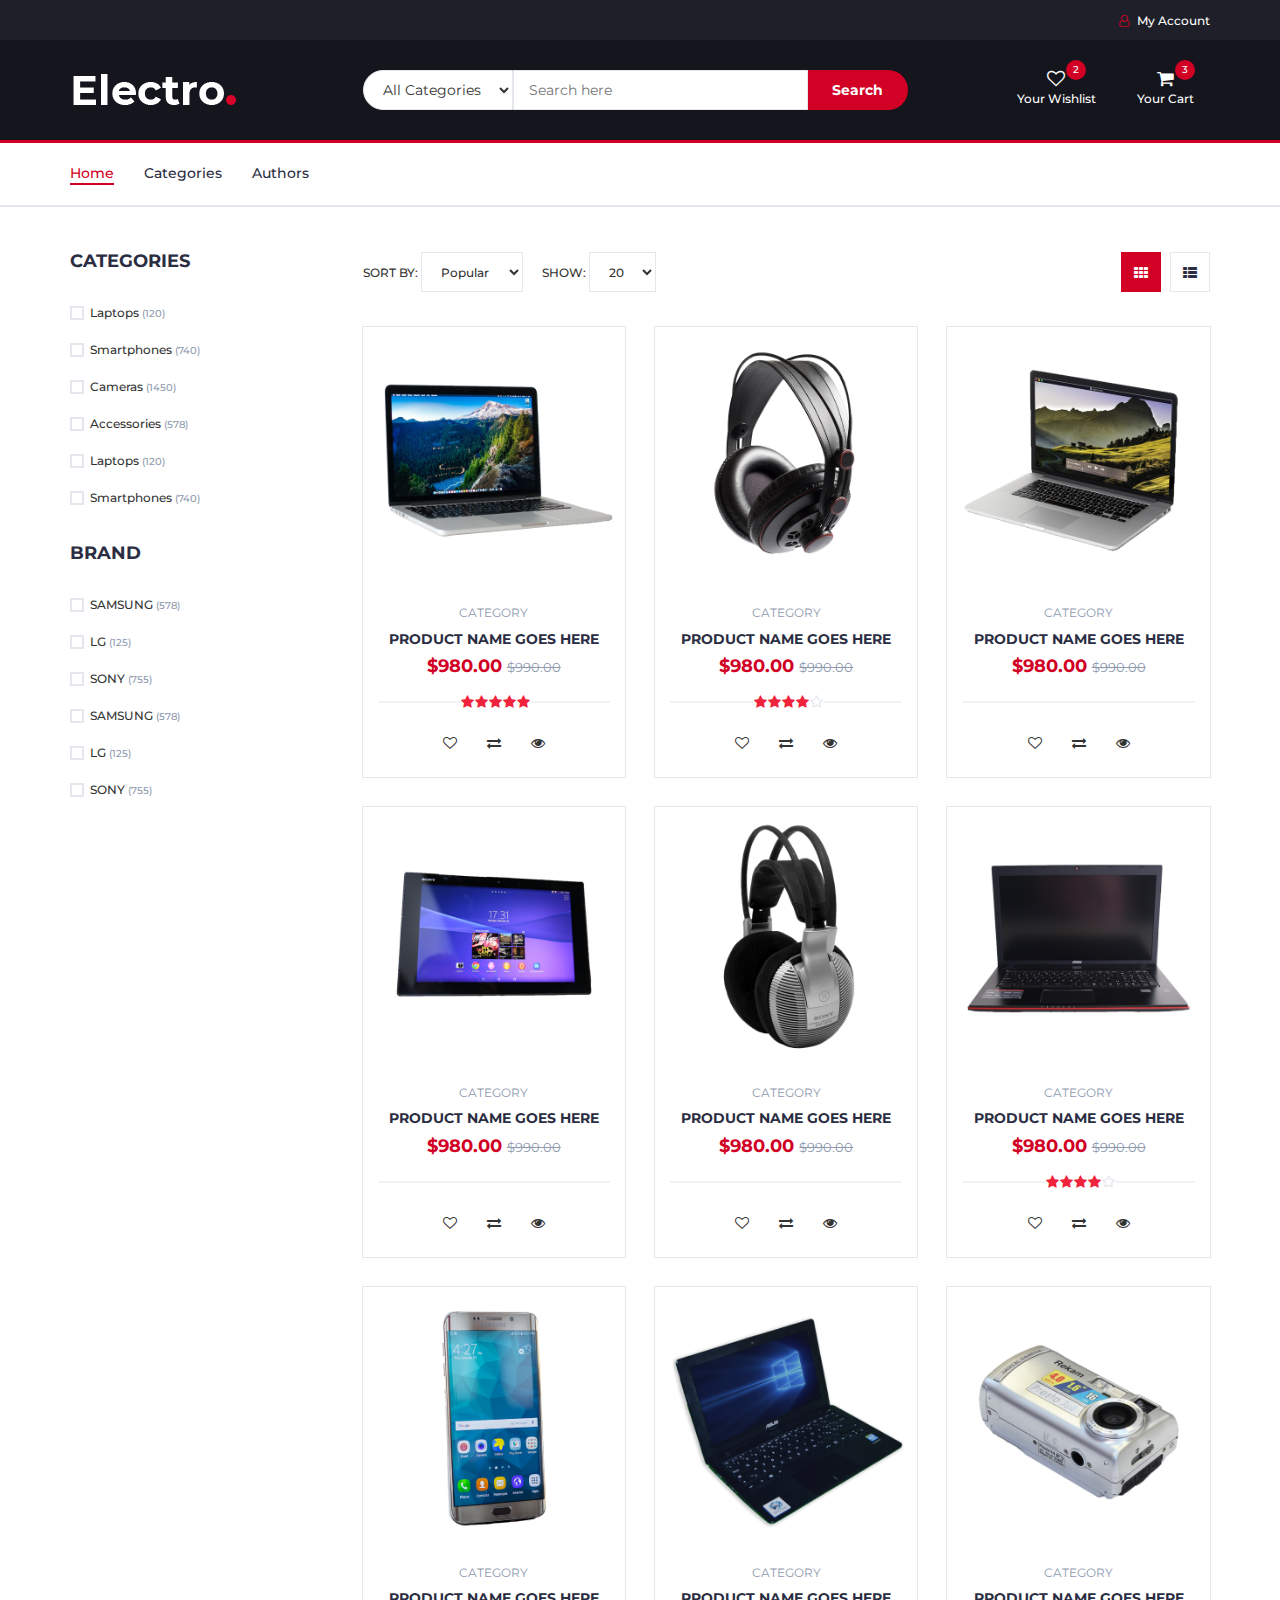
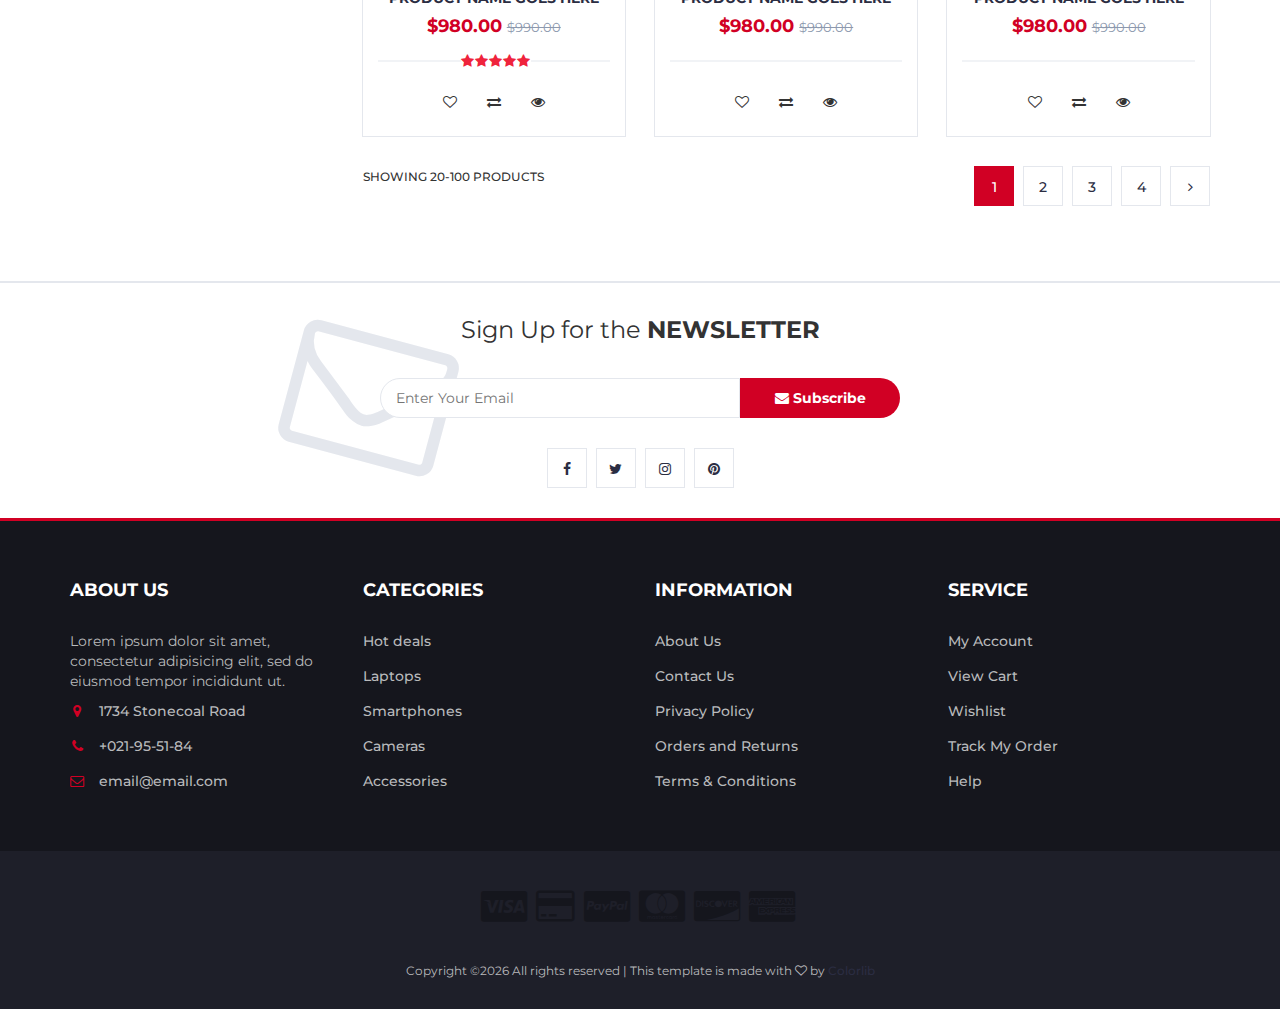
<file: front-end/index.html>
<!DOCTYPE html>
<html lang="en">
	<head>
		<meta charset="utf-8">
		<meta http-equiv="X-UA-Compatible" content="IE=edge">
		<meta name="viewport" content="width=device-width, initial-scale=1">
		 <!-- The above 3 meta tags *must* come first in the head; any other head content must come *after* these tags -->

		<title>Electro - Library</title>

 		<!-- Google font -->
 		<link href="https://fonts.googleapis.com/css?family=Montserrat:400,500,700" rel="stylesheet">

 		<!-- Bootstrap -->
 		<link type="text/css" rel="stylesheet" href="css/bootstrap.min.css"/>

 		<!-- Slick -->
 		<link type="text/css" rel="stylesheet" href="css/slick.css"/>
 		<link type="text/css" rel="stylesheet" href="css/slick-theme.css"/>

 		<!-- nouislider -->
 		<link type="text/css" rel="stylesheet" href="css/nouislider.min.css"/>

 		<!-- Font Awesome Icon -->
 		<link rel="stylesheet" href="css/font-awesome.min.css">

 		<!-- Custom stlylesheet -->
 		<link type="text/css" rel="stylesheet" href="css/style.css"/>

		<!-- HTML5 shim and Respond.js for IE8 support of HTML5 elements and media queries -->
		<!-- WARNING: Respond.js doesn't work if you view the page via file:// -->
		<!--[if lt IE 9]>
		  <script src="https://oss.maxcdn.com/html5shiv/3.7.3/html5shiv.min.js"></script>
		  <script src="https://oss.maxcdn.com/respond/1.4.2/respond.min.js"></script>
		<![endif]-->

    </head>
	<body>
		<!-- HEADER -->
		<header>
			<!-- TOP HEADER -->
			<div id="top-header">
				<div class="container">
					<ul class="header-links pull-right">
						<li><a href="#"><i class="fa fa-user-o"></i> My Account</a></li>
					</ul>
				</div>
			</div>
			<!-- /TOP HEADER -->

			<!-- MAIN HEADER -->
			<div id="header">
				<!-- container -->
				<div class="container">
					<!-- row -->
					<div class="row">
						<!-- LOGO -->
						<div class="col-md-3">
							<div class="header-logo">
								<a href="#" class="logo">
									<img src="./img/logo.png" alt="">
								</a>
							</div>
						</div>
						<!-- /LOGO -->

						<!-- SEARCH BAR -->
						<div class="col-md-6">
							<div class="header-search">
								<form>
									<select class="input-select">
										<option value="0">All Categories</option>
										<option value="1">Category 01</option>
										<option value="1">Category 02</option>
									</select>
									<input class="input" placeholder="Search here">
									<button class="search-btn">Search</button>
								</form>
							</div>
						</div>
						<!-- /SEARCH BAR -->

						<!-- ACCOUNT -->
						<div class="col-md-3 clearfix">
							<div class="header-ctn">
								<!-- Wishlist -->
								<div>
									<a href="#">
										<i class="fa fa-heart-o"></i>
										<span>Your Wishlist</span>
										<div class="qty">2</div>
									</a>
								</div>
								<!-- /Wishlist -->

								<!-- Cart -->
								<div class="dropdown">
									<a class="dropdown-toggle" data-toggle="dropdown" aria-expanded="true">
										<i class="fa fa-shopping-cart"></i>
										<span>Your Cart</span>
										<div class="qty">3</div>
									</a>
									<div class="cart-dropdown">
										<div class="cart-list">
											<div class="product-widget">
												<div class="product-img">
													<img src="./img/product01.png" alt="">
												</div>
												<div class="product-body">
													<h3 class="product-name"><a href="#">product name goes here</a></h3>
													<h4 class="product-price"><span class="qty">1x</span>$980.00</h4>
												</div>
												<button class="delete"><i class="fa fa-close"></i></button>
											</div>

											<div class="product-widget">
												<div class="product-img">
													<img src="./img/product02.png" alt="">
												</div>
												<div class="product-body">
													<h3 class="product-name"><a href="#">product name goes here</a></h3>
													<h4 class="product-price"><span class="qty">3x</span>$980.00</h4>
												</div>
												<button class="delete"><i class="fa fa-close"></i></button>
											</div>
										</div>
										<div class="cart-summary">
											<small>3 Item(s) selected</small>
											<h5>SUBTOTAL: $2940.00</h5>
										</div>
										<div class="cart-btns">
											<a href="#">View Cart</a>
											<a href="#">Checkout  <i class="fa fa-arrow-circle-right"></i></a>
										</div>
									</div>
								</div>
								<!-- /Cart -->

								<!-- Menu Toogle -->
								<div class="menu-toggle">
									<a href="#">
										<i class="fa fa-bars"></i>
										<span>Menu</span>
									</a>
								</div>
								<!-- /Menu Toogle -->
							</div>
						</div>
						<!-- /ACCOUNT -->
					</div>
					<!-- row -->
				</div>
				<!-- container -->
			</div>
			<!-- /MAIN HEADER -->
		</header>
		<!-- /HEADER -->

		<!-- NAVIGATION -->
		<nav id="navigation">
			<!-- container -->
			<div class="container">
				<!-- responsive-nav -->
				<div id="responsive-nav">
					<!-- NAV -->
					<ul class="main-nav nav navbar-nav">
						<li class="active"><a href="#">Home</a></li>
						<li><a href="#">Categories</a></li>
						<li><a href="#">Authors</a></li>
					</ul>
					<!-- /NAV -->
				</div>
				<!-- /responsive-nav -->
			</div>
			<!-- /container -->
		</nav>
		<!-- /NAVIGATION -->

		<!-- SECTION -->
		<div class="section">
			<!-- container -->
			<div class="container">
				<!-- row -->
				<div class="row">
					<!-- ASIDE -->
					<div id="aside" class="col-md-3">
						<!-- aside Widget -->
						<div class="aside">
							<h3 class="aside-title">Categories</h3>
							<div class="checkbox-filter">

								<div class="input-checkbox">
									<input type="checkbox" id="category-1">
									<label for="category-1">
										<span></span>
										Laptops
										<small>(120)</small>
									</label>
								</div>

								<div class="input-checkbox">
									<input type="checkbox" id="category-2">
									<label for="category-2">
										<span></span>
										Smartphones
										<small>(740)</small>
									</label>
								</div>

								<div class="input-checkbox">
									<input type="checkbox" id="category-3">
									<label for="category-3">
										<span></span>
										Cameras
										<small>(1450)</small>
									</label>
								</div>

								<div class="input-checkbox">
									<input type="checkbox" id="category-4">
									<label for="category-4">
										<span></span>
										Accessories
										<small>(578)</small>
									</label>
								</div>

								<div class="input-checkbox">
									<input type="checkbox" id="category-5">
									<label for="category-5">
										<span></span>
										Laptops
										<small>(120)</small>
									</label>
								</div>

								<div class="input-checkbox">
									<input type="checkbox" id="category-6">
									<label for="category-6">
										<span></span>
										Smartphones
										<small>(740)</small>
									</label>
								</div>
							</div>
						</div>
						<!-- /aside Widget -->

						<!-- aside Widget -->
						<div class="aside">
							<h3 class="aside-title">Brand</h3>
							<div class="checkbox-filter">
								<div class="input-checkbox">
									<input type="checkbox" id="brand-1">
									<label for="brand-1">
										<span></span>
										SAMSUNG
										<small>(578)</small>
									</label>
								</div>
								<div class="input-checkbox">
									<input type="checkbox" id="brand-2">
									<label for="brand-2">
										<span></span>
										LG
										<small>(125)</small>
									</label>
								</div>
								<div class="input-checkbox">
									<input type="checkbox" id="brand-3">
									<label for="brand-3">
										<span></span>
										SONY
										<small>(755)</small>
									</label>
								</div>
								<div class="input-checkbox">
									<input type="checkbox" id="brand-4">
									<label for="brand-4">
										<span></span>
										SAMSUNG
										<small>(578)</small>
									</label>
								</div>
								<div class="input-checkbox">
									<input type="checkbox" id="brand-5">
									<label for="brand-5">
										<span></span>
										LG
										<small>(125)</small>
									</label>
								</div>
								<div class="input-checkbox">
									<input type="checkbox" id="brand-6">
									<label for="brand-6">
										<span></span>
										SONY
										<small>(755)</small>
									</label>
								</div>
							</div>
						</div>
						<!-- /aside Widget -->
					</div>
					<!-- /ASIDE -->

					<!-- STORE -->
					<div id="store" class="col-md-9">
						<!-- store top filter -->
						<div class="store-filter clearfix">
							<div class="store-sort">
								<label>
									Sort By:
									<select class="input-select">
										<option value="0">Popular</option>
										<option value="1">Position</option>
									</select>
								</label>

								<label>
									Show:
									<select class="input-select">
										<option value="0">20</option>
										<option value="1">50</option>
									</select>
								</label>
							</div>
							<ul class="store-grid">
								<li class="active"><i class="fa fa-th"></i></li>
								<li><a href="#"><i class="fa fa-th-list"></i></a></li>
							</ul>
						</div>
						<!-- /store top filter -->

						<!-- store products -->
						<div class="row">
							<!-- product -->
							<div class="col-md-4 col-xs-6">
								<div class="product">
									<div class="product-img">
										<img src="./img/product01.png" alt="">
									</div>
									<div class="product-body">
										<p class="product-category">Category</p>
										<h3 class="product-name"><a href="#">product name goes here</a></h3>
										<h4 class="product-price">$980.00 <del class="product-old-price">$990.00</del></h4>
										<div class="product-rating">
											<i class="fa fa-star"></i>
											<i class="fa fa-star"></i>
											<i class="fa fa-star"></i>
											<i class="fa fa-star"></i>
											<i class="fa fa-star"></i>
										</div>
										<div class="product-btns">
											<button class="add-to-wishlist"><i class="fa fa-heart-o"></i><span class="tooltipp">add to wishlist</span></button>
											<button class="add-to-compare"><i class="fa fa-exchange"></i><span class="tooltipp">add to compare</span></button>
											<button class="quick-view"><i class="fa fa-eye"></i><span class="tooltipp">quick view</span></button>
										</div>
									</div>
									<div class="add-to-cart">
										<button class="add-to-cart-btn"><i class="fa fa-shopping-cart"></i> add to cart</button>
									</div>
								</div>
							</div>
							<!-- /product -->

							<!-- product -->
							<div class="col-md-4 col-xs-6">
								<div class="product">
									<div class="product-img">
										<img src="./img/product02.png" alt="">
									</div>
									<div class="product-body">
										<p class="product-category">Category</p>
										<h3 class="product-name"><a href="#">product name goes here</a></h3>
										<h4 class="product-price">$980.00 <del class="product-old-price">$990.00</del></h4>
										<div class="product-rating">
											<i class="fa fa-star"></i>
											<i class="fa fa-star"></i>
											<i class="fa fa-star"></i>
											<i class="fa fa-star"></i>
											<i class="fa fa-star-o"></i>
										</div>
										<div class="product-btns">
											<button class="add-to-wishlist"><i class="fa fa-heart-o"></i><span class="tooltipp">add to wishlist</span></button>
											<button class="add-to-compare"><i class="fa fa-exchange"></i><span class="tooltipp">add to compare</span></button>
											<button class="quick-view"><i class="fa fa-eye"></i><span class="tooltipp">quick view</span></button>
										</div>
									</div>
									<div class="add-to-cart">
										<button class="add-to-cart-btn"><i class="fa fa-shopping-cart"></i> add to cart</button>
									</div>
								</div>
							</div>
							<!-- /product -->

							<div class="clearfix visible-sm visible-xs"></div>

							<!-- product -->
							<div class="col-md-4 col-xs-6">
								<div class="product">
									<div class="product-img">
										<img src="./img/product03.png" alt="">
									</div>
									<div class="product-body">
										<p class="product-category">Category</p>
										<h3 class="product-name"><a href="#">product name goes here</a></h3>
										<h4 class="product-price">$980.00 <del class="product-old-price">$990.00</del></h4>
										<div class="product-rating">
										</div>
										<div class="product-btns">
											<button class="add-to-wishlist"><i class="fa fa-heart-o"></i><span class="tooltipp">add to wishlist</span></button>
											<button class="add-to-compare"><i class="fa fa-exchange"></i><span class="tooltipp">add to compare</span></button>
											<button class="quick-view"><i class="fa fa-eye"></i><span class="tooltipp">quick view</span></button>
										</div>
									</div>
									<div class="add-to-cart">
										<button class="add-to-cart-btn"><i class="fa fa-shopping-cart"></i> add to cart</button>
									</div>
								</div>
							</div>
							<!-- /product -->

							<div class="clearfix visible-lg visible-md"></div>

							<!-- product -->
							<div class="col-md-4 col-xs-6">
								<div class="product">
									<div class="product-img">
										<img src="./img/product04.png" alt="">
									</div>
									<div class="product-body">
										<p class="product-category">Category</p>
										<h3 class="product-name"><a href="#">product name goes here</a></h3>
										<h4 class="product-price">$980.00 <del class="product-old-price">$990.00</del></h4>
										<div class="product-rating">
										</div>
										<div class="product-btns">
											<button class="add-to-wishlist"><i class="fa fa-heart-o"></i><span class="tooltipp">add to wishlist</span></button>
											<button class="add-to-compare"><i class="fa fa-exchange"></i><span class="tooltipp">add to compare</span></button>
											<button class="quick-view"><i class="fa fa-eye"></i><span class="tooltipp">quick view</span></button>
										</div>
									</div>
									<div class="add-to-cart">
										<button class="add-to-cart-btn"><i class="fa fa-shopping-cart"></i> add to cart</button>
									</div>
								</div>
							</div>
							<!-- /product -->

							<div class="clearfix visible-sm visible-xs"></div>

							<!-- product -->
							<div class="col-md-4 col-xs-6">
								<div class="product">
									<div class="product-img">
										<img src="./img/product05.png" alt="">
									</div>
									<div class="product-body">
										<p class="product-category">Category</p>
										<h3 class="product-name"><a href="#">product name goes here</a></h3>
										<h4 class="product-price">$980.00 <del class="product-old-price">$990.00</del></h4>
										<div class="product-rating">
										</div>
										<div class="product-btns">
											<button class="add-to-wishlist"><i class="fa fa-heart-o"></i><span class="tooltipp">add to wishlist</span></button>
											<button class="add-to-compare"><i class="fa fa-exchange"></i><span class="tooltipp">add to compare</span></button>
											<button class="quick-view"><i class="fa fa-eye"></i><span class="tooltipp">quick view</span></button>
										</div>
									</div>
									<div class="add-to-cart">
										<button class="add-to-cart-btn"><i class="fa fa-shopping-cart"></i> add to cart</button>
									</div>
								</div>
							</div>
							<!-- /product -->

							<!-- product -->
							<div class="col-md-4 col-xs-6">
								<div class="product">
									<div class="product-img">
										<img src="./img/product06.png" alt="">
									</div>
									<div class="product-body">
										<p class="product-category">Category</p>
										<h3 class="product-name"><a href="#">product name goes here</a></h3>
										<h4 class="product-price">$980.00 <del class="product-old-price">$990.00</del></h4>
										<div class="product-rating">
											<i class="fa fa-star"></i>
											<i class="fa fa-star"></i>
											<i class="fa fa-star"></i>
											<i class="fa fa-star"></i>
											<i class="fa fa-star-o"></i>
										</div>
										<div class="product-btns">
											<button class="add-to-wishlist"><i class="fa fa-heart-o"></i><span class="tooltipp">add to wishlist</span></button>
											<button class="add-to-compare"><i class="fa fa-exchange"></i><span class="tooltipp">add to compare</span></button>
											<button class="quick-view"><i class="fa fa-eye"></i><span class="tooltipp">quick view</span></button>
										</div>
									</div>
									<div class="add-to-cart">
										<button class="add-to-cart-btn"><i class="fa fa-shopping-cart"></i> add to cart</button>
									</div>
								</div>
							</div>
							<!-- /product -->

							<div class="clearfix visible-lg visible-md visible-sm visible-xs"></div>

							<!-- product -->
							<div class="col-md-4 col-xs-6">
								<div class="product">
									<div class="product-img">
										<img src="./img/product07.png" alt="">
									</div>
									<div class="product-body">
										<p class="product-category">Category</p>
										<h3 class="product-name"><a href="#">product name goes here</a></h3>
										<h4 class="product-price">$980.00 <del class="product-old-price">$990.00</del></h4>
										<div class="product-rating">
											<i class="fa fa-star"></i>
											<i class="fa fa-star"></i>
											<i class="fa fa-star"></i>
											<i class="fa fa-star"></i>
											<i class="fa fa-star"></i>
										</div>
										<div class="product-btns">
											<button class="add-to-wishlist"><i class="fa fa-heart-o"></i><span class="tooltipp">add to wishlist</span></button>
											<button class="add-to-compare"><i class="fa fa-exchange"></i><span class="tooltipp">add to compare</span></button>
											<button class="quick-view"><i class="fa fa-eye"></i><span class="tooltipp">quick view</span></button>
										</div>
									</div>
									<div class="add-to-cart">
										<button class="add-to-cart-btn"><i class="fa fa-shopping-cart"></i> add to cart</button>
									</div>
								</div>
							</div>
							<!-- /product -->

							<!-- product -->
							<div class="col-md-4 col-xs-6">
								<div class="product">
									<div class="product-img">
										<img src="./img/product08.png" alt="">
									</div>
									<div class="product-body">
										<p class="product-category">Category</p>
										<h3 class="product-name"><a href="#">product name goes here</a></h3>
										<h4 class="product-price">$980.00 <del class="product-old-price">$990.00</del></h4>
										<div class="product-rating">
										</div>
										<div class="product-btns">
											<button class="add-to-wishlist"><i class="fa fa-heart-o"></i><span class="tooltipp">add to wishlist</span></button>
											<button class="add-to-compare"><i class="fa fa-exchange"></i><span class="tooltipp">add to compare</span></button>
											<button class="quick-view"><i class="fa fa-eye"></i><span class="tooltipp">quick view</span></button>
										</div>
									</div>
									<div class="add-to-cart">
										<button class="add-to-cart-btn"><i class="fa fa-shopping-cart"></i> add to cart</button>
									</div>
								</div>
							</div>
							<!-- /product -->

							<div class="clearfix visible-sm visible-xs"></div>

							<!-- product -->
							<div class="col-md-4 col-xs-6">
								<div class="product">
									<div class="product-img">
										<img src="./img/product09.png" alt="">
									</div>
									<div class="product-body">
										<p class="product-category">Category</p>
										<h3 class="product-name"><a href="#">product name goes here</a></h3>
										<h4 class="product-price">$980.00 <del class="product-old-price">$990.00</del></h4>
										<div class="product-rating">
										</div>
										<div class="product-btns">
											<button class="add-to-wishlist"><i class="fa fa-heart-o"></i><span class="tooltipp">add to wishlist</span></button>
											<button class="add-to-compare"><i class="fa fa-exchange"></i><span class="tooltipp">add to compare</span></button>
											<button class="quick-view"><i class="fa fa-eye"></i><span class="tooltipp">quick view</span></button>
										</div>
									</div>
									<div class="add-to-cart">
										<button class="add-to-cart-btn"><i class="fa fa-shopping-cart"></i> add to cart</button>
									</div>
								</div>
							</div>
							<!-- /product -->
						</div>
						<!-- /store products -->

						<!-- store bottom filter -->
						<div class="store-filter clearfix">
							<span class="store-qty">Showing 20-100 products</span>
							<ul class="store-pagination">
								<li class="active">1</li>
								<li><a href="#">2</a></li>
								<li><a href="#">3</a></li>
								<li><a href="#">4</a></li>
								<li><a href="#"><i class="fa fa-angle-right"></i></a></li>
							</ul>
						</div>
						<!-- /store bottom filter -->
					</div>
					<!-- /STORE -->
				</div>
				<!-- /row -->
			</div>
			<!-- /container -->
		</div>
		<!-- /SECTION -->

		<!-- NEWSLETTER -->
		<div id="newsletter" class="section">
			<!-- container -->
			<div class="container">
				<!-- row -->
				<div class="row">
					<div class="col-md-12">
						<div class="newsletter">
							<p>Sign Up for the <strong>NEWSLETTER</strong></p>
							<form>
								<input class="input" type="email" placeholder="Enter Your Email">
								<button class="newsletter-btn"><i class="fa fa-envelope"></i> Subscribe</button>
							</form>
							<ul class="newsletter-follow">
								<li>
									<a href="#"><i class="fa fa-facebook"></i></a>
								</li>
								<li>
									<a href="#"><i class="fa fa-twitter"></i></a>
								</li>
								<li>
									<a href="#"><i class="fa fa-instagram"></i></a>
								</li>
								<li>
									<a href="#"><i class="fa fa-pinterest"></i></a>
								</li>
							</ul>
						</div>
					</div>
				</div>
				<!-- /row -->
			</div>
			<!-- /container -->
		</div>
		<!-- /NEWSLETTER -->

		<!-- FOOTER -->
		<footer id="footer">
			<!-- top footer -->
			<div class="section">
				<!-- container -->
				<div class="container">
					<!-- row -->
					<div class="row">
						<div class="col-md-3 col-xs-6">
							<div class="footer">
								<h3 class="footer-title">About Us</h3>
								<p>Lorem ipsum dolor sit amet, consectetur adipisicing elit, sed do eiusmod tempor incididunt ut.</p>
								<ul class="footer-links">
									<li><a href="#"><i class="fa fa-map-marker"></i>1734 Stonecoal Road</a></li>
									<li><a href="#"><i class="fa fa-phone"></i>+021-95-51-84</a></li>
									<li><a href="#"><i class="fa fa-envelope-o"></i>email@email.com</a></li>
								</ul>
							</div>
						</div>

						<div class="col-md-3 col-xs-6">
							<div class="footer">
								<h3 class="footer-title">Categories</h3>
								<ul class="footer-links">
									<li><a href="#">Hot deals</a></li>
									<li><a href="#">Laptops</a></li>
									<li><a href="#">Smartphones</a></li>
									<li><a href="#">Cameras</a></li>
									<li><a href="#">Accessories</a></li>
								</ul>
							</div>
						</div>

						<div class="clearfix visible-xs"></div>

						<div class="col-md-3 col-xs-6">
							<div class="footer">
								<h3 class="footer-title">Information</h3>
								<ul class="footer-links">
									<li><a href="#">About Us</a></li>
									<li><a href="#">Contact Us</a></li>
									<li><a href="#">Privacy Policy</a></li>
									<li><a href="#">Orders and Returns</a></li>
									<li><a href="#">Terms & Conditions</a></li>
								</ul>
							</div>
						</div>

						<div class="col-md-3 col-xs-6">
							<div class="footer">
								<h3 class="footer-title">Service</h3>
								<ul class="footer-links">
									<li><a href="#">My Account</a></li>
									<li><a href="#">View Cart</a></li>
									<li><a href="#">Wishlist</a></li>
									<li><a href="#">Track My Order</a></li>
									<li><a href="#">Help</a></li>
								</ul>
							</div>
						</div>
					</div>
					<!-- /row -->
				</div>
				<!-- /container -->
			</div>
			<!-- /top footer -->

			<!-- bottom footer -->
			<div id="bottom-footer" class="section">
				<div class="container">
					<!-- row -->
					<div class="row">
						<div class="col-md-12 text-center">
							<ul class="footer-payments">
								<li><a href="#"><i class="fa fa-cc-visa"></i></a></li>
								<li><a href="#"><i class="fa fa-credit-card"></i></a></li>
								<li><a href="#"><i class="fa fa-cc-paypal"></i></a></li>
								<li><a href="#"><i class="fa fa-cc-mastercard"></i></a></li>
								<li><a href="#"><i class="fa fa-cc-discover"></i></a></li>
								<li><a href="#"><i class="fa fa-cc-amex"></i></a></li>
							</ul>
							<span class="copyright">
								<!-- Link back to Colorlib can't be removed. Template is licensed under CC BY 3.0. -->
								Copyright &copy;<script>document.write(new Date().getFullYear());</script> All rights reserved | This template is made with <i class="fa fa-heart-o" aria-hidden="true"></i> by <a href="https://colorlib.com" target="_blank">Colorlib</a>
							<!-- Link back to Colorlib can't be removed. Template is licensed under CC BY 3.0. -->
							</span>
						</div>
					</div>
						<!-- /row -->
				</div>
				<!-- /container -->
			</div>
			<!-- /bottom footer -->
		</footer>
		<!-- /FOOTER -->

		<!-- jQuery Plugins -->
		<script src="js/jquery.min.js"></script>
		<script src="js/bootstrap.min.js"></script>
		<script src="js/slick.min.js"></script>
		<script src="js/nouislider.min.js"></script>
		<script src="js/jquery.zoom.min.js"></script>
		<script src="js/main.js"></script>

	</body>
</html>
</file>
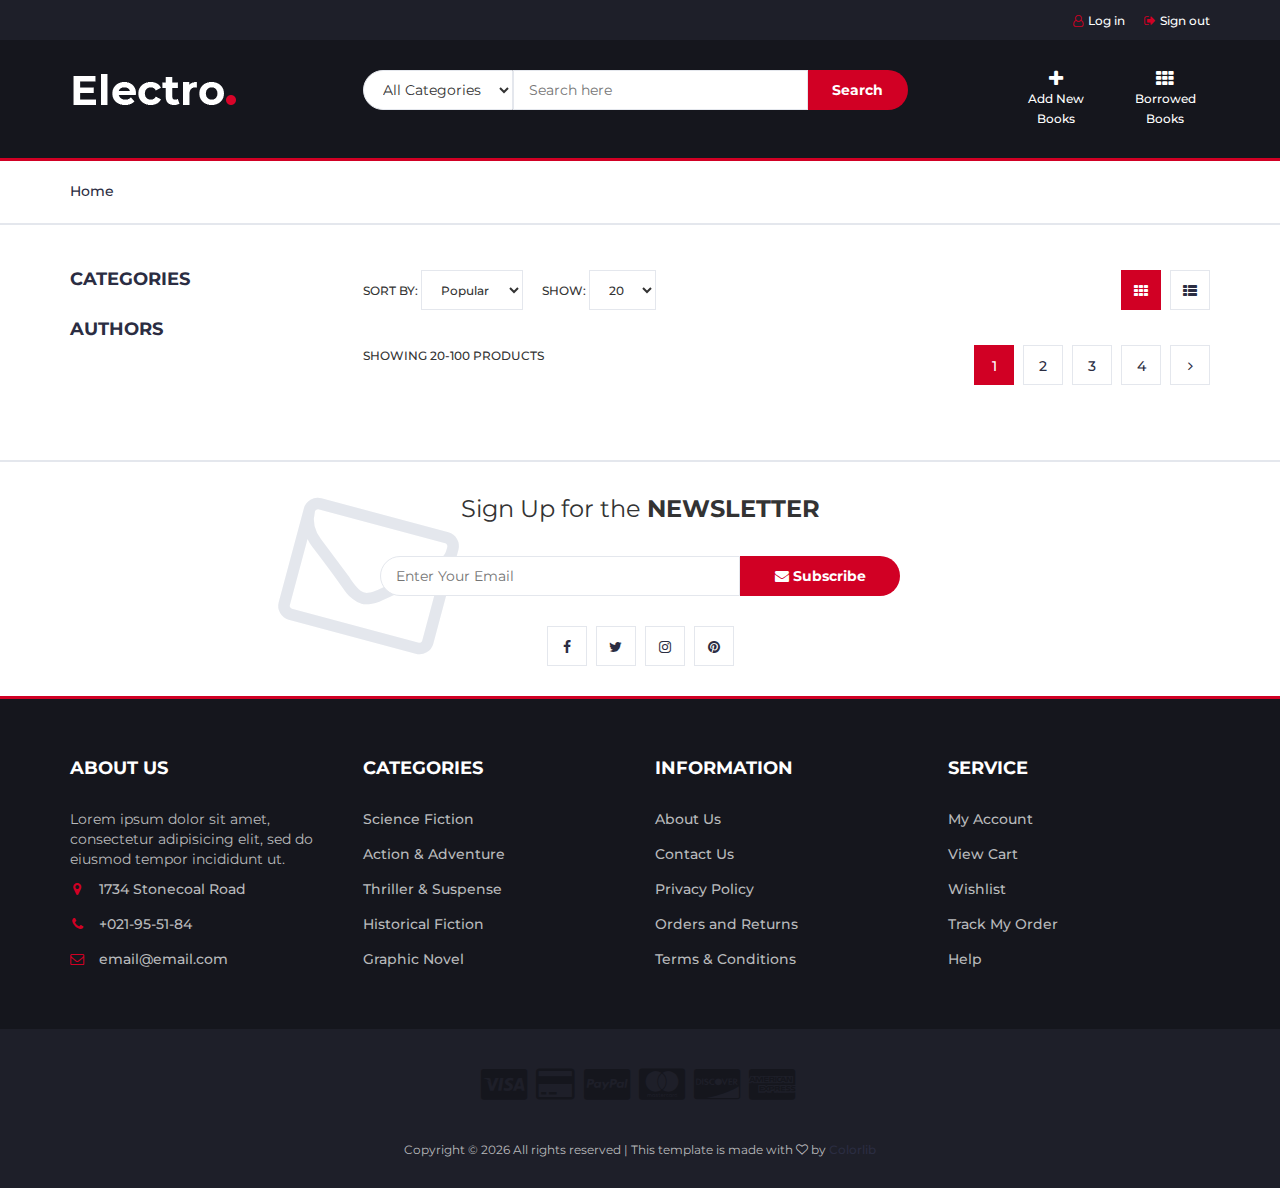
<file: front_end/index.html>
<!DOCTYPE html>
<html lang="en">

<head>
	<!-- jQuery Plugins -->
	<script src="js/jquery.min.js"></script>
	<script src="js/bootstrap.min.js"></script>
	<script src="js/slick.min.js"></script>
	<script src="js/nouislider.min.js"></script>
	<script src="js/jquery.zoom.min.js"></script>
	<script src="js/main.js"></script>
	<script src="./api_js/callAPI.js"></script>
	<script src="./api_js/logout.js"></script>
	<script src="./api_js/user_account_display.js"></script>
	<meta charset="utf-8">
	<meta http-equiv="X-UA-Compatible" content="IE=edge">
	<meta name="viewport" content="width=device-width, initial-scale=1">
	<!-- The above 3 meta tags *must* come first in the head; any other head content must come *after* these tags -->
	<title>Electro - Library</title>
	<!-- Google font -->
	<link href="https://fonts.googleapis.com/css?family=Montserrat:400,500,700" rel="stylesheet">
	<!-- Bootstrap -->
	<link type="text/css" rel="stylesheet" href="css/bootstrap.min.css" />
	<!-- Slick -->
	<link type="text/css" rel="stylesheet" href="css/slick.css" />
	<link type="text/css" rel="stylesheet" href="css/slick-theme.css" />
	<!-- nouislider -->
	<link type="text/css" rel="stylesheet" href="css/nouislider.min.css" />
	<!-- Font Awesome Icon -->
	<link rel="stylesheet" href="css/font-awesome.min.css">
	<!-- Custom stlylesheet -->
	<link type="text/css" rel="stylesheet" href="css/style.css" />
	<link rel="stylesheet" href="https://cdnjs.cloudflare.com/ajax/libs/font-awesome/4.7.0/css/font-awesome.min.css">
</head>

<body>
	<!-- HEADER -->
	<header>
		<!-- TOP HEADER -->
		<div id="top-header">
			<div class="container">
				<ul class="header-links pull-right">
					<li>
						<a class="login" href="./login_page.html"><i class="fa fa-user-o"></i><span>Log in</span></a>
					</li>
					<li>
						<a class="logout" href="#" onclick="logOut()"><i class="fa fa-sign-out"></i><span>Sign out</span></a>
					</li>
				</ul>
			</div>
		</div>
		<!-- /TOP HEADER -->

		<!-- MAIN HEADER -->
		<div id="header">
			<!-- container -->
			<div class="container">
				<!-- row -->
				<div class="row">
					<!-- LOGO -->
					<div class="col-md-3">
						<div class="header-logo">
							<a href="#" class="logo">
								<img src="./img/logo.png" alt="">
							</a>
						</div>
					</div>
					<!-- /LOGO -->

					<!-- SEARCH BAR -->
					<div class="col-md-6">
						<div class="header-search">
							<form>
								<select class="input-select">
									<option value="0">All Categories</option>
									<option value="1">Category 01</option>
									<option value="1">Category 02</option>
								</select>
								<input class="input" placeholder="Search here">
								<button class="search-btn">Search</button>
							</form>
						</div>
					</div>
					<!-- /SEARCH BAR -->

					<!-- ACCOUNT -->
					<div class="col-md-3 clearfix">
						<div class="header-ctn">
							<!-- Wishlist -->
							<div>
								<a href="./add_book_page.html">
									<i class="fa fa-solid fa-plus"></i>
									<span>Add New Books</span>
								</a>
							</div>
							<!-- /Wishlist -->

							<!-- Cart -->
							<div class="dropdown">
								<a href="./borrowed_books_page.html">
									<i class="fa fa-th"></i>
									<span>Borrowed Books</span>
								</a>
							</div>
							<!-- /Cart -->
						</div>
					</div>
					<!-- /ACCOUNT -->
				</div>
				<!-- row -->
			</div>
			<!-- container -->
		</div>
		<!-- /MAIN HEADER -->
	</header>
	<!-- /HEADER -->

	<!-- NAVIGATION -->
	<nav id="navigation">
		<!-- container -->
		<div class="container">
			<!-- responsive-nav -->
			<div id="responsive-nav">
				<!-- NAV -->
				<ul class="main-nav nav navbar-nav">
					<li><a href="./index.html">Home</a></li>
				</ul>
				<!-- /NAV -->
			</div>
			<!-- /responsive-nav -->
		</div>
		<!-- /container -->
	</nav>
	<!-- /NAVIGATION -->

	<!-- SECTION -->
	<div class="section">
		<!-- container -->
		<div class="container">
			<!-- row -->
			<div class="row">
				<!-- ASIDE -->
				<div id="aside" class="col-md-3">
					<!-- aside Widget -->
					<div class="aside">
						<h3 class="aside-title">Categories</h3>
						<div class="checkbox-filter">
							<!-- Categories Filters -->
						</div>
					</div>
					<!-- /aside Widget -->

					<!-- aside Widget -->
					<div class="aside">
						<h3 class="aside-title">Authors</h3>
						<div class="checkbox-filter">
							<!-- Authors Filters -->
						</div>
					</div>
					<!-- /aside Widget -->
				</div>
				<!-- /ASIDE -->

				<!-- STORE -->
				<div id="store" class="col-md-9">
					<!-- store top filter -->
					<div class="store-filter clearfix">
						<div class="store-sort">
							<label>
								Sort By:
								<select class="input-select">
									<option value="0">Popular</option>
									<option value="1">Position</option>
								</select>
							</label>

							<label>
								Show:
								<select class="input-select">
									<option value="0">20</option>
									<option value="1">50</option>
								</select>
							</label>
						</div>
						<ul class="store-grid">
							<li class="active"><i class="fa fa-th"></i></li>
							<li><a href="#"><i class="fa fa-th-list"></i></a></li>
						</ul>
					</div>
					<!-- /store top filter -->

					<!-- store products -->
					<div class="row">
						<!-- product -->
						<!-- /product -->
					</div>
					<!-- /store products -->

					<!-- store bottom filter -->
					<div class="store-filter clearfix">
						<span class="store-qty">Showing 20-100 products</span>
						<ul class="store-pagination">
							<li class="active">1</li>
							<li><a href="#">2</a></li>
							<li><a href="#">3</a></li>
							<li><a href="#">4</a></li>
							<li><a href="#"><i class="fa fa-angle-right"></i></a></li>
						</ul>
					</div>
					<!-- /store bottom filter -->
				</div>
				<!-- /STORE -->
			</div>
			<!-- /row -->
		</div>
		<!-- /container -->
	</div>
	<!-- /SECTION -->

	<!-- NEWSLETTER -->
	<div id="newsletter" class="section">
		<!-- container -->
		<div class="container">
			<!-- row -->
			<div class="row">
				<div class="col-md-12">
					<div class="newsletter">
						<p>Sign Up for the <strong>NEWSLETTER</strong></p>
						<form>
							<input class="input" type="email" placeholder="Enter Your Email">
							<button class="newsletter-btn"><i class="fa fa-envelope"></i> Subscribe</button>
						</form>
						<ul class="newsletter-follow">
							<li>
								<a href="#"><i class="fa fa-facebook"></i></a>
							</li>
							<li>
								<a href="#"><i class="fa fa-twitter"></i></a>
							</li>
							<li>
								<a href="#"><i class="fa fa-instagram"></i></a>
							</li>
							<li>
								<a href="#"><i class="fa fa-pinterest"></i></a>
							</li>
						</ul>
					</div>
				</div>
			</div>
			<!-- /row -->
		</div>
		<!-- /container -->
	</div>
	<!-- /NEWSLETTER -->

	<!-- FOOTER -->
	<footer id="footer">
		<!-- top footer -->
		<div class="section">
			<!-- container -->
			<div class="container">
				<!-- row -->
				<div class="row">
					<div class="col-md-3 col-xs-6">
						<div class="footer">
							<h3 class="footer-title">About Us</h3>
							<p>Lorem ipsum dolor sit amet, consectetur adipisicing elit, sed do eiusmod tempor
								incididunt ut.</p>
							<ul class="footer-links">
								<li><a href="#"><i class="fa fa-map-marker"></i>1734 Stonecoal Road</a></li>
								<li><a href="#"><i class="fa fa-phone"></i>+021-95-51-84</a></li>
								<li><a href="#"><i class="fa fa-envelope-o"></i>email@email.com</a></li>
							</ul>
						</div>
					</div>

					<div class="col-md-3 col-xs-6">
						<div class="footer">
							<h3 class="footer-title">Categories</h3>
							<ul class="footer-links">
								<li><a href="#">Science Fiction</a></li>
								<li><a href="#">Action & Adventure</a></li>
								<li><a href="#">Thriller & Suspense</a></li>
								<li><a href="#">Historical Fiction</a></li>
								<li><a href="#">Graphic Novel</a></li>
							</ul>
						</div>
					</div>

					<div class="clearfix visible-xs"></div>

					<div class="col-md-3 col-xs-6">
						<div class="footer">
							<h3 class="footer-title">Information</h3>
							<ul class="footer-links">
								<li><a href="#">About Us</a></li>
								<li><a href="#">Contact Us</a></li>
								<li><a href="#">Privacy Policy</a></li>
								<li><a href="#">Orders and Returns</a></li>
								<li><a href="#">Terms & Conditions</a></li>
							</ul>
						</div>
					</div>

					<div class="col-md-3 col-xs-6">
						<div class="footer">
							<h3 class="footer-title">Service</h3>
							<ul class="footer-links">
								<li><a href="#">My Account</a></li>
								<li><a href="#">View Cart</a></li>
								<li><a href="#">Wishlist</a></li>
								<li><a href="#">Track My Order</a></li>
								<li><a href="#">Help</a></li>
							</ul>
						</div>
					</div>
				</div>
				<!-- /row -->
			</div>
			<!-- /container -->
		</div>
		<!-- /top footer -->

		<!-- bottom footer -->
		<div id="bottom-footer" class="section">
			<div class="container">
				<!-- row -->
				<div class="row">
					<div class="col-md-12 text-center">
						<ul class="footer-payments">
							<li><a href="#"><i class="fa fa-cc-visa"></i></a></li>
							<li><a href="#"><i class="fa fa-credit-card"></i></a></li>
							<li><a href="#"><i class="fa fa-cc-paypal"></i></a></li>
							<li><a href="#"><i class="fa fa-cc-mastercard"></i></a></li>
							<li><a href="#"><i class="fa fa-cc-discover"></i></a></li>
							<li><a href="#"><i class="fa fa-cc-amex"></i></a></li>
						</ul>
						<span class="copyright">
							<!-- Link back to Colorlib can't be removed. Template is licensed under CC BY 3.0. -->
							Copyright &copy;
							<script>document.write(new Date().getFullYear());</script> All rights reserved | This
							template is made with <i class="fa fa-heart-o" aria-hidden="true"></i> by <a
								href="https://colorlib.com" target="_blank">Colorlib</a>
							<!-- Link back to Colorlib can't be removed. Template is licensed under CC BY 3.0. -->
						</span>
					</div>
				</div>
				<!-- /row -->
			</div>
			<!-- /container -->
		</div>
		<!-- /bottom footer -->
	</footer>
	<!-- /FOOTER -->
</body>

</html>
</file>
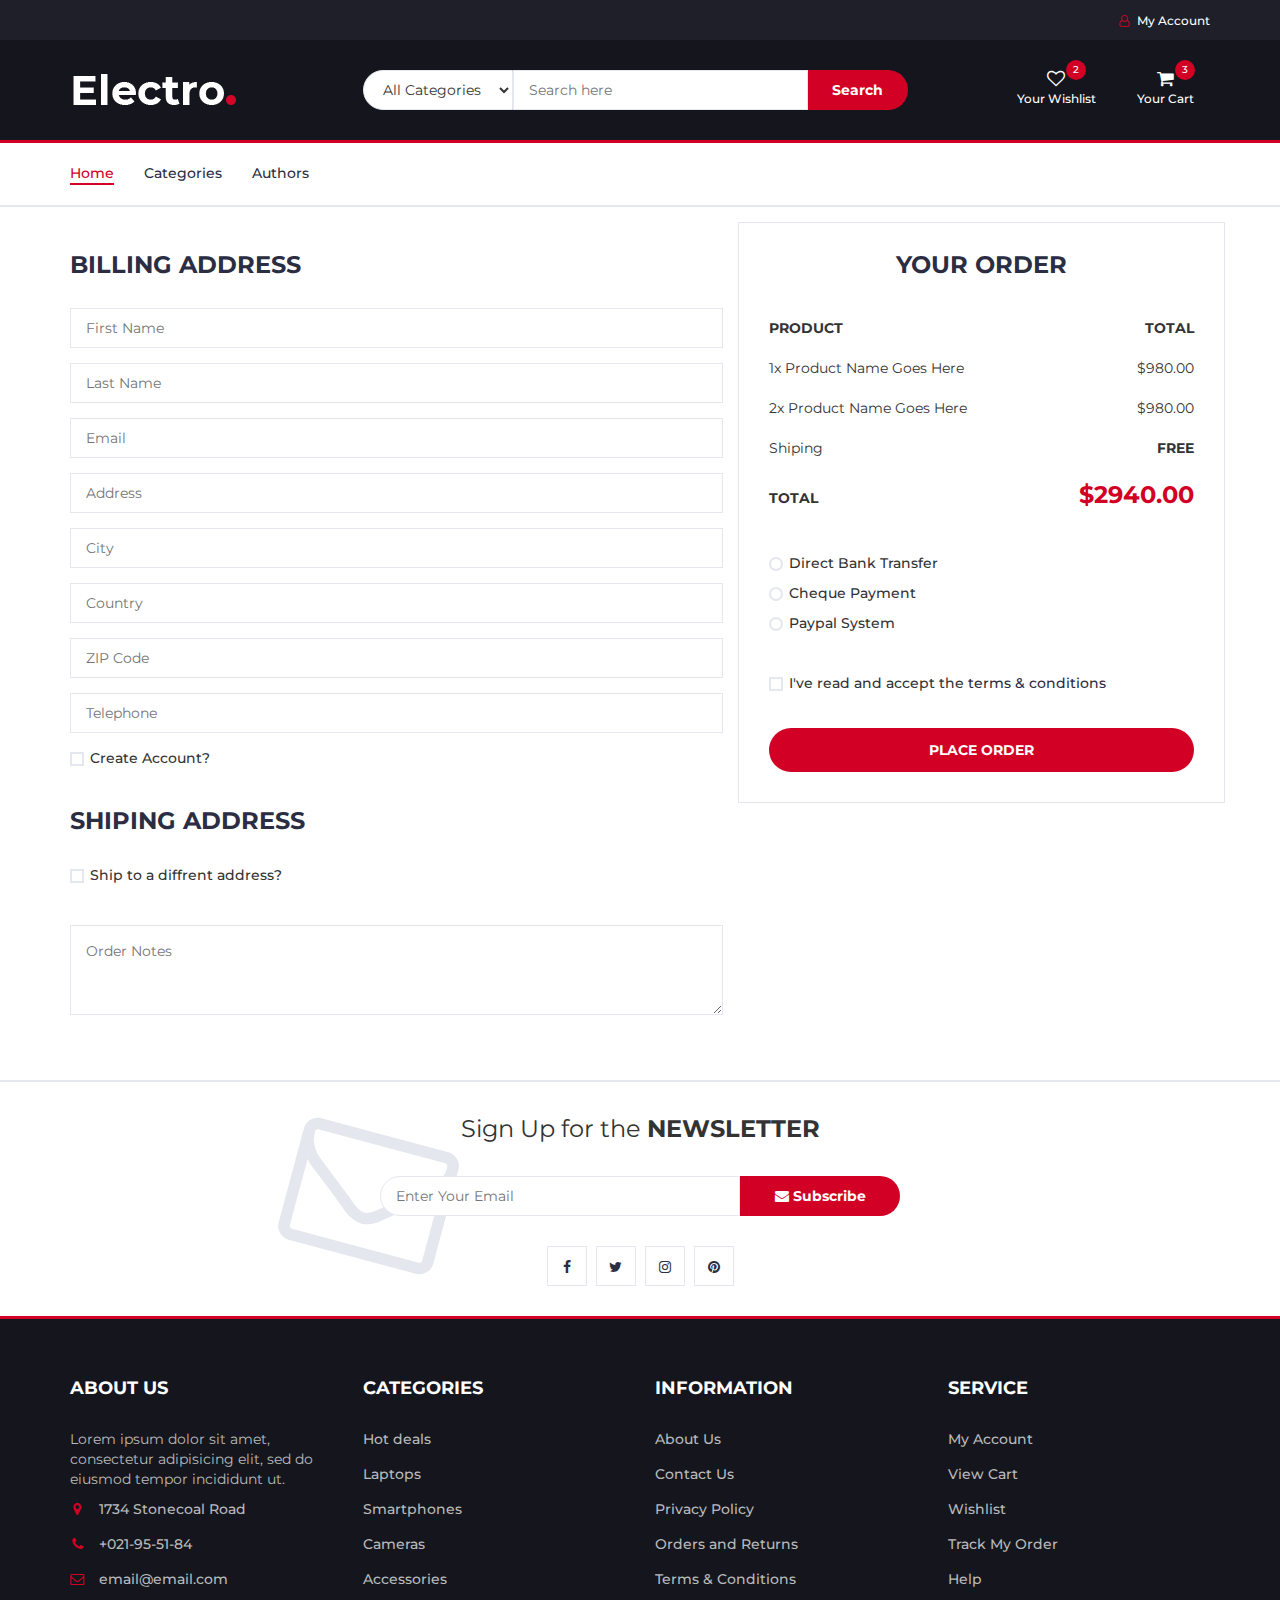
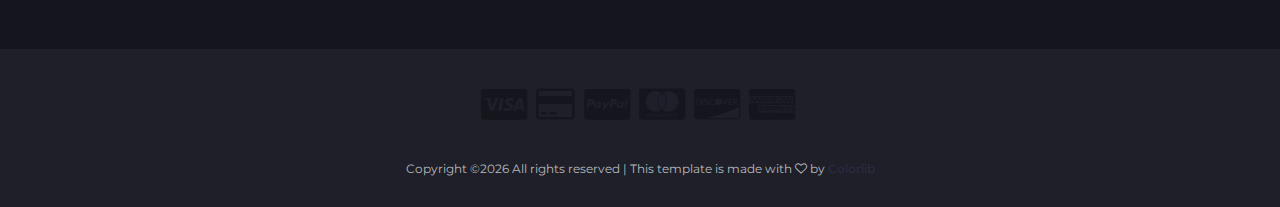
<file: front-end/borrow_checkout.html>
<!DOCTYPE html>
<html lang="en">
	<head>
		<meta charset="utf-8">
		<meta http-equiv="X-UA-Compatible" content="IE=edge">
		<meta name="viewport" content="width=device-width, initial-scale=1">
		 <!-- The above 3 meta tags *must* come first in the head; any other head content must come *after* these tags -->

		<title>Electro - HTML Ecommerce Template</title>

 		<!-- Google font -->
 		<link href="https://fonts.googleapis.com/css?family=Montserrat:400,500,700" rel="stylesheet">

 		<!-- Bootstrap -->
 		<link type="text/css" rel="stylesheet" href="css/bootstrap.min.css"/>

 		<!-- Slick -->
 		<link type="text/css" rel="stylesheet" href="css/slick.css"/>
 		<link type="text/css" rel="stylesheet" href="css/slick-theme.css"/>

 		<!-- nouislider -->
 		<link type="text/css" rel="stylesheet" href="css/nouislider.min.css"/>

 		<!-- Font Awesome Icon -->
 		<link rel="stylesheet" href="css/font-awesome.min.css">

 		<!-- Custom stlylesheet -->
 		<link type="text/css" rel="stylesheet" href="css/style.css"/>

		<!-- HTML5 shim and Respond.js for IE8 support of HTML5 elements and media queries -->
		<!-- WARNING: Respond.js doesn't work if you view the page via file:// -->
		<!--[if lt IE 9]>
		  <script src="https://oss.maxcdn.com/html5shiv/3.7.3/html5shiv.min.js"></script>
		  <script src="https://oss.maxcdn.com/respond/1.4.2/respond.min.js"></script>
		<![endif]-->

    </head>
	<body>
		<!-- HEADER -->
		<header>
			<!-- TOP HEADER -->
			<div id="top-header">
				<div class="container">
					<ul class="header-links pull-right">
						<li><a href="#"><i class="fa fa-user-o"></i> My Account</a></li>
					</ul>
				</div>
			</div>
			<!-- /TOP HEADER -->

			<!-- MAIN HEADER -->
			<div id="header">
				<!-- container -->
				<div class="container">
					<!-- row -->
					<div class="row">
						<!-- LOGO -->
						<div class="col-md-3">
							<div class="header-logo">
								<a href="#" class="logo">
									<img src="./img/logo.png" alt="">
								</a>
							</div>
						</div>
						<!-- /LOGO -->

						<!-- SEARCH BAR -->
						<div class="col-md-6">
							<div class="header-search">
								<form>
									<select class="input-select">
										<option value="0">All Categories</option>
										<option value="1">Category 01</option>
										<option value="1">Category 02</option>
									</select>
									<input class="input" placeholder="Search here">
									<button class="search-btn">Search</button>
								</form>
							</div>
						</div>
						<!-- /SEARCH BAR -->

						<!-- ACCOUNT -->
						<div class="col-md-3 clearfix">
							<div class="header-ctn">
								<!-- Wishlist -->
								<div>
									<a href="#">
										<i class="fa fa-heart-o"></i>
										<span>Your Wishlist</span>
										<div class="qty">2</div>
									</a>
								</div>
								<!-- /Wishlist -->

								<!-- Cart -->
								<div class="dropdown">
									<a class="dropdown-toggle" data-toggle="dropdown" aria-expanded="true">
										<i class="fa fa-shopping-cart"></i>
										<span>Your Cart</span>
										<div class="qty">3</div>
									</a>
									<div class="cart-dropdown">
										<div class="cart-list">
											<div class="product-widget">
												<div class="product-img">
													<img src="./img/product01.png" alt="">
												</div>
												<div class="product-body">
													<h3 class="product-name"><a href="#">product name goes here</a></h3>
													<h4 class="product-price"><span class="qty">1x</span>$980.00</h4>
												</div>
												<button class="delete"><i class="fa fa-close"></i></button>
											</div>

											<div class="product-widget">
												<div class="product-img">
													<img src="./img/product02.png" alt="">
												</div>
												<div class="product-body">
													<h3 class="product-name"><a href="#">product name goes here</a></h3>
													<h4 class="product-price"><span class="qty">3x</span>$980.00</h4>
												</div>
												<button class="delete"><i class="fa fa-close"></i></button>
											</div>
										</div>
										<div class="cart-summary">
											<small>3 Item(s) selected</small>
											<h5>SUBTOTAL: $2940.00</h5>
										</div>
										<div class="cart-btns">
											<a href="#">View Cart</a>
											<a href="#">Checkout  <i class="fa fa-arrow-circle-right"></i></a>
										</div>
									</div>
								</div>
								<!-- /Cart -->

								<!-- Menu Toogle -->
								<div class="menu-toggle">
									<a href="#">
										<i class="fa fa-bars"></i>
										<span>Menu</span>
									</a>
								</div>
								<!-- /Menu Toogle -->
							</div>
						</div>
						<!-- /ACCOUNT -->
					</div>
					<!-- row -->
				</div>
				<!-- container -->
			</div>
			<!-- /MAIN HEADER -->
		</header>
		<!-- /HEADER -->

		<!-- NAVIGATION -->
		<nav id="navigation">
			<!-- container -->
			<div class="container">
				<!-- responsive-nav -->
				<div id="responsive-nav">
					<!-- NAV -->
					<ul class="main-nav nav navbar-nav">
						<li class="active"><a href="#">Home</a></li>
						<li><a href="#">Categories</a></li>
						<li><a href="#">Authors</a></li>
					</ul>
					<!-- /NAV -->
				</div>
				<!-- /responsive-nav -->
			</div>
			<!-- /container -->
		</nav>
		<!-- /NAVIGATION -->

		<!-- SECTION -->
		<div class="section">
			<!-- container -->
			<div class="container">
				<!-- row -->
				<div class="row">

					<div class="col-md-7">
						<!-- Billing Details -->
						<div class="billing-details">
							<div class="section-title">
								<h3 class="title">Billing address</h3>
							</div>
							<div class="form-group">
								<input class="input" type="text" name="first-name" placeholder="First Name">
							</div>
							<div class="form-group">
								<input class="input" type="text" name="last-name" placeholder="Last Name">
							</div>
							<div class="form-group">
								<input class="input" type="email" name="email" placeholder="Email">
							</div>
							<div class="form-group">
								<input class="input" type="text" name="address" placeholder="Address">
							</div>
							<div class="form-group">
								<input class="input" type="text" name="city" placeholder="City">
							</div>
							<div class="form-group">
								<input class="input" type="text" name="country" placeholder="Country">
							</div>
							<div class="form-group">
								<input class="input" type="text" name="zip-code" placeholder="ZIP Code">
							</div>
							<div class="form-group">
								<input class="input" type="tel" name="tel" placeholder="Telephone">
							</div>
							<div class="form-group">
								<div class="input-checkbox">
									<input type="checkbox" id="create-account">
									<label for="create-account">
										<span></span>
										Create Account?
									</label>
									<div class="caption">
										<p>Lorem ipsum dolor sit amet, consectetur adipisicing elit, sed do eiusmod tempor incididunt.</p>
										<input class="input" type="password" name="password" placeholder="Enter Your Password">
									</div>
								</div>
							</div>
						</div>
						<!-- /Billing Details -->

						<!-- Shiping Details -->
						<div class="shiping-details">
							<div class="section-title">
								<h3 class="title">Shiping address</h3>
							</div>
							<div class="input-checkbox">
								<input type="checkbox" id="shiping-address">
								<label for="shiping-address">
									<span></span>
									Ship to a diffrent address?
								</label>
								<div class="caption">
									<div class="form-group">
										<input class="input" type="text" name="first-name" placeholder="First Name">
									</div>
									<div class="form-group">
										<input class="input" type="text" name="last-name" placeholder="Last Name">
									</div>
									<div class="form-group">
										<input class="input" type="email" name="email" placeholder="Email">
									</div>
									<div class="form-group">
										<input class="input" type="text" name="address" placeholder="Address">
									</div>
									<div class="form-group">
										<input class="input" type="text" name="city" placeholder="City">
									</div>
									<div class="form-group">
										<input class="input" type="text" name="country" placeholder="Country">
									</div>
									<div class="form-group">
										<input class="input" type="text" name="zip-code" placeholder="ZIP Code">
									</div>
									<div class="form-group">
										<input class="input" type="tel" name="tel" placeholder="Telephone">
									</div>
								</div>
							</div>
						</div>
						<!-- /Shiping Details -->

						<!-- Order notes -->
						<div class="order-notes">
							<textarea class="input" placeholder="Order Notes"></textarea>
						</div>
						<!-- /Order notes -->
					</div>

					<!-- Order Details -->
					<div class="col-md-5 order-details">
						<div class="section-title text-center">
							<h3 class="title">Your Order</h3>
						</div>
						<div class="order-summary">
							<div class="order-col">
								<div><strong>PRODUCT</strong></div>
								<div><strong>TOTAL</strong></div>
							</div>
							<div class="order-products">
								<div class="order-col">
									<div>1x Product Name Goes Here</div>
									<div>$980.00</div>
								</div>
								<div class="order-col">
									<div>2x Product Name Goes Here</div>
									<div>$980.00</div>
								</div>
							</div>
							<div class="order-col">
								<div>Shiping</div>
								<div><strong>FREE</strong></div>
							</div>
							<div class="order-col">
								<div><strong>TOTAL</strong></div>
								<div><strong class="order-total">$2940.00</strong></div>
							</div>
						</div>
						<div class="payment-method">
							<div class="input-radio">
								<input type="radio" name="payment" id="payment-1">
								<label for="payment-1">
									<span></span>
									Direct Bank Transfer
								</label>
								<div class="caption">
									<p>Lorem ipsum dolor sit amet, consectetur adipisicing elit, sed do eiusmod tempor incididunt ut labore et dolore magna aliqua.</p>
								</div>
							</div>
							<div class="input-radio">
								<input type="radio" name="payment" id="payment-2">
								<label for="payment-2">
									<span></span>
									Cheque Payment
								</label>
								<div class="caption">
									<p>Lorem ipsum dolor sit amet, consectetur adipisicing elit, sed do eiusmod tempor incididunt ut labore et dolore magna aliqua.</p>
								</div>
							</div>
							<div class="input-radio">
								<input type="radio" name="payment" id="payment-3">
								<label for="payment-3">
									<span></span>
									Paypal System
								</label>
								<div class="caption">
									<p>Lorem ipsum dolor sit amet, consectetur adipisicing elit, sed do eiusmod tempor incididunt ut labore et dolore magna aliqua.</p>
								</div>
							</div>
						</div>
						<div class="input-checkbox">
							<input type="checkbox" id="terms">
							<label for="terms">
								<span></span>
								I've read and accept the <a href="#">terms & conditions</a>
							</label>
						</div>
						<a href="#" class="primary-btn order-submit">Place order</a>
					</div>
					<!-- /Order Details -->
				</div>
				<!-- /row -->
			</div>
			<!-- /container -->
		</div>
		<!-- /SECTION -->

		<!-- NEWSLETTER -->
		<div id="newsletter" class="section">
			<!-- container -->
			<div class="container">
				<!-- row -->
				<div class="row">
					<div class="col-md-12">
						<div class="newsletter">
							<p>Sign Up for the <strong>NEWSLETTER</strong></p>
							<form>
								<input class="input" type="email" placeholder="Enter Your Email">
								<button class="newsletter-btn"><i class="fa fa-envelope"></i> Subscribe</button>
							</form>
							<ul class="newsletter-follow">
								<li>
									<a href="#"><i class="fa fa-facebook"></i></a>
								</li>
								<li>
									<a href="#"><i class="fa fa-twitter"></i></a>
								</li>
								<li>
									<a href="#"><i class="fa fa-instagram"></i></a>
								</li>
								<li>
									<a href="#"><i class="fa fa-pinterest"></i></a>
								</li>
							</ul>
						</div>
					</div>
				</div>
				<!-- /row -->
			</div>
			<!-- /container -->
		</div>
		<!-- /NEWSLETTER -->

		<!-- FOOTER -->
		<footer id="footer">
			<!-- top footer -->
			<div class="section">
				<!-- container -->
				<div class="container">
					<!-- row -->
					<div class="row">
						<div class="col-md-3 col-xs-6">
							<div class="footer">
								<h3 class="footer-title">About Us</h3>
								<p>Lorem ipsum dolor sit amet, consectetur adipisicing elit, sed do eiusmod tempor incididunt ut.</p>
								<ul class="footer-links">
									<li><a href="#"><i class="fa fa-map-marker"></i>1734 Stonecoal Road</a></li>
									<li><a href="#"><i class="fa fa-phone"></i>+021-95-51-84</a></li>
									<li><a href="#"><i class="fa fa-envelope-o"></i>email@email.com</a></li>
								</ul>
							</div>
						</div>

						<div class="col-md-3 col-xs-6">
							<div class="footer">
								<h3 class="footer-title">Categories</h3>
								<ul class="footer-links">
									<li><a href="#">Hot deals</a></li>
									<li><a href="#">Laptops</a></li>
									<li><a href="#">Smartphones</a></li>
									<li><a href="#">Cameras</a></li>
									<li><a href="#">Accessories</a></li>
								</ul>
							</div>
						</div>

						<div class="clearfix visible-xs"></div>

						<div class="col-md-3 col-xs-6">
							<div class="footer">
								<h3 class="footer-title">Information</h3>
								<ul class="footer-links">
									<li><a href="#">About Us</a></li>
									<li><a href="#">Contact Us</a></li>
									<li><a href="#">Privacy Policy</a></li>
									<li><a href="#">Orders and Returns</a></li>
									<li><a href="#">Terms & Conditions</a></li>
								</ul>
							</div>
						</div>

						<div class="col-md-3 col-xs-6">
							<div class="footer">
								<h3 class="footer-title">Service</h3>
								<ul class="footer-links">
									<li><a href="#">My Account</a></li>
									<li><a href="#">View Cart</a></li>
									<li><a href="#">Wishlist</a></li>
									<li><a href="#">Track My Order</a></li>
									<li><a href="#">Help</a></li>
								</ul>
							</div>
						</div>
					</div>
					<!-- /row -->
				</div>
				<!-- /container -->
			</div>
			<!-- /top footer -->

			<!-- bottom footer -->
			<div id="bottom-footer" class="section">
				<div class="container">
					<!-- row -->
					<div class="row">
						<div class="col-md-12 text-center">
							<ul class="footer-payments">
								<li><a href="#"><i class="fa fa-cc-visa"></i></a></li>
								<li><a href="#"><i class="fa fa-credit-card"></i></a></li>
								<li><a href="#"><i class="fa fa-cc-paypal"></i></a></li>
								<li><a href="#"><i class="fa fa-cc-mastercard"></i></a></li>
								<li><a href="#"><i class="fa fa-cc-discover"></i></a></li>
								<li><a href="#"><i class="fa fa-cc-amex"></i></a></li>
							</ul>
							<span class="copyright">
								<!-- Link back to Colorlib can't be removed. Template is licensed under CC BY 3.0. -->
								Copyright &copy;<script>document.write(new Date().getFullYear());</script> All rights reserved | This template is made with <i class="fa fa-heart-o" aria-hidden="true"></i> by <a href="https://colorlib.com" target="_blank">Colorlib</a>
							<!-- Link back to Colorlib can't be removed. Template is licensed under CC BY 3.0. -->
							</span>
						</div>
					</div>
						<!-- /row -->
				</div>
				<!-- /container -->
			</div>
			<!-- /bottom footer -->
		</footer>
		<!-- /FOOTER -->

		<!-- jQuery Plugins -->
		<script src="js/jquery.min.js"></script>
		<script src="js/bootstrap.min.js"></script>
		<script src="js/slick.min.js"></script>
		<script src="js/nouislider.min.js"></script>
		<script src="js/jquery.zoom.min.js"></script>
		<script src="js/main.js"></script>

	</body>
</html>
</file>
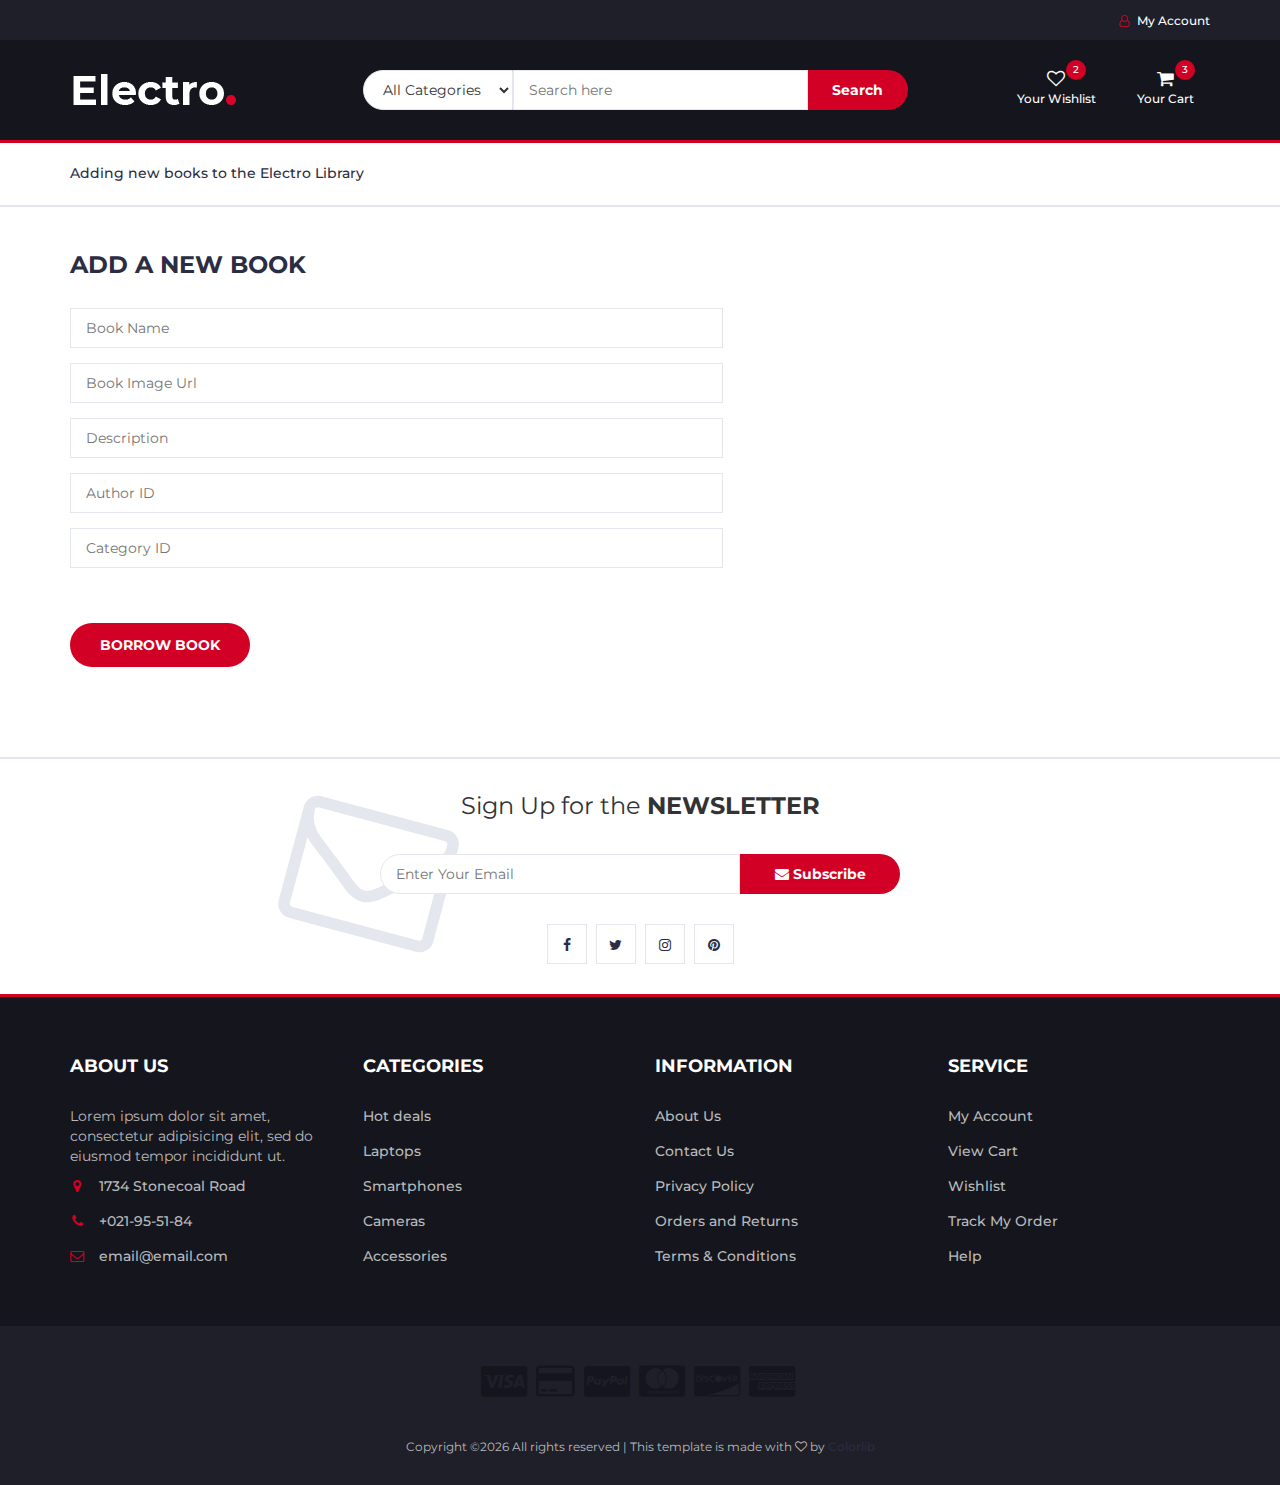
<file: front_end/add_book.html>
<!DOCTYPE html>
<html lang="en">
	<head>
		<meta charset="utf-8">
		<meta http-equiv="X-UA-Compatible" content="IE=edge">
		<meta name="viewport" content="width=device-width, initial-scale=1">
		 <!-- The above 3 meta tags *must* come first in the head; any other head content must come *after* these tags -->

		<title>Electro - HTML Ecommerce Template</title>

 		<!-- Google font -->
 		<link href="https://fonts.googleapis.com/css?family=Montserrat:400,500,700" rel="stylesheet">

 		<!-- Bootstrap -->
 		<link type="text/css" rel="stylesheet" href="css/bootstrap.min.css"/>

 		<!-- Slick -->
 		<link type="text/css" rel="stylesheet" href="css/slick.css"/>
 		<link type="text/css" rel="stylesheet" href="css/slick-theme.css"/>

 		<!-- nouislider -->
 		<link type="text/css" rel="stylesheet" href="css/nouislider.min.css"/>

 		<!-- Font Awesome Icon -->
 		<link rel="stylesheet" href="css/font-awesome.min.css">

 		<!-- Custom stlylesheet -->
 		<link type="text/css" rel="stylesheet" href="css/style.css"/>

    </head>
	<body>
		<!-- HEADER -->
		<header>
			<!-- TOP HEADER -->
			<div id="top-header">
				<div class="container">
					<ul class="header-links pull-right">
						<li><a href="#"><i class="fa fa-user-o"></i> My Account</a></li>
					</ul>
				</div>
			</div>
			<!-- /TOP HEADER -->

			<!-- MAIN HEADER -->
			<div id="header">
				<!-- container -->
				<div class="container">
					<!-- row -->
					<div class="row">
						<!-- LOGO -->
						<div class="col-md-3">
							<div class="header-logo">
								<a href="#" class="logo">
									<img src="./img/logo.png" alt="">
								</a>
							</div>
						</div>
						<!-- /LOGO -->

						<!-- SEARCH BAR -->
						<div class="col-md-6">
							<div class="header-search">
								<form>
									<select class="input-select">
										<option value="0">All Categories</option>
										<option value="1">Category 01</option>
										<option value="1">Category 02</option>
									</select>
									<input class="input" placeholder="Search here">
									<button class="search-btn">Search</button>
								</form>
							</div>
						</div>
						<!-- /SEARCH BAR -->

						<!-- ACCOUNT -->
						<div class="col-md-3 clearfix">
							<div class="header-ctn">
								<!-- Wishlist -->
								<div>
									<a href="#">
										<i class="fa fa-heart-o"></i>
										<span>Your Wishlist</span>
										<div class="qty">2</div>
									</a>
								</div>
								<!-- /Wishlist -->

								<!-- Cart -->
								<div class="dropdown">
									<a class="dropdown-toggle" data-toggle="dropdown" aria-expanded="true">
										<i class="fa fa-shopping-cart"></i>
										<span>Your Cart</span>
										<div class="qty">3</div>
									</a>
								</div>
								<!-- /Cart -->

								<!-- Menu Toogle -->
								<div class="menu-toggle">
									<a href="#">
										<i class="fa fa-bars"></i>
										<span>Menu</span>
									</a>
								</div>
								<!-- /Menu Toogle -->
							</div>
						</div>
						<!-- /ACCOUNT -->
					</div>
					<!-- row -->
				</div>
				<!-- container -->
			</div>
			<!-- /MAIN HEADER -->
		</header>
		<!-- /HEADER -->

		<!-- NAVIGATION -->
		<nav id="navigation">
			<!-- container -->
			<div class="container">
				<!-- responsive-nav -->
				<div id="responsive-nav">
					<!-- NAV -->
					<ul class="main-nav nav navbar-nav">
						<li><a href="#">Adding new books to the Electro Library</a></li>
					</ul>
					<!-- /NAV -->
				</div>
				<!-- /responsive-nav -->
			</div>
			<!-- /container -->
		</nav>
		<!-- /NAVIGATION -->

		<!-- SECTION -->
		<div class="section">
			<!-- container -->
			<div class="container">
				<!-- row -->
				<div class="row">
					<div class="col-md-7">
						<!-- Billing Details -->
						<div class="billing-details">
							<div class="section-title">
								<h3 class="title">Add a new book</h3>
							</div>
							<div class="form-group">
								<input class="input" type="text" name="name" placeholder="Book Name">
							</div>
							<div class="form-group">
								<input class="input" type="text" name="image_url" placeholder="Book Image Url">
							</div>
							<div class="form-group">
								<input class="input" type="text" name="description" placeholder="Description">
							</div>
							<div class="form-group">
								<input class="input" type="text" name="author-id" placeholder="Author ID">
							</div>
							<div class="form-group">
								<input class="input" type="text" name="category-id" placeholder="Category ID">
							</div>
							</br></br>
							<button class="primary-btn order-submit" onclick="handleBorrowForm()">Borrow Book</button>
						</div>
						<!-- /Billing Details -->
					</div>
				</div>
				<!-- /row -->
			</div>
			<!-- /container -->
		</div>
		<!-- /SECTION -->

		<!-- NEWSLETTER -->
		<div id="newsletter" class="section">
			<!-- container -->
			<div class="container">
				<!-- row -->
				<div class="row">
					<div class="col-md-12">
						<div class="newsletter">
							<p>Sign Up for the <strong>NEWSLETTER</strong></p>
							<form>
								<input class="input" type="email" placeholder="Enter Your Email">
								<button class="newsletter-btn"><i class="fa fa-envelope"></i> Subscribe</button>
							</form>
							<ul class="newsletter-follow">
								<li>
									<a href="#"><i class="fa fa-facebook"></i></a>
								</li>
								<li>
									<a href="#"><i class="fa fa-twitter"></i></a>
								</li>
								<li>
									<a href="#"><i class="fa fa-instagram"></i></a>
								</li>
								<li>
									<a href="#"><i class="fa fa-pinterest"></i></a>
								</li>
							</ul>
						</div>
					</div>
				</div>
				<!-- /row -->
			</div>
			<!-- /container -->
		</div>
		<!-- /NEWSLETTER -->

		<!-- FOOTER -->
		<footer id="footer">
			<!-- top footer -->
			<div class="section">
				<!-- container -->
				<div class="container">
					<!-- row -->
					<div class="row">
						<div class="col-md-3 col-xs-6">
							<div class="footer">
								<h3 class="footer-title">About Us</h3>
								<p>Lorem ipsum dolor sit amet, consectetur adipisicing elit, sed do eiusmod tempor incididunt ut.</p>
								<ul class="footer-links">
									<li><a href="#"><i class="fa fa-map-marker"></i>1734 Stonecoal Road</a></li>
									<li><a href="#"><i class="fa fa-phone"></i>+021-95-51-84</a></li>
									<li><a href="#"><i class="fa fa-envelope-o"></i>email@email.com</a></li>
								</ul>
							</div>
						</div>

						<div class="col-md-3 col-xs-6">
							<div class="footer">
								<h3 class="footer-title">Categories</h3>
								<ul class="footer-links">
									<li><a href="#">Hot deals</a></li>
									<li><a href="#">Laptops</a></li>
									<li><a href="#">Smartphones</a></li>
									<li><a href="#">Cameras</a></li>
									<li><a href="#">Accessories</a></li>
								</ul>
							</div>
						</div>

						<div class="clearfix visible-xs"></div>

						<div class="col-md-3 col-xs-6">
							<div class="footer">
								<h3 class="footer-title">Information</h3>
								<ul class="footer-links">
									<li><a href="#">About Us</a></li>
									<li><a href="#">Contact Us</a></li>
									<li><a href="#">Privacy Policy</a></li>
									<li><a href="#">Orders and Returns</a></li>
									<li><a href="#">Terms & Conditions</a></li>
								</ul>
							</div>
						</div>

						<div class="col-md-3 col-xs-6">
							<div class="footer">
								<h3 class="footer-title">Service</h3>
								<ul class="footer-links">
									<li><a href="#">My Account</a></li>
									<li><a href="#">View Cart</a></li>
									<li><a href="#">Wishlist</a></li>
									<li><a href="#">Track My Order</a></li>
									<li><a href="#">Help</a></li>
								</ul>
							</div>
						</div>
					</div>
					<!-- /row -->
				</div>
				<!-- /container -->
			</div>
			<!-- /top footer -->

			<!-- bottom footer -->
			<div id="bottom-footer" class="section">
				<div class="container">
					<!-- row -->
					<div class="row">
						<div class="col-md-12 text-center">
							<ul class="footer-payments">
								<li><a href="#"><i class="fa fa-cc-visa"></i></a></li>
								<li><a href="#"><i class="fa fa-credit-card"></i></a></li>
								<li><a href="#"><i class="fa fa-cc-paypal"></i></a></li>
								<li><a href="#"><i class="fa fa-cc-mastercard"></i></a></li>
								<li><a href="#"><i class="fa fa-cc-discover"></i></a></li>
								<li><a href="#"><i class="fa fa-cc-amex"></i></a></li>
							</ul>
							<span class="copyright">
								<!-- Link back to Colorlib can't be removed. Template is licensed under CC BY 3.0. -->
								Copyright &copy;<script>document.write(new Date().getFullYear());</script> All rights reserved | This template is made with <i class="fa fa-heart-o" aria-hidden="true"></i> by <a href="https://colorlib.com" target="_blank">Colorlib</a>
							<!-- Link back to Colorlib can't be removed. Template is licensed under CC BY 3.0. -->
							</span>
						</div>
					</div>
						<!-- /row -->
				</div>
				<!-- /container -->
			</div>
			<!-- /bottom footer -->
		</footer>
		<!-- /FOOTER -->

		<!-- jQuery Plugins -->
		<script src="js/jquery.min.js"></script>
		<script src="js/bootstrap.min.js"></script>
		<script src="js/slick.min.js"></script>
		<script src="js/nouislider.min.js"></script>
		<script src="js/jquery.zoom.min.js"></script>
		<script src="js/main.js"></script>
	</body>
</html>
</file>
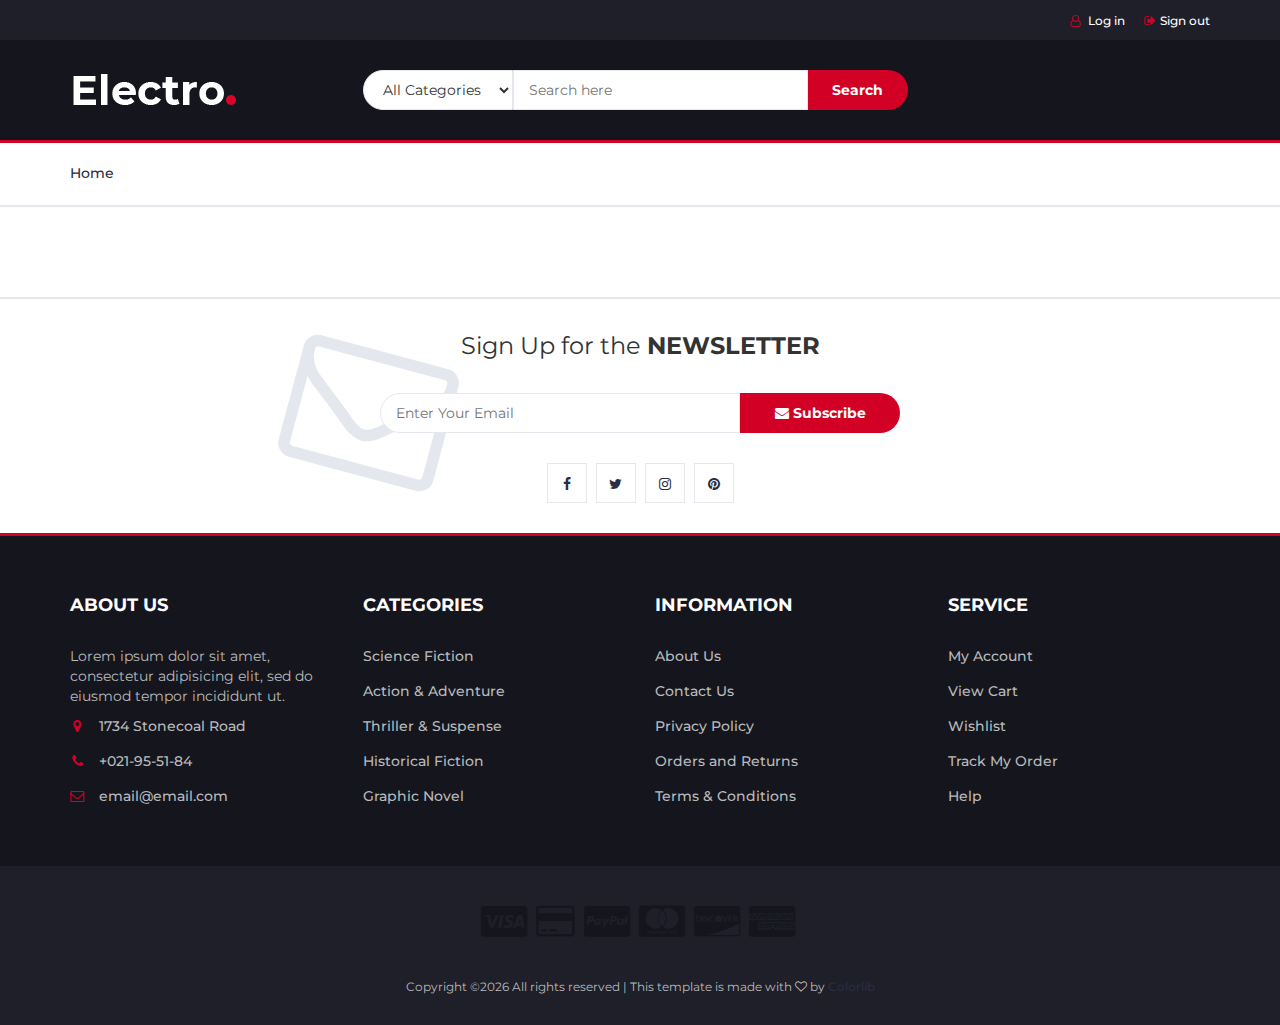
<file: front_end/book_detail_page.html>
<!DOCTYPE html>
<html lang="en">
	<head>
		<meta charset="utf-8">
		<meta http-equiv="X-UA-Compatible" content="IE=edge">
		<meta name="viewport" content="width=device-width, initial-scale=1">
		 <!-- The above 3 meta tags *must* come first in the head; any other head content must come *after* these tags -->

		<title>Electro - Library</title>

 		<!-- Google font -->
 		<link href="https://fonts.googleapis.com/css?family=Montserrat:400,500,700" rel="stylesheet">

 		<!-- Bootstrap -->
 		<link type="text/css" rel="stylesheet" href="css/bootstrap.min.css"/>

 		<!-- Slick -->
 		<link type="text/css" rel="stylesheet" href="css/slick.css"/>
 		<link type="text/css" rel="stylesheet" href="css/slick-theme.css"/>

 		<!-- nouislider -->
 		<link type="text/css" rel="stylesheet" href="css/nouislider.min.css"/>

 		<!-- Font Awesome Icon -->
 		<link rel="stylesheet" href="css/font-awesome.min.css">

 		<!-- Custom stlylesheet -->
 		<link type="text/css" rel="stylesheet" href="css/style.css"/>
    </head>
	<body>
		<!-- HEADER -->
		<header>
			<!-- TOP HEADER -->
			<div id="top-header">
				<div class="container">
					<ul class="header-links pull-right">
						<li>
							<a class="login" href="./login_page.html"><i class="fa fa-user-o"></i> <span>Log in</span></a>
						</li>
						<li>
							<a class="logout" href="#" onclick="handleLogOut()"><i class="fa fa-sign-out"></i><span>Sign out</span></a>
						</li>
					</ul>
				</div>
			</div>
			<!-- /TOP HEADER -->

			<!-- MAIN HEADER -->
			<div id="header">
				<!-- container -->
				<div class="container">
					<!-- row -->
					<div class="row">
						<!-- LOGO -->
						<div class="col-md-3">
							<div class="header-logo">
								<a href="#" class="logo">
									<img src="./img/logo.png" alt="">
								</a>
							</div>
						</div>
						<!-- /LOGO -->

						<!-- SEARCH BAR -->
						<div class="col-md-6">
							<div class="header-search">
								<form>
									<select class="input-select">
										<option value="0">All Categories</option>
										<option value="1">Category 01</option>
										<option value="1">Category 02</option>
									</select>
									<input class="input" placeholder="Search here">
									<button class="search-btn">Search</button>
								</form>
							</div>
						</div>
						<!-- /SEARCH BAR -->
					</div>
					<!-- row -->
				</div>
				<!-- container -->
			</div>
			<!-- /MAIN HEADER -->
		</header>
		<!-- /HEADER -->

		<!-- NAVIGATION -->
		<nav id="navigation">
			<!-- container -->
			<div class="container">
				<!-- responsive-nav -->
				<div id="responsive-nav">
					<!-- NAV -->
					<ul class="main-nav nav navbar-nav">
						<li><a href="./index.html">Home</a></li>
					<!-- /NAV -->
				</div>
				<!-- /responsive-nav -->
			</div>
			<!-- /container -->
		</nav>
		<!-- /NAVIGATION -->

		<!-- SECTION -->
		<div class="section">
			<!-- container -->
			<div class="container">
				<!-- row -->
				<!-- /row -->
			</div>
			<!-- /container -->
		</div>
		<!-- /SECTION -->

		<!-- NEWSLETTER -->
		<div id="newsletter" class="section">
			<!-- container -->
			<div class="container">
				<!-- row -->
				<div class="row">
					<div class="col-md-12">
						<div class="newsletter">
							<p>Sign Up for the <strong>NEWSLETTER</strong></p>
							<form>
								<input class="input" type="email" placeholder="Enter Your Email">
								<button class="newsletter-btn"><i class="fa fa-envelope"></i> Subscribe</button>
							</form>
							<ul class="newsletter-follow">
								<li>
									<a href="#"><i class="fa fa-facebook"></i></a>
								</li>
								<li>
									<a href="#"><i class="fa fa-twitter"></i></a>
								</li>
								<li>
									<a href="#"><i class="fa fa-instagram"></i></a>
								</li>
								<li>
									<a href="#"><i class="fa fa-pinterest"></i></a>
								</li>
							</ul>
						</div>
					</div>
				</div>
				<!-- /row -->
			</div>
			<!-- /container -->
		</div>
		<!-- /NEWSLETTER -->

		<!-- FOOTER -->
		<footer id="footer">
			<!-- top footer -->
			<div class="section">
				<!-- container -->
				<div class="container">
					<!-- row -->
					<div class="row">
						<div class="col-md-3 col-xs-6">
							<div class="footer">
								<h3 class="footer-title">About Us</h3>
								<p>Lorem ipsum dolor sit amet, consectetur adipisicing elit, sed do eiusmod tempor incididunt ut.</p>
								<ul class="footer-links">
									<li><a href="#"><i class="fa fa-map-marker"></i>1734 Stonecoal Road</a></li>
									<li><a href="#"><i class="fa fa-phone"></i>+021-95-51-84</a></li>
									<li><a href="#"><i class="fa fa-envelope-o"></i>email@email.com</a></li>
								</ul>
							</div>
						</div>

						<div class="col-md-3 col-xs-6">
							<div class="footer">
								<h3 class="footer-title">Categories</h3>
								<ul class="footer-links">
									<li><a href="#">Science Fiction</a></li>
									<li><a href="#">Action & Adventure</a></li>
									<li><a href="#">Thriller & Suspense</a></li>
									<li><a href="#">Historical Fiction</a></li>
									<li><a href="#">Graphic Novel</a></li>
								</ul>
							</div>
						</div>

						<div class="clearfix visible-xs"></div>

						<div class="col-md-3 col-xs-6">
							<div class="footer">
								<h3 class="footer-title">Information</h3>
								<ul class="footer-links">
									<li><a href="#">About Us</a></li>
									<li><a href="#">Contact Us</a></li>
									<li><a href="#">Privacy Policy</a></li>
									<li><a href="#">Orders and Returns</a></li>
									<li><a href="#">Terms & Conditions</a></li>
								</ul>
							</div>
						</div>

						<div class="col-md-3 col-xs-6">
							<div class="footer">
								<h3 class="footer-title">Service</h3>
								<ul class="footer-links">
									<li><a href="#">My Account</a></li>
									<li><a href="#">View Cart</a></li>
									<li><a href="#">Wishlist</a></li>
									<li><a href="#">Track My Order</a></li>
									<li><a href="#">Help</a></li>
								</ul>
							</div>
						</div>
					</div>
					<!-- /row -->
				</div>
				<!-- /container -->
			</div>
			<!-- /top footer -->

			<!-- bottom footer -->
			<div id="bottom-footer" class="section">
				<div class="container">
					<!-- row -->
					<div class="row">
						<div class="col-md-12 text-center">
							<ul class="footer-payments">
								<li><a href="#"><i class="fa fa-cc-visa"></i></a></li>
								<li><a href="#"><i class="fa fa-credit-card"></i></a></li>
								<li><a href="#"><i class="fa fa-cc-paypal"></i></a></li>
								<li><a href="#"><i class="fa fa-cc-mastercard"></i></a></li>
								<li><a href="#"><i class="fa fa-cc-discover"></i></a></li>
								<li><a href="#"><i class="fa fa-cc-amex"></i></a></li>
							</ul>
							<span class="copyright">
								<!-- Link back to Colorlib can't be removed. Template is licensed under CC BY 3.0. -->
								Copyright &copy;<script>document.write(new Date().getFullYear());</script> All rights reserved | This template is made with <i class="fa fa-heart-o" aria-hidden="true"></i> by <a href="https://colorlib.com" target="_blank">Colorlib</a>
							<!-- Link back to Colorlib can't be removed. Template is licensed under CC BY 3.0. -->
							</span>
						</div>
					</div>
						<!-- /row -->
				</div>
				<!-- /container -->
			</div>
			<!-- /bottom footer -->
		</footer>
		<!-- /FOOTER -->

		<!-- jQuery Plugins -->
		<script src="js/jquery.min.js"></script>
		<script src="js/bootstrap.min.js"></script>
		<script src="js/slick.min.js"></script>
		<script src="js/nouislider.min.js"></script>
		<script src="js/jquery.zoom.min.js"></script>
		<script src="js/main.js"></script>
		<script src="./api_js/bookDetailAPICall.js"></script>
		<script src="./api_js/logout.js"></script>
		<script src="./api_js/user_account_display.js"></script>
	</body>
</html>
</file>
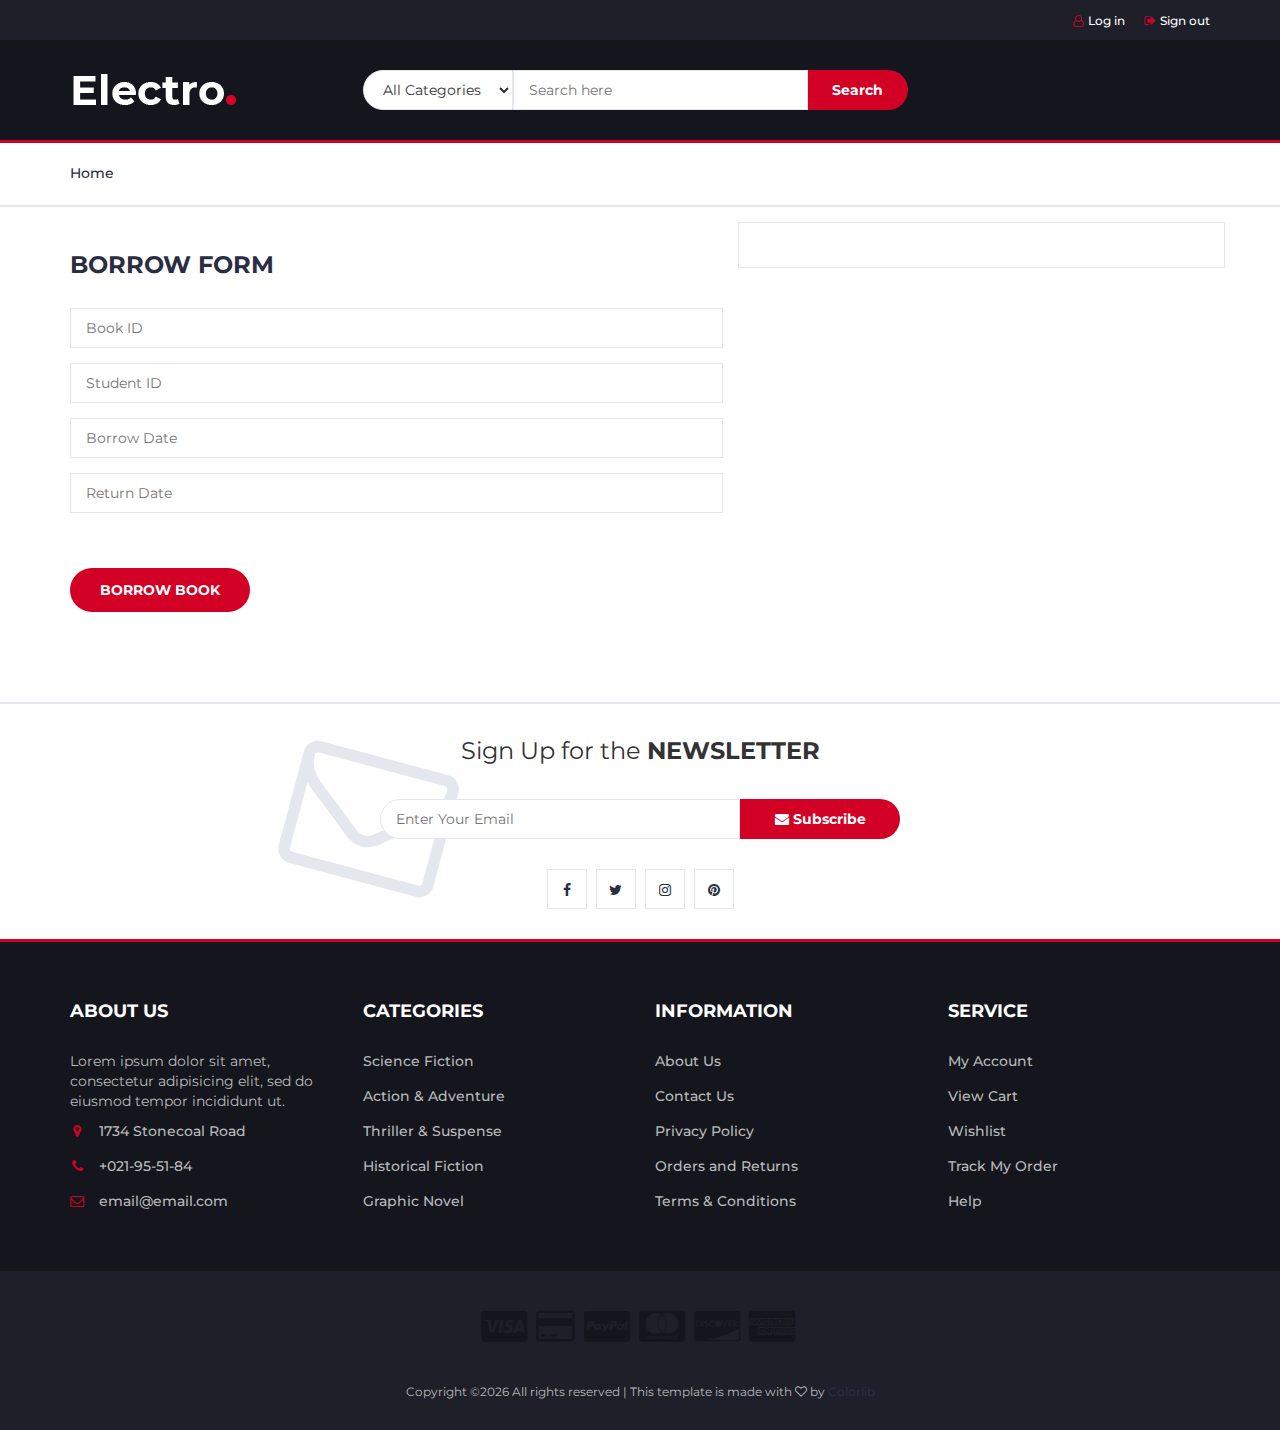
<file: front_end/borrow_book_page.html>
<!DOCTYPE html>
<html lang="en">
	<head>
		<meta charset="utf-8">
		<meta http-equiv="X-UA-Compatible" content="IE=edge">
		<meta name="viewport" content="width=device-width, initial-scale=1">
		 <!-- The above 3 meta tags *must* come first in the head; any other head content must come *after* these tags -->

		<title>Electro - HTML Ecommerce Template</title>

 		<!-- Google font -->
 		<link href="https://fonts.googleapis.com/css?family=Montserrat:400,500,700" rel="stylesheet">

 		<!-- Bootstrap -->
 		<link type="text/css" rel="stylesheet" href="css/bootstrap.min.css"/>

 		<!-- Slick -->
 		<link type="text/css" rel="stylesheet" href="css/slick.css"/>
 		<link type="text/css" rel="stylesheet" href="css/slick-theme.css"/>

 		<!-- nouislider -->
 		<link type="text/css" rel="stylesheet" href="css/nouislider.min.css"/>

 		<!-- Font Awesome Icon -->
 		<link rel="stylesheet" href="css/font-awesome.min.css">

 		<!-- Custom stlylesheet -->
 		<link type="text/css" rel="stylesheet" href="css/style.css"/>
    </head>
	<body>
		<!-- HEADER -->
		<header>
			<!-- TOP HEADER -->
			<div id="top-header">
				<div class="container">
					<ul class="header-links pull-right">
						<li>
							<a class="login" href="./login_page.html"><i class="fa fa-user-o"></i><span>Log in</span></a>
						</li>
						<li>
							<a class="logout" href="#" onclick="handleLogOut()"><i class="fa fa-sign-out"></i><span>Sign out</span></a>
						</li>
					</ul>
				</div>
			</div>
			<!-- /TOP HEADER -->

			<!-- MAIN HEADER -->
			<div id="header">
				<!-- container -->
				<div class="container">
					<!-- row -->
					<div class="row">
						<!-- LOGO -->
						<div class="col-md-3">
							<div class="header-logo">
								<a href="#" class="logo">
									<img src="./img/logo.png" alt="">
								</a>
							</div>
						</div>
						<!-- /LOGO -->

						<!-- SEARCH BAR -->
						<div class="col-md-6">
							<div class="header-search">
								<form>
									<select class="input-select">
										<option value="0">All Categories</option>
										<option value="1">Category 01</option>
										<option value="1">Category 02</option>
									</select>
									<input class="input" placeholder="Search here">
									<button class="search-btn">Search</button>
								</form>
							</div>
						</div>
						<!-- /SEARCH BAR -->
					</div>
					<!-- row -->
				</div>
				<!-- container -->
			</div>
			<!-- /MAIN HEADER -->
		</header>
		<!-- /HEADER -->

		<!-- NAVIGATION -->
		<nav id="navigation">
			<!-- container -->
			<div class="container">
				<!-- responsive-nav -->
				<div id="responsive-nav">
					<!-- NAV -->
					<ul class="main-nav nav navbar-nav">
						<li><a href="./index.html">Home</a></li>
					</ul>
					<!-- /NAV -->
				</div>
				<!-- /responsive-nav -->
			</div>
			<!-- /container -->
		</nav>
		<!-- /NAVIGATION -->

		<!-- SECTION -->
		<div class="section">
			<!-- container -->
			<div class="container">
				<!-- row -->
				<div class="row">
					<div class="col-md-7">
						<!-- Billing Details -->
						<div class="billing-details">
							<div class="section-title">
								<h3 class="title">Borrow Form</h3>
							</div>
							<div class="form-group">
								<input class="input" type="text" name="book-id" placeholder="Book ID">
							</div>
							<div class="form-group">
								<input class="input" type="text" name="student-id" placeholder="Student ID">
							</div>
							<div class="form-group">
								<input class="input" type="text" name="borrow-date" placeholder="Borrow Date">
							</div>
							<div class="form-group">
								<input class="input" type="text" name="return-date" placeholder="Return Date">
							</div>
							</br></br>
							<button class="primary-btn order-submit" onclick="handleBorrowForm()">Borrow Book</button>
						</div>
						<!-- /Billing Details -->
					</div>
					<!-- Order Details -->
					<div class="col-md-5 order-details">
						<!-- /Order Details -->
					</div>
					<!-- /Order Details -->
				</div>
				<!-- /row -->
			</div>
			<!-- /container -->
		</div>
		<!-- /SECTION -->

		<!-- NEWSLETTER -->
		<div id="newsletter" class="section">
			<!-- container -->
			<div class="container">
				<!-- row -->
				<div class="row">
					<div class="col-md-12">
						<div class="newsletter">
							<p>Sign Up for the <strong>NEWSLETTER</strong></p>
							<form>
								<input class="input" type="email" placeholder="Enter Your Email">
								<button class="newsletter-btn"><i class="fa fa-envelope"></i> Subscribe</button>
							</form>
							<ul class="newsletter-follow">
								<li>
									<a href="#"><i class="fa fa-facebook"></i></a>
								</li>
								<li>
									<a href="#"><i class="fa fa-twitter"></i></a>
								</li>
								<li>
									<a href="#"><i class="fa fa-instagram"></i></a>
								</li>
								<li>
									<a href="#"><i class="fa fa-pinterest"></i></a>
								</li>
							</ul>
						</div>
					</div>
				</div>
				<!-- /row -->
			</div>
			<!-- /container -->
		</div>
		<!-- /NEWSLETTER -->

		<!-- FOOTER -->
		<footer id="footer">
			<!-- top footer -->
			<div class="section">
				<!-- container -->
				<div class="container">
					<!-- row -->
					<div class="row">
						<div class="col-md-3 col-xs-6">
							<div class="footer">
								<h3 class="footer-title">About Us</h3>
								<p>Lorem ipsum dolor sit amet, consectetur adipisicing elit, sed do eiusmod tempor incididunt ut.</p>
								<ul class="footer-links">
									<li><a href="#"><i class="fa fa-map-marker"></i>1734 Stonecoal Road</a></li>
									<li><a href="#"><i class="fa fa-phone"></i>+021-95-51-84</a></li>
									<li><a href="#"><i class="fa fa-envelope-o"></i>email@email.com</a></li>
								</ul>
							</div>
						</div>

						<div class="col-md-3 col-xs-6">
							<div class="footer">
								<h3 class="footer-title">Categories</h3>
								<ul class="footer-links">
									<li><a href="#">Science Fiction</a></li>
									<li><a href="#">Action & Adventure</a></li>
									<li><a href="#">Thriller & Suspense</a></li>
									<li><a href="#">Historical Fiction</a></li>
									<li><a href="#">Graphic Novel</a></li>
								</ul>
							</div>
						</div>

						<div class="clearfix visible-xs"></div>

						<div class="col-md-3 col-xs-6">
							<div class="footer">
								<h3 class="footer-title">Information</h3>
								<ul class="footer-links">
									<li><a href="#">About Us</a></li>
									<li><a href="#">Contact Us</a></li>
									<li><a href="#">Privacy Policy</a></li>
									<li><a href="#">Orders and Returns</a></li>
									<li><a href="#">Terms & Conditions</a></li>
								</ul>
							</div>
						</div>

						<div class="col-md-3 col-xs-6">
							<div class="footer">
								<h3 class="footer-title">Service</h3>
								<ul class="footer-links">
									<li><a href="#">My Account</a></li>
									<li><a href="#">View Cart</a></li>
									<li><a href="#">Wishlist</a></li>
									<li><a href="#">Track My Order</a></li>
									<li><a href="#">Help</a></li>
								</ul>
							</div>
						</div>
					</div>
					<!-- /row -->
				</div>
				<!-- /container -->
			</div>
			<!-- /top footer -->

			<!-- bottom footer -->
			<div id="bottom-footer" class="section">
				<div class="container">
					<!-- row -->
					<div class="row">
						<div class="col-md-12 text-center">
							<ul class="footer-payments">
								<li><a href="#"><i class="fa fa-cc-visa"></i></a></li>
								<li><a href="#"><i class="fa fa-credit-card"></i></a></li>
								<li><a href="#"><i class="fa fa-cc-paypal"></i></a></li>
								<li><a href="#"><i class="fa fa-cc-mastercard"></i></a></li>
								<li><a href="#"><i class="fa fa-cc-discover"></i></a></li>
								<li><a href="#"><i class="fa fa-cc-amex"></i></a></li>
							</ul>
							<span class="copyright">
								<!-- Link back to Colorlib can't be removed. Template is licensed under CC BY 3.0. -->
								Copyright &copy;<script>document.write(new Date().getFullYear());</script> All rights reserved | This template is made with <i class="fa fa-heart-o" aria-hidden="true"></i> by <a href="https://colorlib.com" target="_blank">Colorlib</a>
							<!-- Link back to Colorlib can't be removed. Template is licensed under CC BY 3.0. -->
							</span>
						</div>
					</div>
						<!-- /row -->
				</div>
				<!-- /container -->
			</div>
			<!-- /bottom footer -->
		</footer>
		<!-- /FOOTER -->

		<!-- jQuery Plugins -->
		<script src="js/jquery.min.js"></script>
		<script src="js/bootstrap.min.js"></script>
		<script src="js/slick.min.js"></script>
		<script src="js/nouislider.min.js"></script>
		<script src="js/jquery.zoom.min.js"></script>
		<script src="js/main.js"></script>
		<script src="./api_js/borrowAPICall.js"></script>
		<script src="./api_js/logout.js"></script>
		<script src="./api_js/user_account_display.js"></script>
	</body>
</html>
</file>
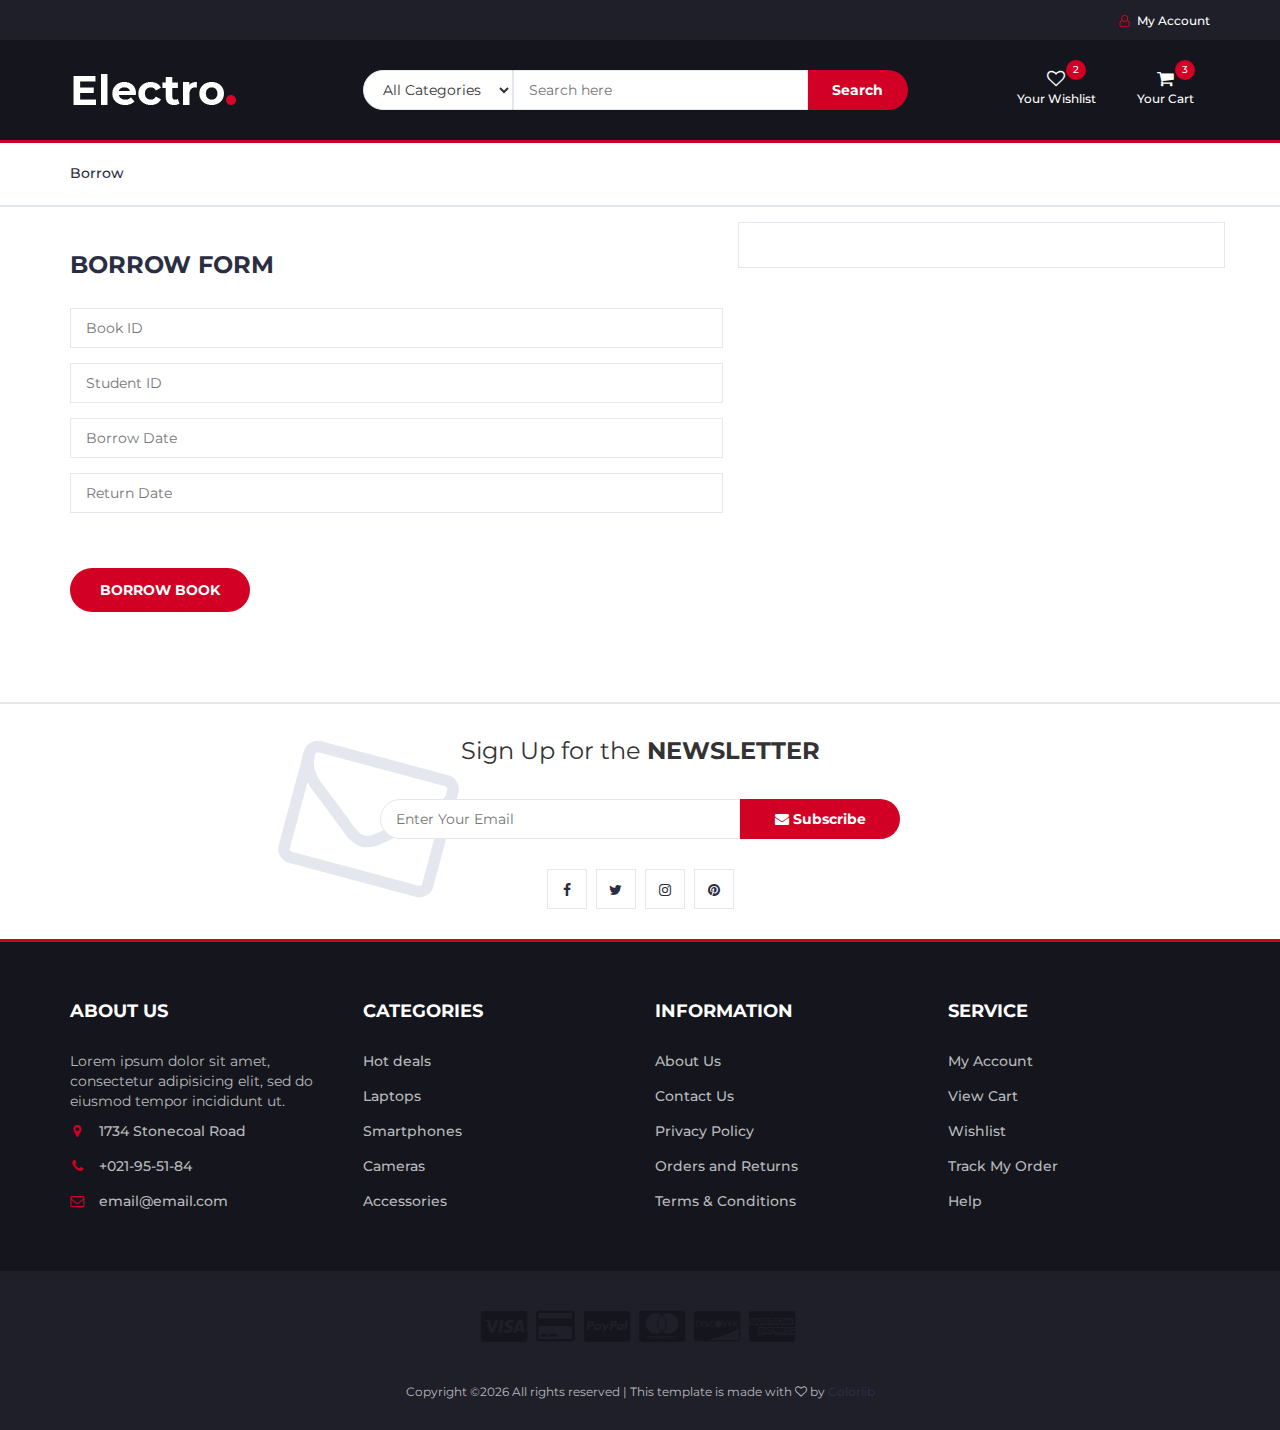
<file: front_end/borrow_checkout.html>
<!DOCTYPE html>
<html lang="en">
	<head>
		<meta charset="utf-8">
		<meta http-equiv="X-UA-Compatible" content="IE=edge">
		<meta name="viewport" content="width=device-width, initial-scale=1">
		 <!-- The above 3 meta tags *must* come first in the head; any other head content must come *after* these tags -->

		<title>Electro - HTML Ecommerce Template</title>

 		<!-- Google font -->
 		<link href="https://fonts.googleapis.com/css?family=Montserrat:400,500,700" rel="stylesheet">

 		<!-- Bootstrap -->
 		<link type="text/css" rel="stylesheet" href="css/bootstrap.min.css"/>

 		<!-- Slick -->
 		<link type="text/css" rel="stylesheet" href="css/slick.css"/>
 		<link type="text/css" rel="stylesheet" href="css/slick-theme.css"/>

 		<!-- nouislider -->
 		<link type="text/css" rel="stylesheet" href="css/nouislider.min.css"/>

 		<!-- Font Awesome Icon -->
 		<link rel="stylesheet" href="css/font-awesome.min.css">

 		<!-- Custom stlylesheet -->
 		<link type="text/css" rel="stylesheet" href="css/style.css"/>
    </head>
	<body>
		<!-- HEADER -->
		<header>
			<!-- TOP HEADER -->
			<div id="top-header">
				<div class="container">
					<ul class="header-links pull-right">
						<li><a href="#"><i class="fa fa-user-o"></i> My Account</a></li>
					</ul>
				</div>
			</div>
			<!-- /TOP HEADER -->

			<!-- MAIN HEADER -->
			<div id="header">
				<!-- container -->
				<div class="container">
					<!-- row -->
					<div class="row">
						<!-- LOGO -->
						<div class="col-md-3">
							<div class="header-logo">
								<a href="#" class="logo">
									<img src="./img/logo.png" alt="">
								</a>
							</div>
						</div>
						<!-- /LOGO -->

						<!-- SEARCH BAR -->
						<div class="col-md-6">
							<div class="header-search">
								<form>
									<select class="input-select">
										<option value="0">All Categories</option>
										<option value="1">Category 01</option>
										<option value="1">Category 02</option>
									</select>
									<input class="input" placeholder="Search here">
									<button class="search-btn">Search</button>
								</form>
							</div>
						</div>
						<!-- /SEARCH BAR -->

						<!-- ACCOUNT -->
						<div class="col-md-3 clearfix">
							<div class="header-ctn">
								<!-- Wishlist -->
								<div>
									<a href="#">
										<i class="fa fa-heart-o"></i>
										<span>Your Wishlist</span>
										<div class="qty">2</div>
									</a>
								</div>
								<!-- /Wishlist -->

								<!-- Cart -->
								<div class="dropdown">
									<a class="dropdown-toggle" data-toggle="dropdown" aria-expanded="true">
										<i class="fa fa-shopping-cart"></i>
										<span>Your Cart</span>
										<div class="qty">3</div>
									</a>
								</div>
								<!-- /Cart -->
							</div>
						</div>
						<!-- /ACCOUNT -->
					</div>
					<!-- row -->
				</div>
				<!-- container -->
			</div>
			<!-- /MAIN HEADER -->
		</header>
		<!-- /HEADER -->

		<!-- NAVIGATION -->
		<nav id="navigation">
			<!-- container -->
			<div class="container">
				<!-- responsive-nav -->
				<div id="responsive-nav">
					<!-- NAV -->
					<ul class="main-nav nav navbar-nav">
						<li><a href="#">Borrow</a></li>
					</ul>
					<!-- /NAV -->
				</div>
				<!-- /responsive-nav -->
			</div>
			<!-- /container -->
		</nav>
		<!-- /NAVIGATION -->

		<!-- SECTION -->
		<div class="section">
			<!-- container -->
			<div class="container">
				<!-- row -->
				<div class="row">
					<div class="col-md-7">
						<!-- Billing Details -->
						<div class="billing-details">
							<div class="section-title">
								<h3 class="title">Borrow Form</h3>
							</div>
							<div class="form-group">
								<input class="input" type="text" name="book-id" placeholder="Book ID">
							</div>
							<div class="form-group">
								<input class="input" type="text" name="student-id" placeholder="Student ID">
							</div>
							<div class="form-group">
								<input class="input" type="text" name="borrow-date" placeholder="Borrow Date">
							</div>
							<div class="form-group">
								<input class="input" type="text" name="return-date" placeholder="Return Date">
							</div>
							</br></br>
							<button class="primary-btn order-submit" onclick="handleBorrowForm()">Borrow Book</button>
						</div>
						<!-- /Billing Details -->
					</div>
					<!-- Order Details -->
					<div class="col-md-5 order-details">
						<!-- /Order Details -->
					</div>
					<!-- /Order Details -->
				</div>
				<!-- /row -->
			</div>
			<!-- /container -->
		</div>
		<!-- /SECTION -->

		<!-- NEWSLETTER -->
		<div id="newsletter" class="section">
			<!-- container -->
			<div class="container">
				<!-- row -->
				<div class="row">
					<div class="col-md-12">
						<div class="newsletter">
							<p>Sign Up for the <strong>NEWSLETTER</strong></p>
							<form>
								<input class="input" type="email" placeholder="Enter Your Email">
								<button class="newsletter-btn"><i class="fa fa-envelope"></i> Subscribe</button>
							</form>
							<ul class="newsletter-follow">
								<li>
									<a href="#"><i class="fa fa-facebook"></i></a>
								</li>
								<li>
									<a href="#"><i class="fa fa-twitter"></i></a>
								</li>
								<li>
									<a href="#"><i class="fa fa-instagram"></i></a>
								</li>
								<li>
									<a href="#"><i class="fa fa-pinterest"></i></a>
								</li>
							</ul>
						</div>
					</div>
				</div>
				<!-- /row -->
			</div>
			<!-- /container -->
		</div>
		<!-- /NEWSLETTER -->

		<!-- FOOTER -->
		<footer id="footer">
			<!-- top footer -->
			<div class="section">
				<!-- container -->
				<div class="container">
					<!-- row -->
					<div class="row">
						<div class="col-md-3 col-xs-6">
							<div class="footer">
								<h3 class="footer-title">About Us</h3>
								<p>Lorem ipsum dolor sit amet, consectetur adipisicing elit, sed do eiusmod tempor incididunt ut.</p>
								<ul class="footer-links">
									<li><a href="#"><i class="fa fa-map-marker"></i>1734 Stonecoal Road</a></li>
									<li><a href="#"><i class="fa fa-phone"></i>+021-95-51-84</a></li>
									<li><a href="#"><i class="fa fa-envelope-o"></i>email@email.com</a></li>
								</ul>
							</div>
						</div>

						<div class="col-md-3 col-xs-6">
							<div class="footer">
								<h3 class="footer-title">Categories</h3>
								<ul class="footer-links">
									<li><a href="#">Hot deals</a></li>
									<li><a href="#">Laptops</a></li>
									<li><a href="#">Smartphones</a></li>
									<li><a href="#">Cameras</a></li>
									<li><a href="#">Accessories</a></li>
								</ul>
							</div>
						</div>

						<div class="clearfix visible-xs"></div>

						<div class="col-md-3 col-xs-6">
							<div class="footer">
								<h3 class="footer-title">Information</h3>
								<ul class="footer-links">
									<li><a href="#">About Us</a></li>
									<li><a href="#">Contact Us</a></li>
									<li><a href="#">Privacy Policy</a></li>
									<li><a href="#">Orders and Returns</a></li>
									<li><a href="#">Terms & Conditions</a></li>
								</ul>
							</div>
						</div>

						<div class="col-md-3 col-xs-6">
							<div class="footer">
								<h3 class="footer-title">Service</h3>
								<ul class="footer-links">
									<li><a href="#">My Account</a></li>
									<li><a href="#">View Cart</a></li>
									<li><a href="#">Wishlist</a></li>
									<li><a href="#">Track My Order</a></li>
									<li><a href="#">Help</a></li>
								</ul>
							</div>
						</div>
					</div>
					<!-- /row -->
				</div>
				<!-- /container -->
			</div>
			<!-- /top footer -->

			<!-- bottom footer -->
			<div id="bottom-footer" class="section">
				<div class="container">
					<!-- row -->
					<div class="row">
						<div class="col-md-12 text-center">
							<ul class="footer-payments">
								<li><a href="#"><i class="fa fa-cc-visa"></i></a></li>
								<li><a href="#"><i class="fa fa-credit-card"></i></a></li>
								<li><a href="#"><i class="fa fa-cc-paypal"></i></a></li>
								<li><a href="#"><i class="fa fa-cc-mastercard"></i></a></li>
								<li><a href="#"><i class="fa fa-cc-discover"></i></a></li>
								<li><a href="#"><i class="fa fa-cc-amex"></i></a></li>
							</ul>
							<span class="copyright">
								<!-- Link back to Colorlib can't be removed. Template is licensed under CC BY 3.0. -->
								Copyright &copy;<script>document.write(new Date().getFullYear());</script> All rights reserved | This template is made with <i class="fa fa-heart-o" aria-hidden="true"></i> by <a href="https://colorlib.com" target="_blank">Colorlib</a>
							<!-- Link back to Colorlib can't be removed. Template is licensed under CC BY 3.0. -->
							</span>
						</div>
					</div>
						<!-- /row -->
				</div>
				<!-- /container -->
			</div>
			<!-- /bottom footer -->
		</footer>
		<!-- /FOOTER -->

		<!-- jQuery Plugins -->
		<script src="js/jquery.min.js"></script>
		<script src="js/bootstrap.min.js"></script>
		<script src="js/slick.min.js"></script>
		<script src="js/nouislider.min.js"></script>
		<script src="js/jquery.zoom.min.js"></script>
		<script src="js/main.js"></script>
		<script src="./api_js/borrowAPICall.js"></script>
	</body>
</html>
</file>
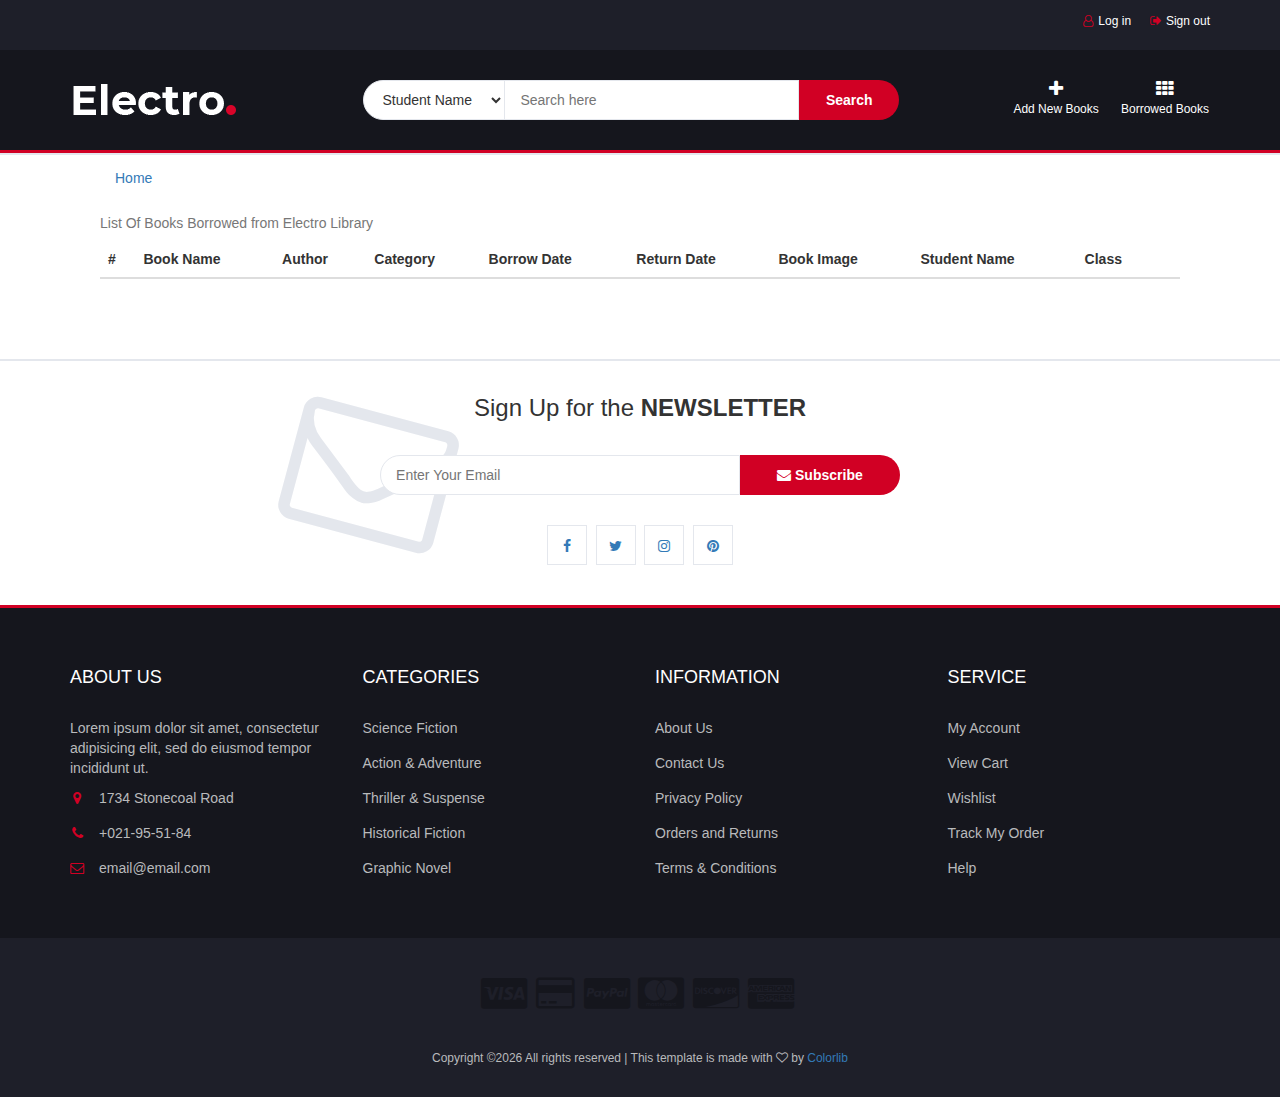
<file: front_end/borrowed_books_page.html>
<!DOCTYPE html>
<html lang="en">
	<head>
		<meta charset="utf-8">
		<meta http-equiv="X-UA-Compatible" content="IE=edge">
		<meta name="viewport" content="width=device-width, initial-scale=1">
		 <!-- The above 3 meta tags *must* come first in the head; any other head content must come *after* these tags -->

		<title>Electro - HTML Ecommerce Template</title>

 		<!-- Google font -->
 		<link href="https://fonts.googleapis.com/css?family=Montserrat:400,500,700" rel="stylesheet">

 		<!-- Bootstrap -->
 		<link type="text/css" rel="stylesheet" href="css/bootstrap.min.css"/>

 		<!-- Slick -->
 		<link type="text/css" rel="stylesheet" href="css/slick.css"/>
 		<link type="text/css" rel="stylesheet" href="css/slick-theme.css"/>

 		<!-- nouislider -->
 		<link type="text/css" rel="stylesheet" href="css/nouislider.min.css"/>

 		<!-- Font Awesome Icon -->
 		<link rel="stylesheet" href="css/font-awesome.min.css">

 		<!-- Custom stlylesheet -->
 		<link type="text/css" rel="stylesheet" href="css/style.css"/>
		<link rel="stylesheet" href="https://maxcdn.bootstrapcdn.com/bootstrap/3.4.1/css/bootstrap.min.css">
		<script src="https://ajax.googleapis.com/ajax/libs/jquery/3.7.1/jquery.min.js"></script>
		<script src="https://maxcdn.bootstrapcdn.com/bootstrap/3.4.1/js/bootstrap.min.js"></script>
    </head>
	<body>
		<!-- HEADER -->
		<header>
			<!-- TOP HEADER -->
			<div id="top-header">
				<div class="container">
					<ul class="header-links pull-right">
						<li>
							<a class="login" href="./login_page.html"><i class="fa fa-user-o"></i><span>Log in</span></a>
						</li>
						<li>
							<a class="logout" href="#" onclick="handleLogOut()"><i class="fa fa-sign-out"></i><span>Sign out</span></a>
						</li>
					</ul>
				</div>
			</div>
			<!-- /TOP HEADER -->

			<!-- MAIN HEADER -->
			<div id="header">
				<!-- container -->
				<div class="container">
					<!-- row -->
					<div class="row">
						<!-- LOGO -->
						<div class="col-md-3">
							<div class="header-logo">
								<a href="#" class="logo">
									<img src="./img/logo.png" alt="">
								</a>
							</div>
						</div>
						<!-- /LOGO -->

						<!-- SEARCH BAR -->
						<div class="col-md-6">
							<div class="header-search">
								<form>
									<select class="input-select">
										<option value="0">Student Name</option>
										<option value="0">Book Name</option>
									</select>
									<input class="input" placeholder="Search here">
									<button type="button" class="search-btn" onclick="searchBorrowByStudentName()">Search</button>
								</form>
							</div>
						</div>
						<!-- /SEARCH BAR -->
						<!-- ACCOUNT -->
					<div class="col-md-3 clearfix">
						<div class="header-ctn">
							<!-- Wishlist -->
							<div>
								<a href="./add_book_page.html">
									<i class="fa fa-solid fa-plus"></i>
									<span>Add New Books</span>
								</a>
							</div>
							<!-- /Wishlist -->

							<!-- Cart -->
							<div class="dropdown">
								<a href="./borrowed_books_page.html">
									<i class="fa fa-th"></i>
									<span>Borrowed Books</span>
								</a>
							</div>
							<!-- /Cart -->
						</div>
					</div>
					<!-- /ACCOUNT -->
					</div>
					<!-- row -->
				</div>
				<!-- container -->
			</div>
			<!-- /MAIN HEADER -->
		</header>
		<!-- /HEADER -->

		<!-- NAVIGATION -->
		<nav id="navigation">
			<!-- container -->
			<div style="padding-left: 100px;">
				<!-- responsive-nav -->
				<div id="responsive-nav">
					<!-- NAV -->
					<ul class="main-nav nav navbar-nav">
						<li><a href="./index.html">Home</a></li>
					</ul>
					<!-- /NAV -->
				</div>
				<!-- /responsive-nav -->
			</div>
			<!-- /container -->
		</nav>
		<!-- /NAVIGATION -->

		<!-- SECTION -->
		<div class="section">
			<!-- container -->
			<div style="padding-right: 100px; padding-left: 100px;">
				<!-- row -->
				<table class="table table-striped">
					<caption>List Of Books Borrowed from Electro Library</caption>
					<thead>
					  <tr>
						<th scope="col">#</th>
						<th scope="col">Book Name</th>
						<th scope="col">Author</th>
						<th scope="col">Category</th>
						<th scope="col">Borrow Date</th>
						<th scope="col">Return Date</th>
						<th scope="col">Book Image</th>
						<th scope="col">Student Name</th>
						<th scope="col">Class</th>
						<th scope="col"></th>
					  </tr>
					</thead>
					<tbody>
					 <!-- /table content -->
					</tbody>
				  </table>
				<!-- /row -->
			</div>
			<!-- /container -->
		</div>
		<!-- /SECTION -->

		<!-- NEWSLETTER -->
		<div id="newsletter" class="section">
			<!-- container -->
			<div class="container">
				<!-- row -->
				<div class="row">
					<div class="col-md-12">
						<div class="newsletter">
							<p>Sign Up for the <strong>NEWSLETTER</strong></p>
							<form>
								<input class="input" type="email" placeholder="Enter Your Email">
								<button class="newsletter-btn"><i class="fa fa-envelope"></i> Subscribe</button>
							</form>
							<ul class="newsletter-follow">
								<li>
									<a href="#"><i class="fa fa-facebook"></i></a>
								</li>
								<li>
									<a href="#"><i class="fa fa-twitter"></i></a>
								</li>
								<li>
									<a href="#"><i class="fa fa-instagram"></i></a>
								</li>
								<li>
									<a href="#"><i class="fa fa-pinterest"></i></a>
								</li>
							</ul>
						</div>
					</div>
				</div>
				<!-- /row -->
			</div>
			<!-- /container -->
		</div>
		<!-- /NEWSLETTER -->

		<!-- FOOTER -->
		<footer id="footer">
			<!-- top footer -->
			<div class="section">
				<!-- container -->
				<div class="container">
					<!-- row -->
					<div class="row">
						<div class="col-md-3 col-xs-6">
							<div class="footer">
								<h3 class="footer-title">About Us</h3>
								<p>Lorem ipsum dolor sit amet, consectetur adipisicing elit, sed do eiusmod tempor incididunt ut.</p>
								<ul class="footer-links">
									<li><a href="#"><i class="fa fa-map-marker"></i>1734 Stonecoal Road</a></li>
									<li><a href="#"><i class="fa fa-phone"></i>+021-95-51-84</a></li>
									<li><a href="#"><i class="fa fa-envelope-o"></i>email@email.com</a></li>
								</ul>
							</div>
						</div>

						<div class="col-md-3 col-xs-6">
							<div class="footer">
								<h3 class="footer-title">Categories</h3>
								<ul class="footer-links">
									<li><a href="#">Science Fiction</a></li>
									<li><a href="#">Action & Adventure</a></li>
									<li><a href="#">Thriller & Suspense</a></li>
									<li><a href="#">Historical Fiction</a></li>
									<li><a href="#">Graphic Novel</a></li>
								</ul>
							</div>
						</div>

						<div class="clearfix visible-xs"></div>

						<div class="col-md-3 col-xs-6">
							<div class="footer">
								<h3 class="footer-title">Information</h3>
								<ul class="footer-links">
									<li><a href="#">About Us</a></li>
									<li><a href="#">Contact Us</a></li>
									<li><a href="#">Privacy Policy</a></li>
									<li><a href="#">Orders and Returns</a></li>
									<li><a href="#">Terms & Conditions</a></li>
								</ul>
							</div>
						</div>

						<div class="col-md-3 col-xs-6">
							<div class="footer">
								<h3 class="footer-title">Service</h3>
								<ul class="footer-links">
									<li><a href="#">My Account</a></li>
									<li><a href="#">View Cart</a></li>
									<li><a href="#">Wishlist</a></li>
									<li><a href="#">Track My Order</a></li>
									<li><a href="#">Help</a></li>
								</ul>
							</div>
						</div>
					</div>
					<!-- /row -->
				</div>
				<!-- /container -->
			</div>
			<!-- /top footer -->

			<!-- bottom footer -->
			<div id="bottom-footer" class="section">
				<div class="container">
					<!-- row -->
					<div class="row">
						<div class="col-md-12 text-center">
							<ul class="footer-payments">
								<li><a href="#"><i class="fa fa-cc-visa"></i></a></li>
								<li><a href="#"><i class="fa fa-credit-card"></i></a></li>
								<li><a href="#"><i class="fa fa-cc-paypal"></i></a></li>
								<li><a href="#"><i class="fa fa-cc-mastercard"></i></a></li>
								<li><a href="#"><i class="fa fa-cc-discover"></i></a></li>
								<li><a href="#"><i class="fa fa-cc-amex"></i></a></li>
							</ul>
							<span class="copyright">
								<!-- Link back to Colorlib can't be removed. Template is licensed under CC BY 3.0. -->
								Copyright &copy;<script>document.write(new Date().getFullYear());</script> All rights reserved | This template is made with <i class="fa fa-heart-o" aria-hidden="true"></i> by <a href="https://colorlib.com" target="_blank">Colorlib</a>
							<!-- Link back to Colorlib can't be removed. Template is licensed under CC BY 3.0. -->
							</span>
						</div>
					</div>
						<!-- /row -->
				</div>
				<!-- /container -->
			</div>
			<!-- /bottom footer -->
		</footer>
		<!-- /FOOTER -->

		<!-- jQuery Plugins -->
		<script src="js/jquery.min.js"></script>
		<script src="js/bootstrap.min.js"></script>
		<script src="js/slick.min.js"></script>
		<script src="js/nouislider.min.js"></script>
		<script src="js/jquery.zoom.min.js"></script>
		<script src="js/main.js"></script>
		<script src="./api_js/borrowedBookAPI.js"></script>
		<script src="./api_js/logout.js"></script>
		<script src="./api_js/user_account_display.js"></script>
	</body>
</html>
</file>
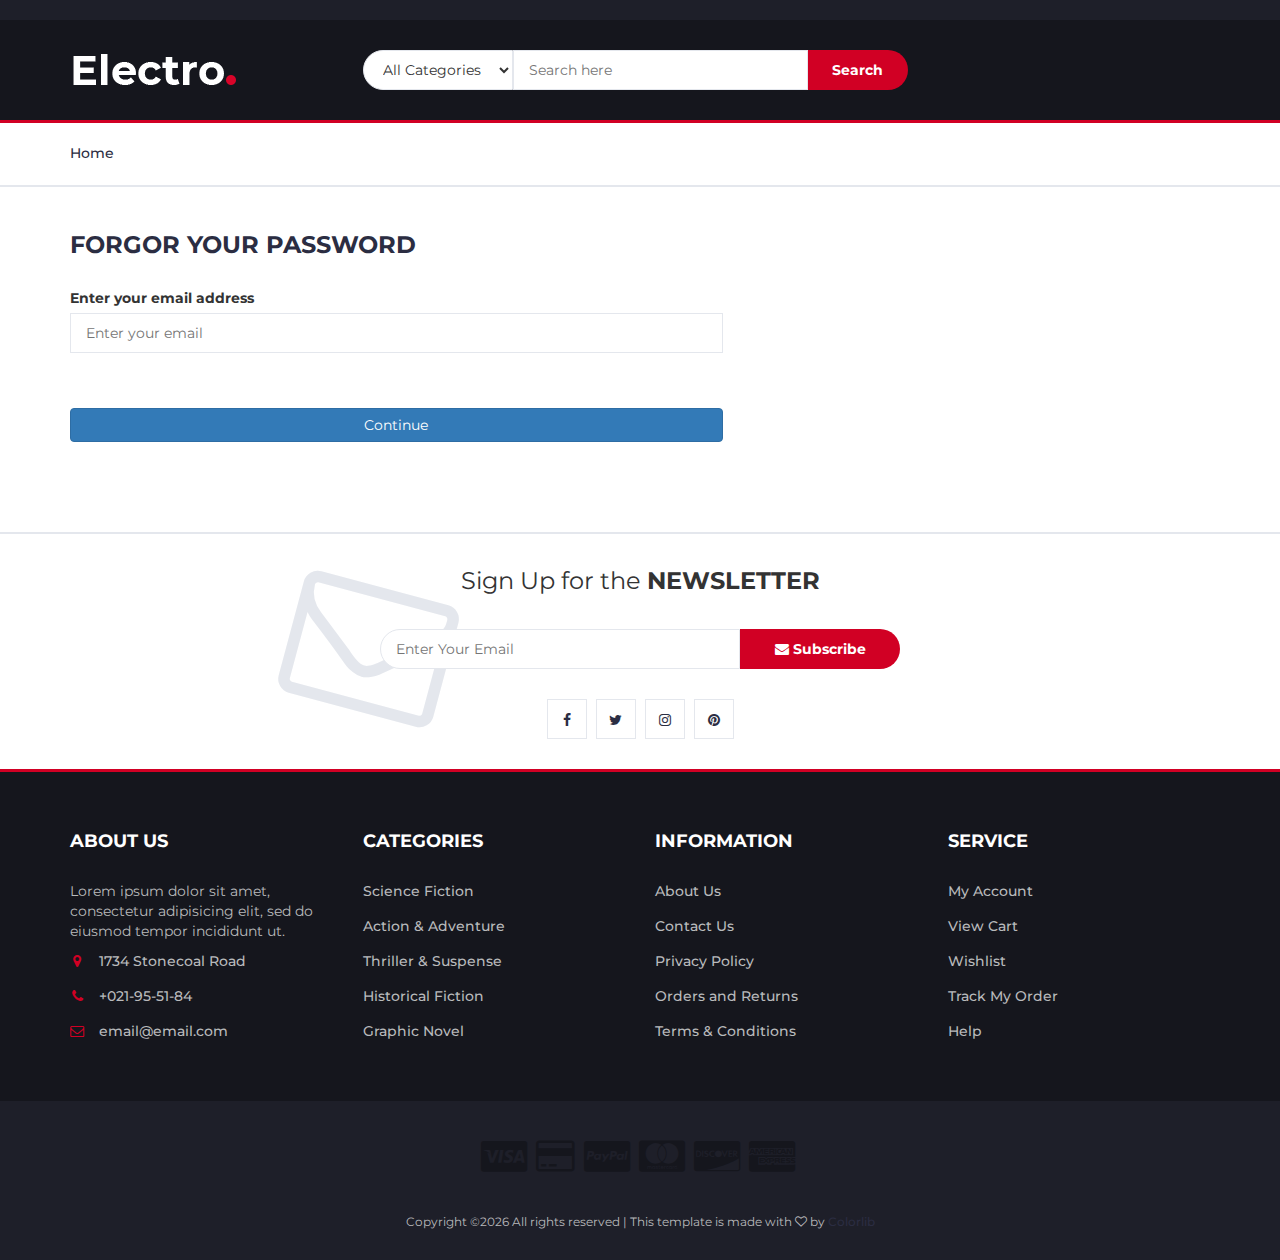
<file: front_end/forgot_password.html>
<!DOCTYPE html>
<html lang="en">
	<head>
		<meta charset="utf-8">
		<meta http-equiv="X-UA-Compatible" content="IE=edge">
		<meta name="viewport" content="width=device-width, initial-scale=1">
		 <!-- The above 3 meta tags *must* come first in the head; any other head content must come *after* these tags -->

		<title>Electro - HTML Ecommerce Template</title>

 		<!-- Google font -->
 		<link href="https://fonts.googleapis.com/css?family=Montserrat:400,500,700" rel="stylesheet">

 		<!-- Bootstrap -->
 		<link type="text/css" rel="stylesheet" href="css/bootstrap.min.css"/>

 		<!-- Slick -->
 		<link type="text/css" rel="stylesheet" href="css/slick.css"/>
 		<link type="text/css" rel="stylesheet" href="css/slick-theme.css"/>

 		<!-- nouislider -->
 		<link type="text/css" rel="stylesheet" href="css/nouislider.min.css"/>

 		<!-- Font Awesome Icon -->
 		<link rel="stylesheet" href="css/font-awesome.min.css">

 		<!-- Custom stlylesheet -->
 		<link type="text/css" rel="stylesheet" href="css/style.css"/>
    </head>
	<body>
		<!-- HEADER -->
		<header>
			<!-- TOP HEADER -->
			<div id="top-header">
				<div class="container">
					<!-- Top header content-->
				</div>
			</div>
			<!-- /TOP HEADER -->

			<!-- MAIN HEADER -->
			<div id="header">
				<!-- container -->
				<div class="container">
					<!-- row -->
					<div class="row">
						<!-- LOGO -->
						<div class="col-md-3">
							<div class="header-logo">
								<a href="#" class="logo">
									<img src="./img/logo.png" alt="">
								</a>
							</div>
						</div>
						<!-- /LOGO -->

						<!-- SEARCH BAR -->
						<div class="col-md-6">
							<div class="header-search">
								<form>
									<select class="input-select">
										<option value="0">All Categories</option>
										<option value="1">Category 01</option>
										<option value="1">Category 02</option>
									</select>
									<input class="input" placeholder="Search here">
									<button class="search-btn">Search</button>
								</form>
							</div>
						</div>
						<!-- /SEARCH BAR -->
					</div>
					<!-- row -->
				</div>
				<!-- container -->
			</div>
			<!-- /MAIN HEADER -->
		</header>
		<!-- /HEADER -->

		<!-- NAVIGATION -->
		<nav id="navigation">
			<!-- container -->
			<div class="container">
				<!-- responsive-nav -->
				<div id="responsive-nav">
					<!-- NAV -->
					<ul class="main-nav nav navbar-nav">
						<li><a href="./index.html">Home</a></li>
					</ul>
					<!-- /NAV -->
				</div>
				<!-- /responsive-nav -->
			</div>
			<!-- /container -->
		</nav>
		<!-- /NAVIGATION -->

		<!-- SECTION -->
		<div class="section">
			<!-- container -->
			<div class="container">
				<!-- row -->
				<div class="row">
					<div class="col-md-7">
						<!-- Billing Details -->
						<div class="billing-details">
							<div class="section-title">
								<h3 class="title">Forgor your password</h3>
							</div>
							<div class="form-group">
								<label class="form-label">Enter your email address</label>
								<input class="input" type="text" name="email" placeholder="Enter your email">
							</div>
							</br></br>
							<button type="button" class="btn btn-primary btn-block mb-4" onclick="handleForgotPassword()">Continue</button>
						</div>
						<!-- /Billing Details -->
					</div>
				</div>
				<!-- /row -->
			</div>
			<!-- /container -->
		</div>
		<!-- /SECTION -->

		<!-- NEWSLETTER -->
		<div id="newsletter" class="section">
			<!-- container -->
			<div class="container">
				<!-- row -->
				<div class="row">
					<div class="col-md-12">
						<div class="newsletter">
							<p>Sign Up for the <strong>NEWSLETTER</strong></p>
							<form>
								<input class="input" type="email" placeholder="Enter Your Email">
								<button class="newsletter-btn"><i class="fa fa-envelope"></i> Subscribe</button>
							</form>
							<ul class="newsletter-follow">
								<li>
									<a href="#"><i class="fa fa-facebook"></i></a>
								</li>
								<li>
									<a href="#"><i class="fa fa-twitter"></i></a>
								</li>
								<li>
									<a href="#"><i class="fa fa-instagram"></i></a>
								</li>
								<li>
									<a href="#"><i class="fa fa-pinterest"></i></a>
								</li>
							</ul>
						</div>
					</div>
				</div>
				<!-- /row -->
			</div>
			<!-- /container -->
		</div>
		<!-- /NEWSLETTER -->

		<!-- FOOTER -->
		<footer id="footer">
			<!-- top footer -->
			<div class="section">
				<!-- container -->
				<div class="container">
					<!-- row -->
					<div class="row">
						<div class="col-md-3 col-xs-6">
							<div class="footer">
								<h3 class="footer-title">About Us</h3>
								<p>Lorem ipsum dolor sit amet, consectetur adipisicing elit, sed do eiusmod tempor incididunt ut.</p>
								<ul class="footer-links">
									<li><a href="#"><i class="fa fa-map-marker"></i>1734 Stonecoal Road</a></li>
									<li><a href="#"><i class="fa fa-phone"></i>+021-95-51-84</a></li>
									<li><a href="#"><i class="fa fa-envelope-o"></i>email@email.com</a></li>
								</ul>
							</div>
						</div>

						<div class="col-md-3 col-xs-6">
							<div class="footer">
								<h3 class="footer-title">Categories</h3>
								<ul class="footer-links">
									<li><a href="#">Science Fiction</a></li>
									<li><a href="#">Action & Adventure</a></li>
									<li><a href="#">Thriller & Suspense</a></li>
									<li><a href="#">Historical Fiction</a></li>
									<li><a href="#">Graphic Novel</a></li>
								</ul>
							</div>
						</div>

						<div class="clearfix visible-xs"></div>

						<div class="col-md-3 col-xs-6">
							<div class="footer">
								<h3 class="footer-title">Information</h3>
								<ul class="footer-links">
									<li><a href="#">About Us</a></li>
									<li><a href="#">Contact Us</a></li>
									<li><a href="#">Privacy Policy</a></li>
									<li><a href="#">Orders and Returns</a></li>
									<li><a href="#">Terms & Conditions</a></li>
								</ul>
							</div>
						</div>

						<div class="col-md-3 col-xs-6">
							<div class="footer">
								<h3 class="footer-title">Service</h3>
								<ul class="footer-links">
									<li><a href="#">My Account</a></li>
									<li><a href="#">View Cart</a></li>
									<li><a href="#">Wishlist</a></li>
									<li><a href="#">Track My Order</a></li>
									<li><a href="#">Help</a></li>
								</ul>
							</div>
						</div>
					</div>
					<!-- /row -->
				</div>
				<!-- /container -->
			</div>
			<!-- /top footer -->

			<!-- bottom footer -->
			<div id="bottom-footer" class="section">
				<div class="container">
					<!-- row -->
					<div class="row">
						<div class="col-md-12 text-center">
							<ul class="footer-payments">
								<li><a href="#"><i class="fa fa-cc-visa"></i></a></li>
								<li><a href="#"><i class="fa fa-credit-card"></i></a></li>
								<li><a href="#"><i class="fa fa-cc-paypal"></i></a></li>
								<li><a href="#"><i class="fa fa-cc-mastercard"></i></a></li>
								<li><a href="#"><i class="fa fa-cc-discover"></i></a></li>
								<li><a href="#"><i class="fa fa-cc-amex"></i></a></li>
							</ul>
							<span class="copyright">
								<!-- Link back to Colorlib can't be removed. Template is licensed under CC BY 3.0. -->
								Copyright &copy;<script>document.write(new Date().getFullYear());</script> All rights reserved | This template is made with <i class="fa fa-heart-o" aria-hidden="true"></i> by <a href="https://colorlib.com" target="_blank">Colorlib</a>
							<!-- Link back to Colorlib can't be removed. Template is licensed under CC BY 3.0. -->
							</span>
						</div>
					</div>
						<!-- /row -->
				</div>
				<!-- /container -->
			</div>
			<!-- /bottom footer -->
		</footer>
		<!-- /FOOTER -->

		<!-- jQuery Plugins -->
		<script src="js/jquery.min.js"></script>
		<script src="js/bootstrap.min.js"></script>
		<script src="js/slick.min.js"></script>
		<script src="js/nouislider.min.js"></script>
		<script src="js/jquery.zoom.min.js"></script>
		<script src="js/main.js"></script>
		<script src="./api_js/login.js"></script>
	</body>
</html>
</file>
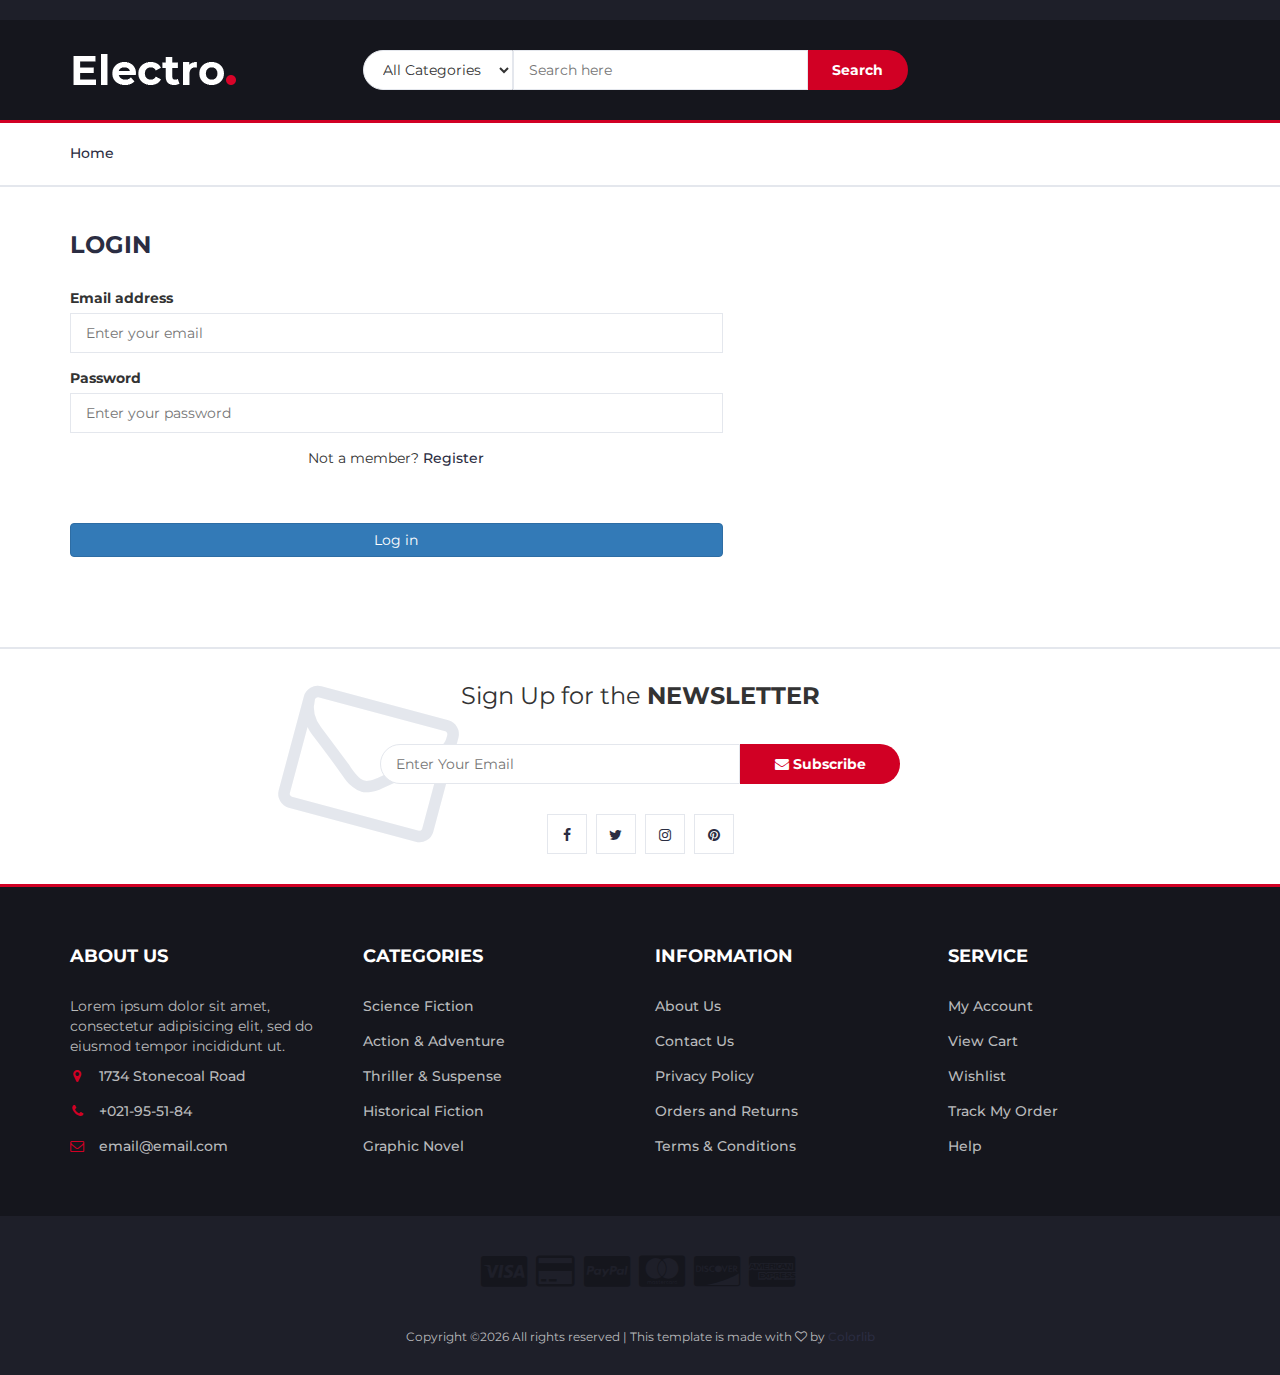
<file: front_end/login_page.html>
<!DOCTYPE html>
<html lang="en">
	<head>
		<meta charset="utf-8">
		<meta http-equiv="X-UA-Compatible" content="IE=edge">
		<meta name="viewport" content="width=device-width, initial-scale=1">
		 <!-- The above 3 meta tags *must* come first in the head; any other head content must come *after* these tags -->

		<title>Electro - HTML Ecommerce Template</title>

 		<!-- Google font -->
 		<link href="https://fonts.googleapis.com/css?family=Montserrat:400,500,700" rel="stylesheet">

 		<!-- Bootstrap -->
 		<link type="text/css" rel="stylesheet" href="css/bootstrap.min.css"/>

 		<!-- Slick -->
 		<link type="text/css" rel="stylesheet" href="css/slick.css"/>
 		<link type="text/css" rel="stylesheet" href="css/slick-theme.css"/>

 		<!-- nouislider -->
 		<link type="text/css" rel="stylesheet" href="css/nouislider.min.css"/>

 		<!-- Font Awesome Icon -->
 		<link rel="stylesheet" href="css/font-awesome.min.css">

 		<!-- Custom stlylesheet -->
 		<link type="text/css" rel="stylesheet" href="css/style.css"/>
    </head>
	<body>
		<!-- HEADER -->
		<header>
			<!-- TOP HEADER -->
			<div id="top-header">
				<div class="container">
					<!-- Top header content-->
				</div>
			</div>
			<!-- /TOP HEADER -->

			<!-- MAIN HEADER -->
			<div id="header">
				<!-- container -->
				<div class="container">
					<!-- row -->
					<div class="row">
						<!-- LOGO -->
						<div class="col-md-3">
							<div class="header-logo">
								<a href="#" class="logo">
									<img src="./img/logo.png" alt="">
								</a>
							</div>
						</div>
						<!-- /LOGO -->

						<!-- SEARCH BAR -->
						<div class="col-md-6">
							<div class="header-search">
								<form>
									<select class="input-select">
										<option value="0">All Categories</option>
										<option value="1">Category 01</option>
										<option value="1">Category 02</option>
									</select>
									<input class="input" placeholder="Search here">
									<button class="search-btn">Search</button>
								</form>
							</div>
						</div>
						<!-- /SEARCH BAR -->
					</div>
					<!-- row -->
				</div>
				<!-- container -->
			</div>
			<!-- /MAIN HEADER -->
		</header>
		<!-- /HEADER -->

		<!-- NAVIGATION -->
		<nav id="navigation">
			<!-- container -->
			<div class="container">
				<!-- responsive-nav -->
				<div id="responsive-nav">
					<!-- NAV -->
					<ul class="main-nav nav navbar-nav">
						<li><a href="./index.html">Home</a></li>
					</ul>
					<!-- /NAV -->
				</div>
				<!-- /responsive-nav -->
			</div>
			<!-- /container -->
		</nav>
		<!-- /NAVIGATION -->

		<!-- SECTION -->
		<div class="section">
			<!-- container -->
			<div class="container">
				<!-- row -->
				<div class="row">
					<div class="col-md-7">
						<!-- Billing Details -->
						<div class="billing-details">
							<div class="section-title">
								<h3 class="title">Login</h3>
							</div>
							<div class="form-group">
								<label class="form-label">Email address</label>
								<input class="input" type="text" name="email" placeholder="Enter your email">
							</div>
							<div class="form-group">
								<label class="form-label">Password</label>
								<input class="input" type="password" name="password" placeholder="Enter your password">
							</div>
							<div class="form-group">
								<div class="text-center">
									<p>Not a member? <a href="./register_page.html">Register</a></p>
								</div>
							</div>
							</br></br>
							<button type="button" class="btn btn-primary btn-block mb-4" onclick="handleLogin()">Log in</button>
						</div>
						<!-- /Billing Details -->
					</div>
				</div>
				<!-- /row -->
			</div>
			<!-- /container -->
		</div>
		<!-- /SECTION -->

		<!-- NEWSLETTER -->
		<div id="newsletter" class="section">
			<!-- container -->
			<div class="container">
				<!-- row -->
				<div class="row">
					<div class="col-md-12">
						<div class="newsletter">
							<p>Sign Up for the <strong>NEWSLETTER</strong></p>
							<form>
								<input class="input" type="email" placeholder="Enter Your Email">
								<button class="newsletter-btn"><i class="fa fa-envelope"></i> Subscribe</button>
							</form>
							<ul class="newsletter-follow">
								<li>
									<a href="#"><i class="fa fa-facebook"></i></a>
								</li>
								<li>
									<a href="#"><i class="fa fa-twitter"></i></a>
								</li>
								<li>
									<a href="#"><i class="fa fa-instagram"></i></a>
								</li>
								<li>
									<a href="#"><i class="fa fa-pinterest"></i></a>
								</li>
							</ul>
						</div>
					</div>
				</div>
				<!-- /row -->
			</div>
			<!-- /container -->
		</div>
		<!-- /NEWSLETTER -->

		<!-- FOOTER -->
		<footer id="footer">
			<!-- top footer -->
			<div class="section">
				<!-- container -->
				<div class="container">
					<!-- row -->
					<div class="row">
						<div class="col-md-3 col-xs-6">
							<div class="footer">
								<h3 class="footer-title">About Us</h3>
								<p>Lorem ipsum dolor sit amet, consectetur adipisicing elit, sed do eiusmod tempor incididunt ut.</p>
								<ul class="footer-links">
									<li><a href="#"><i class="fa fa-map-marker"></i>1734 Stonecoal Road</a></li>
									<li><a href="#"><i class="fa fa-phone"></i>+021-95-51-84</a></li>
									<li><a href="#"><i class="fa fa-envelope-o"></i>email@email.com</a></li>
								</ul>
							</div>
						</div>

						<div class="col-md-3 col-xs-6">
							<div class="footer">
								<h3 class="footer-title">Categories</h3>
								<ul class="footer-links">
									<li><a href="#">Science Fiction</a></li>
									<li><a href="#">Action & Adventure</a></li>
									<li><a href="#">Thriller & Suspense</a></li>
									<li><a href="#">Historical Fiction</a></li>
									<li><a href="#">Graphic Novel</a></li>
								</ul>
							</div>
						</div>

						<div class="clearfix visible-xs"></div>

						<div class="col-md-3 col-xs-6">
							<div class="footer">
								<h3 class="footer-title">Information</h3>
								<ul class="footer-links">
									<li><a href="#">About Us</a></li>
									<li><a href="#">Contact Us</a></li>
									<li><a href="#">Privacy Policy</a></li>
									<li><a href="#">Orders and Returns</a></li>
									<li><a href="#">Terms & Conditions</a></li>
								</ul>
							</div>
						</div>

						<div class="col-md-3 col-xs-6">
							<div class="footer">
								<h3 class="footer-title">Service</h3>
								<ul class="footer-links">
									<li><a href="#">My Account</a></li>
									<li><a href="#">View Cart</a></li>
									<li><a href="#">Wishlist</a></li>
									<li><a href="#">Track My Order</a></li>
									<li><a href="#">Help</a></li>
								</ul>
							</div>
						</div>
					</div>
					<!-- /row -->
				</div>
				<!-- /container -->
			</div>
			<!-- /top footer -->

			<!-- bottom footer -->
			<div id="bottom-footer" class="section">
				<div class="container">
					<!-- row -->
					<div class="row">
						<div class="col-md-12 text-center">
							<ul class="footer-payments">
								<li><a href="#"><i class="fa fa-cc-visa"></i></a></li>
								<li><a href="#"><i class="fa fa-credit-card"></i></a></li>
								<li><a href="#"><i class="fa fa-cc-paypal"></i></a></li>
								<li><a href="#"><i class="fa fa-cc-mastercard"></i></a></li>
								<li><a href="#"><i class="fa fa-cc-discover"></i></a></li>
								<li><a href="#"><i class="fa fa-cc-amex"></i></a></li>
							</ul>
							<span class="copyright">
								<!-- Link back to Colorlib can't be removed. Template is licensed under CC BY 3.0. -->
								Copyright &copy;<script>document.write(new Date().getFullYear());</script> All rights reserved | This template is made with <i class="fa fa-heart-o" aria-hidden="true"></i> by <a href="https://colorlib.com" target="_blank">Colorlib</a>
							<!-- Link back to Colorlib can't be removed. Template is licensed under CC BY 3.0. -->
							</span>
						</div>
					</div>
						<!-- /row -->
				</div>
				<!-- /container -->
			</div>
			<!-- /bottom footer -->
		</footer>
		<!-- /FOOTER -->

		<!-- jQuery Plugins -->
		<script src="js/jquery.min.js"></script>
		<script src="js/bootstrap.min.js"></script>
		<script src="js/slick.min.js"></script>
		<script src="js/nouislider.min.js"></script>
		<script src="js/jquery.zoom.min.js"></script>
		<script src="js/main.js"></script>
		<script src="./api_js/login.js"></script>
	</body>
</html>
</file>
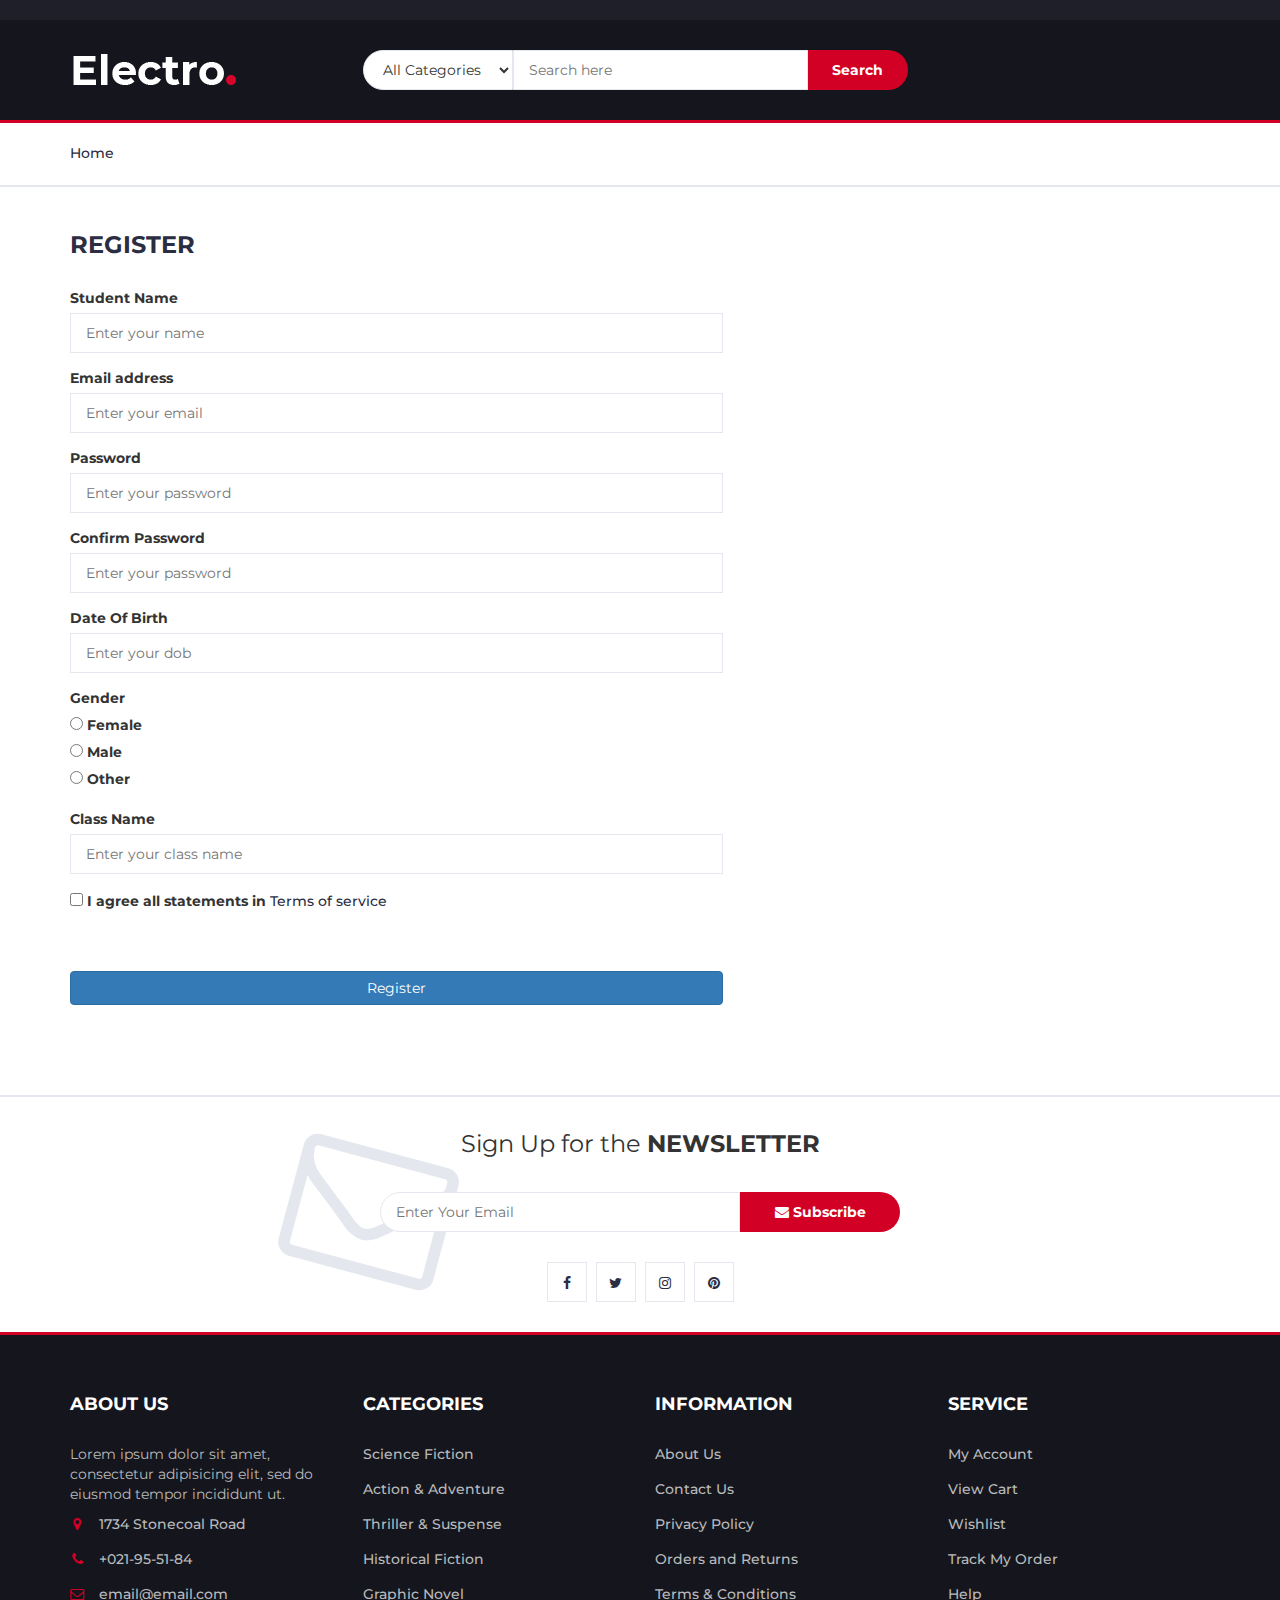
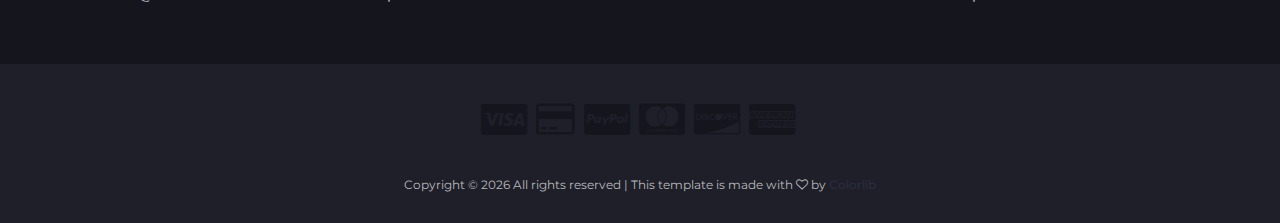
<file: front_end/register_page.html>
<!DOCTYPE html>
<html lang="en">

<head>
	<meta charset="utf-8">
	<meta http-equiv="X-UA-Compatible" content="IE=edge">
	<meta name="viewport" content="width=device-width, initial-scale=1">
	<!-- The above 3 meta tags *must* come first in the head; any other head content must come *after* these tags -->

	<title>Electro - HTML Ecommerce Template</title>

	<!-- Google font -->
	<link href="https://fonts.googleapis.com/css?family=Montserrat:400,500,700" rel="stylesheet">

	<!-- Bootstrap -->
	<link type="text/css" rel="stylesheet" href="css/bootstrap.min.css" />

	<!-- Slick -->
	<link type="text/css" rel="stylesheet" href="css/slick.css" />
	<link type="text/css" rel="stylesheet" href="css/slick-theme.css" />

	<!-- nouislider -->
	<link type="text/css" rel="stylesheet" href="css/nouislider.min.css" />

	<!-- Font Awesome Icon -->
	<link rel="stylesheet" href="css/font-awesome.min.css">

	<!-- Custom stlylesheet -->
	<link type="text/css" rel="stylesheet" href="css/style.css" />
</head>

<body>
	<!-- HEADER -->
	<header>
		<!-- TOP HEADER -->
		<div id="top-header">
			<div class="container">
				<!-- Top header content-->
			</div>
		</div>
		<!-- /TOP HEADER -->

		<!-- MAIN HEADER -->
		<div id="header">
			<!-- container -->
			<div class="container">
				<!-- row -->
				<div class="row">
					<!-- LOGO -->
					<div class="col-md-3">
						<div class="header-logo">
							<a href="#" class="logo">
								<img src="./img/logo.png" alt="">
							</a>
						</div>
					</div>
					<!-- /LOGO -->

					<!-- SEARCH BAR -->
					<div class="col-md-6">
						<div class="header-search">
							<form>
								<select class="input-select">
									<option value="0">All Categories</option>
									<option value="1">Category 01</option>
									<option value="1">Category 02</option>
								</select>
								<input class="input" placeholder="Search here">
								<button class="search-btn">Search</button>
							</form>
						</div>
					</div>
					<!-- /SEARCH BAR -->
				</div>
				<!-- row -->
			</div>
			<!-- container -->
		</div>
		<!-- /MAIN HEADER -->
	</header>
	<!-- /HEADER -->

	<!-- NAVIGATION -->
	<nav id="navigation">
		<!-- container -->
		<div class="container">
			<!-- responsive-nav -->
			<div id="responsive-nav">
				<!-- NAV -->
				<ul class="main-nav nav navbar-nav">
					<li><a href="./index.html">Home</a></li>
				</ul>
				<!-- /NAV -->
			</div>
			<!-- /responsive-nav -->
		</div>
		<!-- /container -->
	</nav>
	<!-- /NAVIGATION -->

	<!-- SECTION -->
	<div class="section">
		<!-- container -->
		<div class="container">
			<!-- row -->
			<div class="row">
				<div class="col-md-7">
					<form action="" onsubmit="handleRegister(event)">
						<div class="billing-details">
							<div class="section-title">
								<h3 class="title">Register</h3>
							</div>
							<div class="form-group">
								<label class="form-label">Student Name</label>
								<input class="input" type="text" regex="^[a-z\sA-Z0-9]+$" name="student-name"
									placeholder="Enter your name" oninput="field_validation(event)">
								<span class="validation-message is-hidden">
									Name may not contains special characters!
								</span>
								<span class="null-input-error-message is-hidden">
									This field can not be empty!
								</span>
							</div>
							<div class="form-group">
								<label class="form-label">Email address</label>
								<input class="input" type="text"
									regex="^([a-zA-Z][\w+-]+(?:\.\w+)?)@([\w-]+(?:\.[a-zA-Z]{2,10})+)$" name="email"
									placeholder="Enter your email" oninput="field_validation(event)">
								<span class="validation-message is-hidden">
									Please enter a valid email address. For example johndoe@gmail.com!
								</span>
								<span class="null-input-error-message is-hidden">
									This field can not be empty!
								</span>
							</div>
							<div class="form-group">
								<label class="form-label">Password</label>
								<input class="input" type="password" name="password"
									regex="^(?=.*?[0-9])(?=.*?[A-Z])(?=.*?[#?!@$%^&*\-_]).{8,}$"
									placeholder="Enter your password" autocomplete="on"
									oninput="field_validation(event)">
								<span class="validation-message is-hidden">
									Password must have 8 characters, 1 number, 1 uppercase letter at least!
								</span>
								<span class="null-input-error-message is-hidden">
									This field can not be empty!
								</span>
							</div>
							<div class="form-group">
								<label class="form-label">Confirm Password</label>
								<input class="input" regex="^(?=.*?[0-9])(?=.*?[A-Z])(?=.*?[#?!@$%^&*\-_]).{8,}$"
									type="password" name="confirm-password" placeholder="Enter your password" autocomplete="on"
									oninput="field_validation(event, true)">
									<span class="validation-message is-hidden">
										Password are not the same!
									</span>
									<span class="null-input-error-message is-hidden">
										This field can not be empty!
									</span>
							</div>
							<div class="form-group">
								<label class="form-label">Date Of Birth</label>
								<input class="input" type="text" regex="^(0?[1-9]|[12][0-9]|3[01])[\/\-](0?[1-9]|1[012])[\/\-]\d{4}$" 
									name="dob" 
									placeholder="Enter your dob"
									oninput="field_validation(event)">
								<span class="validation-message is-hidden">
									Please enter a valid dob. For example 20/10/1997!
								</span>
								<span class="null-input-error-message is-hidden">
									This field can not be empty!
								</span>
							</div>
							<div class="form-group">
								<label class="form-label">Gender</label>
								<div class="form-check form-check-inline">
									<input class="form-check-input" type="radio" name="inlineRadioOptions"
										id="femaleGender" value="male" />
									<label class="form-check-label" for="femaleGender">Female</label>
								</div>

								<div class="form-check form-check-inline">
									<input class="form-check-input" type="radio" name="inlineRadioOptions"
										id="maleGender" value="female" />
									<label class="form-check-label" for="maleGender">Male</label>
								</div>

								<div class="form-check form-check-inline">
									<input class="form-check-input" type="radio" name="inlineRadioOptions"
										id="otherGender" value="other" />
									<label class="form-check-label" for="otherGender">Other</label>
								</div>
								<span class="null-input-error-message is-hidden">
									This field can not be empty!
								</span>
							</div>
							<div class="form-group">
								<label class="form-label">Class Name</label>
								<input class="input" type="text" regex="\dC$" name="class-name" 
									placeholder="Enter your class name" 
									oninput="field_validation(event)">
								<span class="validation-message is-hidden">
									Invalid class name!
								</span>
								<span class="null-input-error-message is-hidden">
									This field can not be empty!
								</span>
							</div>
							<div class="form-group">
								<input class="form-check-input me-2" type="checkbox" value="" id="form2Example3c" />
								<label class="form-check-label" for="form2Example3">
									I agree all statements in <a href="#!">Terms of service</a>
								</label>
							</div>
							</br></br>
							<button type="submit" id="register-button"
								class="btn btn-primary btn-block mb-4">Register</button>
						</div>
					</form>
					<!-- Billing Details -->

					<!-- /Billing Details -->
				</div>
			</div>
			<!-- /row -->
		</div>
		<!-- /container -->
	</div>
	<!-- /SECTION -->

	<!-- NEWSLETTER -->
	<div id="newsletter" class="section">
		<!-- container -->
		<div class="container">
			<!-- row -->
			<div class="row">
				<div class="col-md-12">
					<div class="newsletter">
						<p>Sign Up for the <strong>NEWSLETTER</strong></p>
						<form>
							<input class="input" type="email" placeholder="Enter Your Email">
							<button class="newsletter-btn"><i class="fa fa-envelope"></i> Subscribe</button>
						</form>
						<ul class="newsletter-follow">
							<li>
								<a href="#"><i class="fa fa-facebook"></i></a>
							</li>
							<li>
								<a href="#"><i class="fa fa-twitter"></i></a>
							</li>
							<li>
								<a href="#"><i class="fa fa-instagram"></i></a>
							</li>
							<li>
								<a href="#"><i class="fa fa-pinterest"></i></a>
							</li>
						</ul>
					</div>
				</div>
			</div>
			<!-- /row -->
		</div>
		<!-- /container -->
	</div>
	<!-- /NEWSLETTER -->

	<!-- FOOTER -->
	<footer id="footer">
		<!-- top footer -->
		<div class="section">
			<!-- container -->
			<div class="container">
				<!-- row -->
				<div class="row">
					<div class="col-md-3 col-xs-6">
						<div class="footer">
							<h3 class="footer-title">About Us</h3>
							<p>Lorem ipsum dolor sit amet, consectetur adipisicing elit, sed do eiusmod tempor
								incididunt ut.</p>
							<ul class="footer-links">
								<li><a href="#"><i class="fa fa-map-marker"></i>1734 Stonecoal Road</a></li>
								<li><a href="#"><i class="fa fa-phone"></i>+021-95-51-84</a></li>
								<li><a href="#"><i class="fa fa-envelope-o"></i>email@email.com</a></li>
							</ul>
						</div>
					</div>

					<div class="col-md-3 col-xs-6">
						<div class="footer">
							<h3 class="footer-title">Categories</h3>
							<ul class="footer-links">
								<li><a href="#">Science Fiction</a></li>
								<li><a href="#">Action & Adventure</a></li>
								<li><a href="#">Thriller & Suspense</a></li>
								<li><a href="#">Historical Fiction</a></li>
								<li><a href="#">Graphic Novel</a></li>
							</ul>
						</div>
					</div>

					<div class="clearfix visible-xs"></div>

					<div class="col-md-3 col-xs-6">
						<div class="footer">
							<h3 class="footer-title">Information</h3>
							<ul class="footer-links">
								<li><a href="#">About Us</a></li>
								<li><a href="#">Contact Us</a></li>
								<li><a href="#">Privacy Policy</a></li>
								<li><a href="#">Orders and Returns</a></li>
								<li><a href="#">Terms & Conditions</a></li>
							</ul>
						</div>
					</div>

					<div class="col-md-3 col-xs-6">
						<div class="footer">
							<h3 class="footer-title">Service</h3>
							<ul class="footer-links">
								<li><a href="#">My Account</a></li>
								<li><a href="#">View Cart</a></li>
								<li><a href="#">Wishlist</a></li>
								<li><a href="#">Track My Order</a></li>
								<li><a href="#">Help</a></li>
							</ul>
						</div>
					</div>
				</div>
				<!-- /row -->
			</div>
			<!-- /container -->
		</div>
		<!-- /top footer -->

		<!-- bottom footer -->
		<div id="bottom-footer" class="section">
			<div class="container">
				<!-- row -->
				<div class="row">
					<div class="col-md-12 text-center">
						<ul class="footer-payments">
							<li><a href="#"><i class="fa fa-cc-visa"></i></a></li>
							<li><a href="#"><i class="fa fa-credit-card"></i></a></li>
							<li><a href="#"><i class="fa fa-cc-paypal"></i></a></li>
							<li><a href="#"><i class="fa fa-cc-mastercard"></i></a></li>
							<li><a href="#"><i class="fa fa-cc-discover"></i></a></li>
							<li><a href="#"><i class="fa fa-cc-amex"></i></a></li>
						</ul>
						<span class="copyright">
							<!-- Link back to Colorlib can't be removed. Template is licensed under CC BY 3.0. -->
							Copyright &copy;
							<script>document.write(new Date().getFullYear());</script> All rights reserved | This
							template is made with <i class="fa fa-heart-o" aria-hidden="true"></i> by <a
								href="https://colorlib.com" target="_blank">Colorlib</a>
							<!-- Link back to Colorlib can't be removed. Template is licensed under CC BY 3.0. -->
						</span>
					</div>
				</div>
				<!-- /row -->
			</div>
			<!-- /container -->
		</div>
		<!-- /bottom footer -->
	</footer>
	<!-- /FOOTER -->

	<!-- jQuery Plugins -->
	<script src="js/jquery.min.js"></script>
	<script src="js/bootstrap.min.js"></script>
	<script src="js/slick.min.js"></script>
	<script src="js/nouislider.min.js"></script>
	<script src="js/jquery.zoom.min.js"></script>
	<script src="js/main.js"></script>
	<script src="api_js/register.js"></script>
</body>

</html>
</file>
<file: front-end/css/style.css>
/*
Template Name: Electro - HTML Ecommerce Template
Author: yaminncco

Colors:
	Body 		: #333
	Headers 	: #2B2D42
	Primary 	: #D10024
	Dark 		: #15161D ##1E1F29
	Grey 		: #E4E7ED #FBFBFC #8D99AE #B9BABC

Fonts: Montserrat

Table OF Contents
------------------------------------
1 > GENERAL
------ Typography
------ Buttons
------ Inputs
------ Sections
------ Breadcrumb
2 > HEADER
------ Top header
------ Logo
------ Search
------ Cart
3 > NAVIGATION
------ Main nav
------ Responsive Nav
4 > CATEGORY SHOP
5 > HOT DEAL
6 > PRODUCT
------ Product
------ Widget product
------ Product slick
7 > STORE PAGE
------ Aside
------ Store
8 > PRODUCT DETAILS PAGE
------ Product view
------ Product details
------ Product tab
9 > CHECKOUT PAGE
10 > NEWSLETTER
11 > FOOTER
11 > SLICK STYLE
12 > RESPONSIVE
------------------------------------*/

/*=========================================================
	01 -> GENERAL
===========================================================*/

/*----------------------------*\
	Typography
\*----------------------------*/

body {
  font-family: 'Montserrat', sans-serif;
  font-weight: 400;
  color: #333;
}

h1, h2, h3, h4, h5, h6 {
  color: #2B2D42;
  font-weight: 700;
  margin: 0 0 10px;
}

a {
  color: #2B2D42;
  font-weight: 500;
  -webkit-transition: 0.2s color;
  transition: 0.2s color;
}

a:hover, a:focus {
  color: #D10024;
  text-decoration: none;
  outline: none;
}

ul, ol {
  margin: 0;
  padding: 0;
  list-style: none
}

/*----------------------------*\
	Buttons
\*----------------------------*/

.primary-btn {
  display: inline-block;
  padding: 12px 30px;
  background-color: #D10024;
  border: none;
  border-radius: 40px;
  color: #FFF;
  text-transform: uppercase;
  font-weight: 700;
  text-align: center;
  -webkit-transition: 0.2s all;
  transition: 0.2s all;
}

.primary-btn:hover, .primary-btn:focus {
  opacity: 0.9;
  color: #FFF;
}

/*----------------------------*\
	Inputs
\*----------------------------*/

/*-- Text input --*/

.input {
  height: 40px;
  padding: 0px 15px;
  border: 1px solid #E4E7ED;
  background-color: #FFF;
  width: 100%;
}

textarea.input {
  padding: 15px;
  min-height: 90px;
}

/*-- Number input --*/

.input-number {
  position: relative;
}

.input-number input[type="number"]::-webkit-inner-spin-button, .input-number input[type="number"]::-webkit-outer-spin-button {
  -webkit-appearance: none;
  margin: 0;
}

.input-number input[type="number"] {
  -moz-appearance: textfield;
  height: 40px;
  width: 100%;
  border: 1px solid #E4E7ED;
  background-color: #FFF;
  padding: 0px 35px 0px 15px;
}

.input-number .qty-up, .input-number .qty-down {
  position: absolute;
  display: block;
  width: 20px;
  height: 20px;
  border: 1px solid #E4E7ED;
  background-color: #FFF;
  text-align: center;
  font-weight: 700;
  cursor: pointer;
  -webkit-user-select: none;
  -moz-user-select: none;
  -ms-user-select: none;
  user-select: none;
}

.input-number .qty-up {
  right: 0;
  top: 0;
  border-bottom: 0px;
}

.input-number .qty-down {
  right: 0;
  bottom: 0;
}

.input-number .qty-up:hover, .input-number .qty-down:hover {
  background-color: #E4E7ED;
  color: #D10024;
}

/*-- Select input --*/

.input-select {
  padding: 0px 15px;
  background: #FFF;
  border: 1px solid #E4E7ED;
  height: 40px;
}

/*-- checkbox & radio input --*/

.input-radio, .input-checkbox {
  position: relative;
  display: block;
}

.input-radio input[type="radio"]:not(:checked), .input-radio input[type="radio"]:checked, .input-checkbox input[type="checkbox"]:not(:checked), .input-checkbox input[type="checkbox"]:checked {
  position: absolute;
  margin-left: -9999px;
  visibility: hidden;
}

.input-radio label, .input-checkbox label {
  font-weight: 500;
  min-height: 20px;
  padding-left: 20px;
  margin-bottom: 5px;
  cursor: pointer;
}

.input-radio input[type="radio"]+label span, .input-checkbox input[type="checkbox"]+label span {
  position: absolute;
  left: 0px;
  top: 4px;
  width: 14px;
  height: 14px;
  border: 2px solid #E4E7ED;
  background: #FFF;
}

.input-radio input[type="radio"]+label span {
  border-radius: 50%;
}

.input-radio input[type="radio"]+label span:after {
  content: "";
  position: absolute;
  left: 50%;
  top: 50%;
  -webkit-transform: translate(-50%, -50%) scale(0);
  -ms-transform: translate(-50%, -50%) scale(0);
  transform: translate(-50%, -50%) scale(0);
  background-color: #FFF;
  width: 4px;
  height: 4px;
  border-radius: 50%;
  opacity: 0;
  -webkit-transition: all 0.2s;
  transition: all 0.2s;
}

.input-checkbox input[type="checkbox"]+label span:after {
  content: '✔';
  position: absolute;
  top: -2px;
  left: 1px;
  font-size: 10px;
  color: #FFF;
  opacity: 0;
  -webkit-transform: scale(0);
  -ms-transform: scale(0);
  transform: scale(0);
  -webkit-transition: all 0.2s;
  transition: all 0.2s;
}

.input-radio input[type="radio"]:checked+label span, .input-checkbox input[type="checkbox"]:checked+label span {
  background-color: #D10024;
  border-color: #D10024;
}

.input-radio input[type="radio"]:checked+label span:after {
  opacity: 1;
  -webkit-transform: translate(-50%, -50%) scale(1);
  -ms-transform: translate(-50%, -50%) scale(1);
  transform: translate(-50%, -50%) scale(1);
}

.input-checkbox input[type="checkbox"]:checked+label span:after {
  opacity: 1;
  -webkit-transform: scale(1);
  -ms-transform: scale(1);
  transform: scale(1);
}

.input-radio .caption, .input-checkbox .caption {
  margin-top: 5px;
  max-height: 0;
  overflow: hidden;
  -webkit-transition: 0.3s max-height;
  transition: 0.3s max-height;
}

.input-radio input[type="radio"]:checked~.caption, .input-checkbox input[type="checkbox"]:checked~.caption {
  max-height: 800px;
}

/*----------------------------*\
	Section
\*----------------------------*/

.section {
  padding-top: 30px;
  padding-bottom: 30px;
}

.section-title {
  position: relative;
  margin-bottom: 30px;
  margin-top: 15px;
}

.section-title .title {
  display: inline-block;
  text-transform: uppercase;
  margin: 0px;
}

.section-title .section-nav {
  float: right;
}

.section-title .section-nav .section-tab-nav {
  display: inline-block;
}

.section-tab-nav li {
  display: inline-block;
  margin-right: 15px;
}

.section-tab-nav li:last-child {
  margin-right: 0px;
}

.section-tab-nav li a {
  font-weight: 700;
  color: #8D99AE;
}

.section-tab-nav li a:after {
  content: "";
  display: block;
  width: 0%;
  height: 2px;
  background-color: #D10024;
  -webkit-transition: 0.2s all;
  transition: 0.2s all;
}

.section-tab-nav li.active a {
  color: #D10024;
}

.section-tab-nav li a:hover:after, .section-tab-nav li a:focus:after, .section-tab-nav li.active a:after {
  width: 100%;
}

.section-title .section-nav .products-slick-nav {
  top: 0px;
  right: 0px;
}

/*----------------------------*\
	Breadcrumb
\*----------------------------*/

#breadcrumb {
  padding: 30px 0px;
  background: #FBFBFC;
  border-bottom: 1px solid #E4E7ED;
  margin-bottom: 30px;
}

#breadcrumb .breadcrumb-header {
  display: inline-block;
  margin-top: 0px;
  margin-bottom: 0px;
  margin-right: 15px;
  text-transform: uppercase;
}

#breadcrumb .breadcrumb-tree {
  display: inline-block;
}

#breadcrumb .breadcrumb-tree li {
  display: inline-block;
  font-size: 12px;
  font-weight: 500;
  text-transform: uppercase;
}

#breadcrumb .breadcrumb-tree li+li {
  margin-left: 10px;
}

#breadcrumb .breadcrumb-tree li+li:before {
  content: '/';
  display: inline-block;
  color: #8D99AE;
  margin-right: 10px;
}

#breadcrumb .breadcrumb-tree li a {
  color: #8D99AE;
}

#breadcrumb .breadcrumb-tree li a:hover {
  color: #D10024;
}

/*=========================================================
	02 -> HEADER
===========================================================*/

/*----------------------------*\
	Top header
\*----------------------------*/

#top-header {
  padding-top: 10px;
  padding-bottom: 10px;
  background-color: #1E1F29;
}

.header-links li {
  display: inline-block;
  margin-right: 15px;
  font-size: 12px;
}

.header-links li:last-child {
  margin-right: 0px;
}

.header-links li a {
  color: #FFF;
}

.header-links li a:hover {
  color: #D10024;
}

.header-links li i {
  color: #D10024;
  margin-right: 5px;
}

/*----------------------------*\
	Logo
\*----------------------------*/

#header {
  padding-top: 15px;
  padding-bottom: 15px;
  background-color: #15161D;
}

.header-logo {
  float: left;
}

.header-logo .logo img {
  display: block;
}

/*----------------------------*\
	Search
\*----------------------------*/

.header-search {
  padding: 15px 0px;
}

.header-search form {
  position: relative;
}

.header-search form .input-select {
  margin-right: -4px;
  border-radius: 40px 0px 0px 40px;
}

.header-search form .input {
  width: calc(100% - 260px);
  margin-right: -4px;
}

.header-search form .search-btn {
  height: 40px;
  width: 100px;
  background: #D10024;
  color: #FFF;
  font-weight: 700;
  border: none;
  border-radius: 0px 40px 40px 0px;
}

/*----------------------------*\
	Cart
\*----------------------------*/

.header-ctn {
  float: right;
  padding: 15px 0px;
}

.header-ctn>div {
  display: inline-block;
}

.header-ctn>div+div {
  margin-left: 15px;
}

.header-ctn>div>a {
  display: block;
  position: relative;
  width: 90px;
  text-align: center;
  color: #FFF;
}

.header-ctn>div>a>i {
  display: block;
  font-size: 18px;
}

.header-ctn>div>a>span {
  font-size: 12px;
}

.header-ctn>div>a>.qty {
  position: absolute;
  right: 15px;
  top: -10px;
  width: 20px;
  height: 20px;
  line-height: 20px;
  text-align: center;
  border-radius: 50%;
  font-size: 10px;
  color: #FFF;
  background-color: #D10024;
}

.header-ctn .menu-toggle {
  display: none;
}

.cart-dropdown {
  position: absolute;
  width: 300px;
  background: #FFF;
  padding: 15px;
  -webkit-box-shadow: 0px 0px 0px 2px #E4E7ED;
  box-shadow: 0px 0px 0px 2px #E4E7ED;
  z-index: 99;
  right: 0;
  opacity: 0;
  visibility: hidden;
}

.dropdown.open>.cart-dropdown {
  opacity: 1;
  visibility: visible;
}

.cart-dropdown .cart-list {
  max-height: 180px;
  overflow-y: scroll;
  margin-bottom: 15px;
}

.cart-dropdown .cart-list .product-widget {
  padding: 0px;
  -webkit-box-shadow: none;
  box-shadow: none;
}

.cart-dropdown .cart-list .product-widget:last-child {
  margin-bottom: 0px;
}

.cart-dropdown .cart-list .product-widget .product-img {
  left: 0px;
  top: 0px;
}

.cart-dropdown .cart-list .product-widget .product-body .product-price {
  color: #2B2D42;
}

.cart-dropdown .cart-btns {
  margin: 0px -17px -17px;
}

.cart-dropdown .cart-btns>a {
  display: inline-block;
  width: calc(50% - 0px);
  padding: 12px;
  background-color: #D10024;
  color: #FFF;
  text-align: center;
  font-weight: 700;
  -webkit-transition: 0.2s all;
  transition: 0.2s all;
}

.cart-dropdown .cart-btns>a:first-child {
  margin-right: -4px;
  background-color: #1e1f29;
}

.cart-dropdown .cart-btns>a:hover {
  opacity: 0.9;
}

.cart-dropdown .cart-summary {
  border-top: 1px solid #E4E7ED;
  padding-top: 15px;
  padding-bottom: 15px;
}

/*=========================================================
	03 -> Navigation
===========================================================*/

#navigation {
  background: #FFF;
  border-bottom: 2px solid #E4E7ED;
  border-top: 3px solid #D10024;
}

/*----------------------------*\
	Main nav
\*----------------------------*/

.main-nav>li+li {
  margin-left: 30px
}

.main-nav>li>a {
  padding: 20px 0px;
}

.main-nav>li>a:hover, .main-nav>li>a:focus, .main-nav>li.active>a {
  color: #D10024;
  background-color: transparent;
}

.main-nav>li>a:after {
  content: "";
  display: block;
  width: 0%;
  height: 2px;
  background-color: #D10024;
  -webkit-transition: 0.2s all;
  transition: 0.2s all;
}

.main-nav>li>a:hover:after, .main-nav>li>a:focus:after, .main-nav>li.active>a:after {
  width: 100%;
}

.header-ctn li.nav-toggle {
  display: none;
}

/*----------------------------*\
	responsive nav
\*----------------------------*/

@media only screen and (max-width: 991px) {
  .header-ctn .menu-toggle {
    display: inline-block;
  }
  #responsive-nav {
    position: fixed;
    left: 0;
    top: 0;
    background: #15161D;
    height: 100vh;
    max-width: 250px;
    width: 0%;
    overflow: hidden;
    z-index: 22;
    padding-top: 60px;
    -webkit-transform: translateX(-100%);
    -ms-transform: translateX(-100%);
    transform: translateX(-100%);
    -webkit-transition: 0.2s all;
    transition: 0.2s all;
  }
  #responsive-nav.active {
    -webkit-transform: translateX(0%);
    -ms-transform: translateX(0%);
    transform: translateX(0%);
    width: 100%;
  }
  .main-nav {
    margin: 0px;
    float: none;
  }
  .main-nav>li {
    display: block;
    float: none;
  }
  .main-nav>li+li {
    margin-left: 0px;
  }
  .main-nav>li>a {
    padding: 15px;
    color: #FFF;
  }
}

/*=========================================================
	04 -> CATEGORY SHOP
===========================================================*/

.shop {
  position: relative;
  overflow: hidden;
  margin: 15px 0px;
}

.shop:before {
  content: "";
  position: absolute;
  top: 0;
  bottom: 0;
  left: 0px;
  width: 60%;
  background: #D10024;
  opacity: 0.9;
  -webkit-transform: skewX(-45deg);
  -ms-transform: skewX(-45deg);
  transform: skewX(-45deg);
}

.shop:after {
  content: "";
  position: absolute;
  top: 0;
  bottom: 0;
  left: 1px;
  width: 100%;
  background: #D10024;
  opacity: 0.9;
  -webkit-transform: skewX(-45deg) translateX(-100%);
  -ms-transform: skewX(-45deg) translateX(-100%);
  transform: skewX(-45deg) translateX(-100%);
}

.shop .shop-img {
  position: relative;
  background-color: #E4E7ED;
  z-index: -1;
}

.shop .shop-img>img {
  width: 100%;
  -webkit-transition: 0.2s all;
  transition: 0.2s all;
}

.shop:hover .shop-img>img {
  -webkit-transform: scale(1.1);
  -ms-transform: scale(1.1);
  transform: scale(1.1);
}

.shop .shop-body {
  position: absolute;
  top: 0;
  width: 75%;
  padding: 30px;
  z-index: 10;
}

.shop .shop-body h3 {
  color: #FFF;
}

.shop .shop-body .cta-btn {
  color: #FFF;
  text-transform: uppercase;
}

/*=========================================================
	05 -> HOT DEAL
===========================================================*/

#hot-deal.section {
  padding: 60px 0px;
  margin: 30px 0px;
  background-color: #E4E7ED;
  background-image: url('../img/hotdeal.png');
  background-position: center;
  background-repeat: no-repeat;
}

.hot-deal {
  text-align: center;
}

.hot-deal .hot-deal-countdown {
  margin-bottom: 30px;
}

.hot-deal .hot-deal-countdown>li {
  position: relative;
  display: inline-block;
  width: 100px;
  height: 100px;
  background: #D10024e6;
  text-align: center;
  border-radius: 50%;
  margin: 0px 5px;
}

.hot-deal .hot-deal-countdown>li>div {
  position: absolute;
  left: 0;
  right: 0;
  top: 50%;
  -webkit-transform: translateY(-50%);
  -ms-transform: translateY(-50%);
  transform: translateY(-50%);
}

.hot-deal .hot-deal-countdown>li>div h3 {
  color: #FFF;
  margin-bottom: 0px;
}

.hot-deal .hot-deal-countdown>li>div span {
  display: block;
  font-size: 10px;
  text-transform: uppercase;
  color: #FFF;
}

.hot-deal p {
  text-transform: uppercase;
  font-size: 24px;
}

.hot-deal .cta-btn {
  margin-top: 15px;
}

/*=========================================================
	06 -> PRODUCT
===========================================================*/

/*----------------------------*\
	product
\*----------------------------*/

.product {
  position: relative;
  margin: 15px 0px;
  -webkit-box-shadow: 0px 0px 0px 0px #E4E7ED, 0px 0px 0px 1px #E4E7ED;
  box-shadow: 0px 0px 0px 0px #E4E7ED, 0px 0px 0px 1px #E4E7ED;
  -webkit-transition: 0.2s all;
  transition: 0.2s all;
}

.product:hover {
  -webkit-box-shadow: 0px 0px 6px 0px #E4E7ED, 0px 0px 0px 2px #D10024;
  box-shadow: 0px 0px 6px 0px #E4E7ED, 0px 0px 0px 2px #D10024;
}

.product .product-img {
  position: relative;
}

.product .product-img>img {
  width: 100%;
}

.product .product-img .product-label {
  position: absolute;
  top: 15px;
  right: 15px;
}

.product .product-img .product-label>span {
  border: 2px solid;
  padding: 2px 10px;
  font-size: 12px;
}

.product .product-img .product-label>span.sale {
  background-color: #FFF;
  border-color: #D10024;
  color: #D10024;
}

.product .product-img .product-label>span.new {
  background-color: #D10024;
  border-color: #D10024;
  color: #FFF;
}

.product .product-body {
  position: relative;
  padding: 15px;
  background-color: #FFF;
  text-align: center;
  z-index: 20;
}

.product .product-body .product-category {
  text-transform: uppercase;
  font-size: 12px;
  color: #8D99AE;
}

.product .product-body .product-name {
  text-transform: uppercase;
  font-size: 14px;
}

.product .product-body .product-name>a {
  font-weight: 700;
}

.product .product-body .product-name>a:hover, .product .product-body .product-name>a:focus {
  color: #D10024;
}

.product .product-body .product-price {
  color: #D10024;
  font-size: 18px;
}

.product .product-body .product-price .product-old-price {
  font-size: 70%;
  font-weight: 400;
  color: #8D99AE;
}

.product .product-body .product-rating {
  position: relative;
  margin: 15px 0px 10px;
  height: 20px;
}

.product .product-body .product-rating>i {
  position: relative;
  width: 14px;
  margin-right: -4px;
  background: #FFF;
  color: #E4E7ED;
  z-index: 10;
}

.product .product-body .product-rating>i.fa-star {
  color: #ef233c;
}

.product .product-body .product-rating:after {
  content: "";
  position: absolute;
  top: 50%;
  left: 0;
  right: 0;
  -webkit-transform: translateY(-50%);
  -ms-transform: translateY(-50%);
  transform: translateY(-50%);
  height: 1px;
  background-color: #E4E7ED;
}

.product .product-body .product-btns>button {
  position: relative;
  width: 40px;
  height: 40px;
  line-height: 40px;
  background: transparent;
  border: none;
  -webkit-transition: 0.2s all;
  transition: 0.2s all;
}

.product .product-body .product-btns>button:hover {
  background-color: #E4E7ED;
  color: #D10024;
  border-radius: 50%;
}

.product .product-body .product-btns>button .tooltipp {
  position: absolute;
  bottom: 100%;
  left: 50%;
  -webkit-transform: translate(-50%, -15px);
  -ms-transform: translate(-50%, -15px);
  transform: translate(-50%, -15px);
  width: 150px;
  padding: 10px;
  font-size: 12px;
  line-height: 10px;
  background: #1e1f29;
  color: #FFF;
  text-transform: uppercase;
  z-index: 10;
  opacity: 0;
  visibility: hidden;
  -webkit-transition: 0.2s all;
  transition: 0.2s all;
}

.product .product-body .product-btns>button:hover .tooltipp {
  opacity: 1;
  visibility: visible;
  -webkit-transform: translate(-50%, -5px);
  -ms-transform: translate(-50%, -5px);
  transform: translate(-50%, -5px);
}

.product .add-to-cart {
  position: absolute;
  left: 1px;
  right: 1px;
  bottom: 1px;
  padding: 15px;
  background: #1e1f29;
  text-align: center;
  -webkit-transform: translateY(0%);
  -ms-transform: translateY(0%);
  transform: translateY(0%);
  -webkit-transition: 0.2s all;
  transition: 0.2s all;
  z-index: 2;
}

.product:hover .add-to-cart {
  -webkit-transform: translateY(100%);
  -ms-transform: translateY(100%);
  transform: translateY(100%);
}

.product .add-to-cart .add-to-cart-btn {
  position: relative;
  border: 2px solid transparent;
  height: 40px;
  padding: 0 30px;
  background-color: #ef233c;
  color: #FFF;
  text-transform: uppercase;
  font-weight: 700;
  border-radius: 40px;
  -webkit-transition: 0.2s all;
  transition: 0.2s all;
}

.product .add-to-cart .add-to-cart-btn>i {
  position: absolute;
  left: 0;
  top: 0;
  width: 40px;
  height: 40px;
  line-height: 38px;
  color: #D10024;
  opacity: 0;
  visibility: hidden;
}

.product .add-to-cart .add-to-cart-btn:hover {
  background-color: #FFF;
  color: #D10024;
  border-color: #D10024;
  padding: 0px 30px 0px 50px;
}

.product .add-to-cart .add-to-cart-btn:hover>i {
  opacity: 1;
  visibility: visible;
}

/*----------------------------*\
	Widget product
\*----------------------------*/

.product-widget {
  position: relative;
}

.product-widget+.product-widget {
  margin: 30px 0px;
}

.product-widget .product-img {
  position: absolute;
  left: 0px;
  top: 0px;
  width: 60px;
}

.product-widget .product-img>img {
  width: 100%;
}

.product-widget .product-body {
  padding-left: 75px;
  min-height: 60px;
}

.product-widget .product-body .product-category {
  text-transform: uppercase;
  font-size: 10px;
  color: #8D99AE;
}

.product-widget .product-body .product-name {
  text-transform: uppercase;
  font-size: 12px;
}

.product-widget .product-body .product-name>a {
  font-weight: 700;
}

.product-widget .product-body .product-name>a:hover, .product-widget .product-body .product-name>a:focus {
  color: #D10024;
}

.product-widget .product-body .product-price {
  font-size: 14px;
  color: #D10024;
}

.product-widget .product-body .product-price .product-old-price {
  font-size: 70%;
  font-weight: 400;
  color: #8D99AE;
}

.product-widget .product-body .product-price .qty {
  font-weight: 400;
  margin-right: 10px;
}

.product-widget .delete {
  position: absolute;
  top: 0;
  left: 0;
  height: 14px;
  width: 14px;
  text-align: center;
  font-size: 10px;
  padding: 0;
  background: #1e1f29;
  border: none;
  color: #FFF;
}

/*----------------------------*\
	Products slick
\*----------------------------*/

.products-slick .slick-list {
  padding-bottom: 60px;
  margin-bottom: -60px;
  z-index: 2;
}

.products-slick .product.slick-slide {
  margin: 15px;
}

.products-tabs>.tab-pane {
  display: block;
  height: 0;
  opacity: 0;
  visibility: hidden;
  overflow-y: hidden;
  padding-bottom: 60px;
  margin-bottom: -60px;
}

.products-tabs>.tab-pane.active {
  opacity: 1;
  visibility: visible;
  height: auto;
}

.products-slick-nav {
  position: absolute;
  right: 15px;
  z-index: 10;
}

.products-slick-nav .slick-prev, .products-slick-nav .slick-next {
  position: static;
  -webkit-transform: none;
  -ms-transform: none;
  transform: none;
  width: 20px;
  height: 20px;
  display: inline-block !important;
  margin: 0px 2px;
}

.products-slick-nav .slick-prev:before, .products-slick-nav .slick-next:before {
  font-size: 14px;
}

/*=========================================================
	07 -> PRODUCTS PAGE
===========================================================*/

/*----------------------------*\
	Aside
\*----------------------------*/

.aside+.aside {
  margin-top: 30px;
}

.aside>.aside-title {
  text-transform: uppercase;
  font-size: 18px;
  margin: 15px 0px 30px;
}

/*-- checkbox Filter --*/

.checkbox-filter>div+div {
  margin-top: 10px;
}

.checkbox-filter .input-radio label, .checkbox-filter .input-checkbox label {
  font-size: 12px;
}

.checkbox-filter .input-radio label small, .checkbox-filter .input-checkbox label small {
  color: #8D99AE;
}

/*-- Price Filter --*/

#price-slider {
  margin-bottom: 15px;
}

.noUi-target {
  background-color: #FFF;
  -webkit-box-shadow: none;
  box-shadow: none;
  border: 1px solid #E4E7ED;
  border-radius: 0px;
}

.noUi-connect {
  background-color: #D10024;
}

.noUi-horizontal {
  height: 6px;
}

.noUi-horizontal .noUi-handle {
  width: 12px;
  height: 12px;
  left: -6px;
  top: -4px;
  border: none;
  background: #D10024;
  -webkit-box-shadow: none;
  box-shadow: none;
  border-radius: 50%;
}

.noUi-handle:before, .noUi-handle:after {
  display: none;
}

.price-filter .input-number {
  display: inline-block;
  width: calc(50% - 7px);
}

/*----------------------------*\
	Store
\*----------------------------*/

.store-filter {
  margin-bottom: 15px;
  margin-top: 15px;
}

/*-- Store Sort --*/

.store-sort {
  display: inline-block;
}

.store-sort label {
  font-weight: 500;
  font-size: 12px;
  text-transform: uppercase;
  margin-right: 15px;
}

/*-- Store Grid --*/

.store-grid {
  float: right;
}

.store-grid li {
  display: inline-block;
  width: 40px;
  height: 40px;
  line-height: 40px;
  background-color: #FFF;
  border: 1px solid #E4E7ED;
  text-align: center;
  -webkit-transition: 0.2s all;
  transition: 0.2s all;
}

.store-grid li+li {
  margin-left: 5px;
}

.store-grid li:hover {
  background-color: #E4E7ED;
  color: #D10024;
}

.store-grid li.active {
  background-color: #D10024;
  border-color: #D10024;
  color: #FFF;
  cursor: default;
}

.store-grid li a {
  display: block;
}

/*-- Store Pagination --*/

.store-pagination {
  float: right;
}

.store-pagination li {
  display: inline-block;
  width: 40px;
  height: 40px;
  line-height: 40px;
  text-align: center;
  background-color: #FFF;
  border: 1px solid #E4E7ED;
  -webkit-transition: 0.2s all;
  transition: 0.2s all;
}

.store-pagination li+li {
  margin-left: 5px;
}

.store-pagination li:hover {
  background-color: #E4E7ED;
  color: #D10024;
}

.store-pagination li.active {
  background-color: #D10024;
  border-color: #D10024;
  color: #FFF;
  font-weight: 500;
  cursor: default;
}

.store-pagination li a {
  display: block;
}

.store-qty {
  margin-right: 30px;
  font-weight: 500;
  text-transform: uppercase;
  font-size: 12px;
}

/*=========================================================
	08 -> PRODUCT DETAILS PAGE
===========================================================*/

/*----------------------------*\
	Product view
\*----------------------------*/

#product-main-img .slick-prev {
  -webkit-transform: translateX(-15px);
  -ms-transform: translateX(-15px);
  transform: translateX(-15px);
  left: 15px;
}

#product-main-img .slick-next {
  -webkit-transform: translateX(15px);
  -ms-transform: translateX(15px);
  transform: translateX(15px);
  right: 15px;
}

#product-main-img .slick-prev, #product-main-img .slick-next {
  opacity: 0;
  visibility: hidden;
  -webkit-transition: 0.2s all;
  transition: 0.2s all;
}

#product-main-img:hover .slick-prev, #product-main-img:hover .slick-next {
  -webkit-transform: translateX(0%);
  -ms-transform: translateX(0%);
  transform: translateX(0%);
  opacity: 1;
  visibility: visible;
}

#product-main-img .zoomImg {
  background-color: #FFF;
}

#product-imgs .product-preview {
  margin: 0px 5px;
  border: 1px solid #E4E7ED;
}

#product-imgs .product-preview.slick-current {
  border-color: #D10024;
}

#product-imgs .slick-prev {
  top: -20px;
  left: 50%;
  -webkit-transform: translateX(-50%);
  -ms-transform: translateX(-50%);
  transform: translateX(-50%);
}

#product-imgs .slick-next {
  top: calc(100% - 20px);
  left: 50%;
  -webkit-transform: translateX(-50%);
  -ms-transform: translateX(-50%);
  transform: translateX(-50%);
}

#product-imgs .slick-prev:before {
  content: "\f106";
}

#product-imgs .slick-next:before {
  content: "\f107";
}

.product-preview img {
  width: 100%;
}

/*----------------------------*\
	Product details
\*----------------------------*/

.product-details .product-name {
  text-transform: uppercase;
  font-size: 18px;
}

.product-details .product-rating {
  display: inline-block;
  margin-right: 15px;
}

.product-details .product-rating>i {
  color: #E4E7ED;
}

.product-details .product-rating>i.fa-star {
  color: #D10024;
}

.product-details .review-link {
  font-size: 12px;
}

.product-details .product-price {
  display: inline-block;
  font-size: 24px;
  margin-top: 10px;
  margin-bottom: 15px;
  color: #D10024;
}

.product-details .product-price .product-old-price {
  font-size: 70%;
  font-weight: 400;
  color: #8D99AE;
}

.product-details .product-available {
  font-size: 12px;
  text-transform: uppercase;
  font-weight: 700;
  margin-left: 30px;
  color: #D10024;
}

.product-details .product-options {
  margin-top: 30px;
  margin-bottom: 30px;
}

.product-details .product-options label {
  font-weight: 500;
  font-size: 12px;
  text-transform: uppercase;
  margin-right: 15px;
  margin-bottom: 0px;
}

.product-details .product-options .input-select {
  width: 90px;
}

.product-details .add-to-cart {
  margin-bottom: 30px;
}

.product-details .add-to-cart .add-to-cart-btn {
  position: relative;
  border: 2px solid transparent;
  height: 40px;
  padding: 0 30px;
  background-color: #ef233c;
  color: #FFF;
  text-transform: uppercase;
  font-weight: 700;
  border-radius: 40px;
  -webkit-transition: 0.2s all;
  transition: 0.2s all;
}

.product-details .add-to-cart .add-to-cart-btn>i {
  position: absolute;
  left: 0;
  top: 0;
  width: 40px;
  height: 40px;
  line-height: 38px;
  color: #D10024;
  opacity: 0;
  visibility: hidden;
}

.product-details .add-to-cart .add-to-cart-btn:hover {
  background-color: #FFF;
  color: #D10024;
  border-color: #D10024;
  padding: 0px 30px 0px 50px;
}

.product-details .add-to-cart .add-to-cart-btn:hover>i {
  opacity: 1;
  visibility: visible;
}

.product-details .add-to-cart .qty-label {
  display: inline-block;
  font-weight: 500;
  font-size: 12px;
  text-transform: uppercase;
  margin-right: 15px;
  margin-bottom: 0px;
}

.product-details .add-to-cart .qty-label .input-number {
  width: 90px;
  display: inline-block;
}

.product-details .product-btns li {
  display: inline-block;
  text-transform: uppercase;
  font-size: 12px;
}

.product-details .product-btns li+li {
  margin-left: 15px;
}

.product-details .product-links {
  margin-top: 15px;
}

.product-details .product-links li {
  display: inline-block;
  text-transform: uppercase;
  font-size: 12px;
}

.product-details .product-links li+li {
  margin-left: 10px;
}

/*----------------------------*\
	 Product tab
\*----------------------------*/

#product-tab {
  margin-top: 60px;
}

#product-tab .tab-nav {
  position: relative;
  text-align: center;
  padding: 15px 0px;
  margin-bottom: 30px;
}

#product-tab .tab-nav:after {
  content: "";
  position: absolute;
  left: 0;
  right: 0;
  top: 50%;
  height: 1px;
  background-color: #E4E7ED;
  z-index: -1;
}

#product-tab .tab-nav li {
  display: inline-block;
  background: #FFF;
  padding: 0px 15px;
}

#product-tab .tab-nav li+li {
  margin-left: 15px;
}

#product-tab .tab-nav li a {
  display: block;
  font-weight: 700;
  color: #8D99AE;
}

#product-tab .tab-nav li.active a {
  color: #D10024;
}

#product-tab .tab-nav li a:after {
  content: "";
  display: block;
  width: 0%;
  height: 2px;
  background-color: #D10024;
  -webkit-transition: 0.2s all;
  transition: 0.2s all;
}

#product-tab .tab-nav li a:hover:after, #product-tab .tab-nav li a:focus:after, #product-tab .tab-nav li.active a:after {
  width: 100%;
}

/*-- Rating --*/

.rating-avg {
  font-size: 24px;
  font-weight: 700;
  margin-bottom: 15px;
}

.rating-avg .rating-stars {
  margin-left: 10px;
}

.rating-avg .rating-stars, .rating .rating-stars {
  display: inline-block;
}

.rating-avg .rating-stars>i, .rating .rating-stars>i {
  color: #E4E7ED;
}

.rating-avg .rating-stars>i.fa-star, .rating .rating-stars>i.fa-star {
  color: #D10024;
}

.rating li {
  margin: 5px 0px;
}

.rating .rating-progress {
  position: relative;
  display: inline-block;
  height: 9px;
  background-color: #E4E7ED;
  width: 120px;
  margin: 0px 10px;
  border-radius: 5px;
}

.rating .rating-progress>div {
  background-color: #D10024;
  position: absolute;
  left: 0;
  top: 0;
  bottom: 0;
  border-radius: 5px;
}

.rating .sum {
  display: inline-block;
  font-size: 12px;
  color: #8D99AE;
}

/*-- Reviews --*/

.reviews li {
  position: relative;
  padding-left: 145px;
  margin-bottom: 30px;
}

.reviews .review-heading {
  position: absolute;
  width: 130px;
  left: 0;
  top: 0;
  height: 70px;
}

.reviews .review-body {
  min-height: 70px;
}

.reviews .review-heading .name {
  margin-bottom: 5px;
  margin-top: 0px;
}

.reviews .review-heading .date {
  color: #8D99AE;
  font-size: 10px;
  margin: 0;
}

.reviews .review-heading .review-rating {
  margin-top: 5px;
}

.reviews .review-heading .review-rating>i {
  color: #E4E7ED;
}

.reviews .review-heading .review-rating>i.fa-star {
  color: #D10024;
}

.reviews-pagination {
  text-align: center;
}

.reviews-pagination li {
  display: inline-block;
  width: 35px;
  height: 35px;
  line-height: 35px;
  text-align: center;
  background-color: #FFF;
  border: 1px solid #E4E7ED;
  -webkit-transition: 0.2s all;
  transition: 0.2s all;
}

.reviews-pagination li:hover {
  background-color: #E4E7ED;
  color: #D10024;
}

.reviews-pagination li.active {
  background-color: #D10024;
  border-color: #D10024;
  color: #FFF;
  cursor: default;
}

.reviews-pagination li a {
  display: block;
}

/*-- Review Form --*/

.review-form .input {
  margin-bottom: 15px;
}

.review-form .input-rating {
  margin-bottom: 15px;
}

.review-form .input-rating .stars {
  display: inline-block;
  vertical-align: top;
}

.review-form .input-rating .stars input[type="radio"] {
  display: none;
}

.review-form .input-rating .stars>label {
  float: right;
  cursor: pointer;
  padding: 0px 3px;
  margin: 0px;
}

.review-form .input-rating .stars>label:before {
  content: "\f006";
  font-family: FontAwesome;
  color: #E4E7ED;
  -webkit-transition: 0.2s all;
  transition: 0.2s all;
}

.review-form .input-rating .stars>label:hover:before, .review-form .input-rating .stars>label:hover~label:before {
  color: #D10024;
}

.review-form .input-rating .stars>input:checked label:before, .review-form .input-rating .stars>input:checked~label:before {
  content: "\f005";
  color: #D10024;
}

/*=========================================================
	09 -> CHECKOUT PAGE
===========================================================*/

.billing-details {
  margin-bottom: 30px;
}

.shiping-details {
  margin-bottom: 30px;
}

.order-details {
  position: relative;
  padding: 0px 30px 30px;
  border-right: 1px solid #E4E7ED;
  border-left: 1px solid #E4E7ED;
  border-bottom: 1px solid #E4E7ED;
}

.order-details:before {
  content: "";
  position: absolute;
  left: -1px;
  right: -1px;
  top: -15px;
  height: 30px;
  border-top: 1px solid #E4E7ED;
  border-left: 1px solid #E4E7ED;
  border-right: 1px solid #E4E7ED;
}

.order-summary {
  margin: 15px 0px;
}

.order-summary .order-col {
  display: table;
  width: 100%;
}

.order-summary .order-col:after {
  content: "";
  display: block;
  clear: both;
}

.order-summary .order-col>div {
  display: table-cell;
  padding: 10px 0px;
}

.order-summary .order-col>div:first-child {
  width: calc(100% - 150px);
}

.order-summary .order-col>div:last-child {
  width: 150px;
  text-align: right;
}

.order-summary .order-col .order-total {
  font-size: 24px;
  color: #D10024;
}

.order-details .payment-method {
  margin: 30px 0px;
}

.order-details .order-submit {
  display: block;
  margin-top: 30px;
}

/*=========================================================
	10 -> NEWSLETTER
===========================================================*/

#newsletter.section {
  border-top: 2px solid #E4E7ED;
  border-bottom: 3px solid #D10024;
  margin-top: 30px;
}

.newsletter {
  text-align: center;
}

.newsletter p {
  font-size: 24px;
}

.newsletter form {
  position: relative;
  max-width: 520px;
  margin: 30px auto;
}

.newsletter form:after {
  content: "\f003";
  font-family: FontAwesome;
  position: absolute;
  font-size: 160px;
  color: #E4E7ED;
  top: 15px;
  -webkit-transform: translateY(-50%) rotate(15deg);
  -ms-transform: translateY(-50%) rotate(15deg);
  transform: translateY(-50%) rotate(15deg);
  z-index: -1;
  left: -90px;
}

.newsletter form .input {
  width: calc(100% - 160px);
  margin-right: -4px;
  border-radius: 40px 0px 0px 40px;
}

.newsletter form .newsletter-btn {
  width: 160px;
  height: 40px;
  font-weight: 700;
  background: #D10024;
  color: #FFF;
  border: none;
  border-radius: 0px 40px 40px 0px;
}

.newsletter .newsletter-follow {
  text-align: center;
}

.newsletter .newsletter-follow li {
  display: inline-block;
  margin-right: 5px;
}

.newsletter .newsletter-follow li:last-child {
  margin-right: 0px;
}

.newsletter .newsletter-follow li a {
  position: relative;
  display: block;
  width: 40px;
  height: 40px;
  text-align: center;
  line-height: 40px;
  border: 1px solid #E4E7ED;
  background-color: #FFF;
  -webkit-transition: 0.2s all;
  transition: 0.2s all;
}

.newsletter .newsletter-follow li a:hover, .newsletter .newsletter-follow li a:focus {
  background-color: #E4E7ED;
  color: #D10024;
}

/*=========================================================
	11 -> FOOTER
===========================================================*/

#footer {
  background: #15161D;
  color: #B9BABC;
}

#bottom-footer {
  background: #1E1F29;
}

.footer {
  margin: 30px 0px;
}

.footer .footer-title {
  color: #FFF;
  text-transform: uppercase;
  font-size: 18px;
  margin: 0px 0px 30px;
}

.footer-links li+li {
  margin-top: 15px;
}

.footer-links li a {
  color: #B9BABC;
}

.footer-links li i {
  margin-right: 15px;
  color: #D10024;
  width: 14px;
  text-align: center;
}

.footer-links li a:hover {
  color: #D10024;
}

.copyright {
  margin-top: 30px;
  display: block;
  font-size: 12px;
}

.footer-payments li {
  display: inline-block;
  margin-right: 5px;
}

.footer-payments li a {
  color: #15161D;
  font-size: 36px;
  display: block;
}

/*=========================================================
	12 -> SLICK STYLE
===========================================================*/

/*----------------------------*\
	Arrows
\*----------------------------*/

.slick-prev, .slick-next {
  width: 40px;
  height: 40px;
  border: 1px solid #E4E7ED;
  background-color: #FFF;
  border-radius: 50%;
  z-index: 22;
  -webkit-transition: 0.2s all;
  transition: 0.2s all;
}

.slick-prev:hover, .slick-prev:focus, .slick-next:hover, .slick-next:focus {
  background-color: #D10024;
  border-color: #D10024;
}

.slick-prev:before, .slick-next:before {
  font-family: FontAwesome;
  color: #2B2D42;
}

.slick-prev:before {
  content: "\f104";
}

.slick-next:before {
  content: "\f105";
}

.slick-prev:hover:before, .slick-prev:focus:before, .slick-next:hover:before, .slick-next:focus:before {
  color: #FFF;
}

.slick-prev {
  left: -20px;
}

.slick-next {
  right: -20px;
}

/*----------------------------*\
	Dots
\*----------------------------*/

.slick-dots li, .slick-dots li button, .slick-dots li button:before {
  width: 10px;
  height: 10px;
}

.slick-dots li button:before {
  content: "";
  opacity: 1;
  background: #E4E7ED;
  border-radius: 50%;
}

.slick-dots li.slick-active button:before {
  background-color: #D10024;
}

.custom-dots .slick-dots {
  position: static;
  margin: 15px 0px;
}

/*=========================================================
	13 -> RESPONSIVE
===========================================================*/

@media only screen and (max-width: 1201px) {}

@media only screen and (max-width: 991px) {
  #top-header .header-links.pull-left {
    float: none !important;
  }
  #top-header .header-links.pull-right {
    float: none !important;
    margin-top: 5px;
  }
  .header-logo {
    float: none;
    text-align: center;
  }
  .header-logo .logo {
    display: inline-block;
  }
  #product-imgs {
    margin-bottom: 60px;
    margin-top: 15px;
  }
  #rating {
    text-align: center;
  }
  #reviews {
    margin-top: 30px;
    margin-bottom: 30px;
  }
}

@media only screen and (max-width: 767px) {
  .section-title .section-nav {
    float: none;
    margin-top: 10px;
  }
  .section-tab-nav li {
    margin-top: 10px;
  }
}

@media only screen and (max-width: 480px) {
  [class*='col-xs'] {
    width: 100%;
  }
  .store-grid {
    float: none;
    margin-top: 10px;
  }
  .store-pagination {
    float: none;
    margin-top: 10px;
  }
}
</file>
<file: front_end/css/style.css>
/*
Template Name: Electro - HTML Ecommerce Template
Author: yaminncco

Colors:
	Body 		: #333
	Headers 	: #2B2D42
	Primary 	: #D10024
	Dark 		: #15161D ##1E1F29
	Grey 		: #E4E7ED #FBFBFC #8D99AE #B9BABC

Fonts: Montserrat

Table OF Contents
------------------------------------
1 > GENERAL
------ Typography
------ Buttons
------ Inputs
------ Sections
------ Breadcrumb
2 > HEADER
------ Top header
------ Logo
------ Search
------ Cart
3 > NAVIGATION
------ Main nav
------ Responsive Nav
4 > CATEGORY SHOP
5 > HOT DEAL
6 > PRODUCT
------ Product
------ Widget product
------ Product slick
7 > STORE PAGE
------ Aside
------ Store
8 > PRODUCT DETAILS PAGE
------ Product view
------ Product details
------ Product tab
9 > CHECKOUT PAGE
10 > NEWSLETTER
11 > FOOTER
11 > SLICK STYLE
12 > RESPONSIVE
------------------------------------*/

/*=========================================================
	01 -> GENERAL
===========================================================*/

/*----------------------------*\
	Typography
\*----------------------------*/

body {
  font-family: 'Montserrat', sans-serif;
  font-weight: 400;
  color: #333;
}

h1, h2, h3, h4, h5, h6 {
  color: #2B2D42;
  font-weight: 700;
  margin: 0 0 10px;
}

a {
  color: #2B2D42;
  font-weight: 500;
  -webkit-transition: 0.2s color;
  transition: 0.2s color;
}

a:hover, a:focus {
  color: #D10024;
  text-decoration: none;
  outline: none;
}

ul, ol {
  margin: 0;
  padding: 0;
  list-style: none
}

/*----------------------------*\
	Buttons
\*----------------------------*/

.primary-btn {
  display: inline-block;
  padding: 12px 30px;
  background-color: #D10024;
  border: none;
  border-radius: 40px;
  color: #FFF;
  text-transform: uppercase;
  font-weight: 700;
  text-align: center;
  -webkit-transition: 0.2s all;
  transition: 0.2s all;
}

.primary-btn:hover, .primary-btn:focus {
  opacity: 0.9;
  color: #FFF;
}

/*----------------------------*\
	Inputs
\*----------------------------*/

/*-- Text input --*/

.input {
  height: 40px;
  padding: 0px 15px;
  border: 1px solid #E4E7ED;
  background-color: #FFF;
  width: 100%;
}

textarea.input {
  padding: 15px;
  min-height: 90px;
}

/*-- Number input --*/

.input-number {
  position: relative;
}

.input-number input[type="number"]::-webkit-inner-spin-button, .input-number input[type="number"]::-webkit-outer-spin-button {
  -webkit-appearance: none;
  margin: 0;
}

.input-number input[type="number"] {
  -moz-appearance: textfield;
  height: 40px;
  width: 100%;
  border: 1px solid #E4E7ED;
  background-color: #FFF;
  padding: 0px 35px 0px 15px;
}

.input-number .qty-up, .input-number .qty-down {
  position: absolute;
  display: block;
  width: 20px;
  height: 20px;
  border: 1px solid #E4E7ED;
  background-color: #FFF;
  text-align: center;
  font-weight: 700;
  cursor: pointer;
  -webkit-user-select: none;
  -moz-user-select: none;
  -ms-user-select: none;
  user-select: none;
}

.input-number .qty-up {
  right: 0;
  top: 0;
  border-bottom: 0px;
}

.input-number .qty-down {
  right: 0;
  bottom: 0;
}

.input-number .qty-up:hover, .input-number .qty-down:hover {
  background-color: #E4E7ED;
  color: #D10024;
}

/*-- Select input --*/

.input-select {
  padding: 0px 15px;
  background: #FFF;
  border: 1px solid #E4E7ED;
  height: 40px;
}

/*-- checkbox & radio input --*/

.input-radio, .input-checkbox {
  position: relative;
  display: block;
}

.input-radio input[type="radio"]:not(:checked), .input-radio input[type="radio"]:checked, .input-checkbox input[type="checkbox"]:not(:checked), .input-checkbox input[type="checkbox"]:checked {
  position: absolute;
  margin-left: -9999px;
  visibility: hidden;
}

.input-radio label, .input-checkbox label {
  font-weight: 500;
  min-height: 20px;
  padding-left: 20px;
  margin-bottom: 5px;
  cursor: pointer;
}

.input-radio input[type="radio"]+label span, .input-checkbox input[type="checkbox"]+label span {
  position: absolute;
  left: 0px;
  top: 4px;
  width: 14px;
  height: 14px;
  border: 2px solid #E4E7ED;
  background: #FFF;
}

.input-radio input[type="radio"]+label span {
  border-radius: 50%;
}

.input-radio input[type="radio"]+label span:after {
  content: "";
  position: absolute;
  left: 50%;
  top: 50%;
  -webkit-transform: translate(-50%, -50%) scale(0);
  -ms-transform: translate(-50%, -50%) scale(0);
  transform: translate(-50%, -50%) scale(0);
  background-color: #FFF;
  width: 4px;
  height: 4px;
  border-radius: 50%;
  opacity: 0;
  -webkit-transition: all 0.2s;
  transition: all 0.2s;
}

.input-checkbox input[type="checkbox"]+label span:after {
  content: '✔';
  position: absolute;
  top: -2px;
  left: 1px;
  font-size: 10px;
  color: #FFF;
  opacity: 0;
  -webkit-transform: scale(0);
  -ms-transform: scale(0);
  transform: scale(0);
  -webkit-transition: all 0.2s;
  transition: all 0.2s;
}

.input-radio input[type="radio"]:checked+label span, .input-checkbox input[type="checkbox"]:checked+label span {
  background-color: #D10024;
  border-color: #D10024;
}

.input-radio input[type="radio"]:checked+label span:after {
  opacity: 1;
  -webkit-transform: translate(-50%, -50%) scale(1);
  -ms-transform: translate(-50%, -50%) scale(1);
  transform: translate(-50%, -50%) scale(1);
}

.input-checkbox input[type="checkbox"]:checked+label span:after {
  opacity: 1;
  -webkit-transform: scale(1);
  -ms-transform: scale(1);
  transform: scale(1);
}

.input-radio .caption, .input-checkbox .caption {
  margin-top: 5px;
  max-height: 0;
  overflow: hidden;
  -webkit-transition: 0.3s max-height;
  transition: 0.3s max-height;
}

.input-radio input[type="radio"]:checked~.caption, .input-checkbox input[type="checkbox"]:checked~.caption {
  max-height: 800px;
}

/*----------------------------*\
	Section
\*----------------------------*/

.section {
  padding-top: 30px;
  padding-bottom: 30px;
}

.section-title {
  position: relative;
  margin-bottom: 30px;
  margin-top: 15px;
}

.section-title .title {
  display: inline-block;
  text-transform: uppercase;
  margin: 0px;
}

.section-title .section-nav {
  float: right;
}

.section-title .section-nav .section-tab-nav {
  display: inline-block;
}

.section-tab-nav li {
  display: inline-block;
  margin-right: 15px;
}

.section-tab-nav li:last-child {
  margin-right: 0px;
}

.section-tab-nav li a {
  font-weight: 700;
  color: #8D99AE;
}

.section-tab-nav li a:after {
  content: "";
  display: block;
  width: 0%;
  height: 2px;
  background-color: #D10024;
  -webkit-transition: 0.2s all;
  transition: 0.2s all;
}

.section-tab-nav li.active a {
  color: #D10024;
}

.section-tab-nav li a:hover:after, .section-tab-nav li a:focus:after, .section-tab-nav li.active a:after {
  width: 100%;
}

.section-title .section-nav .products-slick-nav {
  top: 0px;
  right: 0px;
}

/*----------------------------*\
	Breadcrumb
\*----------------------------*/

#breadcrumb {
  padding: 30px 0px;
  background: #FBFBFC;
  border-bottom: 1px solid #E4E7ED;
  margin-bottom: 30px;
}

#breadcrumb .breadcrumb-header {
  display: inline-block;
  margin-top: 0px;
  margin-bottom: 0px;
  margin-right: 15px;
  text-transform: uppercase;
}

#breadcrumb .breadcrumb-tree {
  display: inline-block;
}

#breadcrumb .breadcrumb-tree li {
  display: inline-block;
  font-size: 12px;
  font-weight: 500;
  text-transform: uppercase;
}

#breadcrumb .breadcrumb-tree li+li {
  margin-left: 10px;
}

#breadcrumb .breadcrumb-tree li+li:before {
  content: '/';
  display: inline-block;
  color: #8D99AE;
  margin-right: 10px;
}

#breadcrumb .breadcrumb-tree li a {
  color: #8D99AE;
}

#breadcrumb .breadcrumb-tree li a:hover {
  color: #D10024;
}

/*=========================================================
	02 -> HEADER
===========================================================*/

/*----------------------------*\
	Top header
\*----------------------------*/

#top-header {
  padding-top: 10px;
  padding-bottom: 10px;
  background-color: #1E1F29;
}

.header-links li {
  display: inline-block;
  margin-right: 15px;
  font-size: 12px;
}

.header-links li:last-child {
  margin-right: 0px;
}

.header-links li a {
  color: #FFF;
}

.header-links li a:hover {
  color: #D10024;
}

.header-links li i {
  color: #D10024;
  margin-right: 5px;
}

/*----------------------------*\
	Logo
\*----------------------------*/

#header {
  padding-top: 15px;
  padding-bottom: 15px;
  background-color: #15161D;
}

.header-logo {
  float: left;
}

.header-logo .logo img {
  display: block;
}

/*----------------------------*\
	Search
\*----------------------------*/

.header-search {
  padding: 15px 0px;
}

.header-search form {
  position: relative;
}

.header-search form .input-select {
  margin-right: -4px;
  border-radius: 40px 0px 0px 40px;
}

.header-search form .input {
  width: calc(100% - 260px);
  margin-right: -4px;
}

.header-search form .search-btn {
  height: 40px;
  width: 100px;
  background: #D10024;
  color: #FFF;
  font-weight: 700;
  border: none;
  border-radius: 0px 40px 40px 0px;
}

/*----------------------------*\
	Cart
\*----------------------------*/

.header-ctn {
  float: right;
  padding: 15px 0px;
}

.header-ctn>div {
  display: inline-block;
}

.header-ctn>div+div {
  margin-left: 15px;
}

.header-ctn>div>a {
  display: block;
  position: relative;
  width: 90px;
  text-align: center;
  color: #FFF;
}

.header-ctn>div>a>i {
  display: block;
  font-size: 18px;
}

.header-ctn>div>a>span {
  font-size: 12px;
}

.header-ctn>div>a>.qty {
  position: absolute;
  right: 15px;
  top: -10px;
  width: 20px;
  height: 20px;
  line-height: 20px;
  text-align: center;
  border-radius: 50%;
  font-size: 10px;
  color: #FFF;
  background-color: #D10024;
}

.header-ctn .menu-toggle {
  display: none;
}

.cart-dropdown {
  position: absolute;
  width: 300px;
  background: #FFF;
  padding: 15px;
  -webkit-box-shadow: 0px 0px 0px 2px #E4E7ED;
  box-shadow: 0px 0px 0px 2px #E4E7ED;
  z-index: 99;
  right: 0;
  opacity: 0;
  visibility: hidden;
}

.dropdown.open>.cart-dropdown {
  opacity: 1;
  visibility: visible;
}

.cart-dropdown .cart-list {
  max-height: 180px;
  overflow-y: scroll;
  margin-bottom: 15px;
}

.cart-dropdown .cart-list .product-widget {
  padding: 0px;
  -webkit-box-shadow: none;
  box-shadow: none;
}

.cart-dropdown .cart-list .product-widget:last-child {
  margin-bottom: 0px;
}

.cart-dropdown .cart-list .product-widget .product-img {
  left: 0px;
  top: 0px;
}

.cart-dropdown .cart-list .product-widget .product-body .product-price {
  color: #2B2D42;
}

.cart-dropdown .cart-btns {
  margin: 0px -17px -17px;
}

.cart-dropdown .cart-btns>a {
  display: inline-block;
  width: calc(50% - 0px);
  padding: 12px;
  background-color: #D10024;
  color: #FFF;
  text-align: center;
  font-weight: 700;
  -webkit-transition: 0.2s all;
  transition: 0.2s all;
}

.cart-dropdown .cart-btns>a:first-child {
  margin-right: -4px;
  background-color: #1e1f29;
}

.cart-dropdown .cart-btns>a:hover {
  opacity: 0.9;
}

.cart-dropdown .cart-summary {
  border-top: 1px solid #E4E7ED;
  padding-top: 15px;
  padding-bottom: 15px;
}

/*=========================================================
	03 -> Navigation
===========================================================*/

#navigation {
  background: #FFF;
  border-bottom: 2px solid #E4E7ED;
  border-top: 3px solid #D10024;
}

/*----------------------------*\
	Main nav
\*----------------------------*/

.main-nav>li+li {
  margin-left: 30px
}

.main-nav>li>a {
  padding: 20px 0px;
}

.main-nav>li>a:hover, .main-nav>li>a:focus, .main-nav>li.active>a {
  color: #D10024;
  background-color: transparent;
}

.main-nav>li>a:after {
  content: "";
  display: block;
  width: 0%;
  height: 2px;
  background-color: #D10024;
  -webkit-transition: 0.2s all;
  transition: 0.2s all;
}

.main-nav>li>a:hover:after, .main-nav>li>a:focus:after, .main-nav>li.active>a:after {
  width: 100%;
}

.header-ctn li.nav-toggle {
  display: none;
}

/*----------------------------*\
	responsive nav
\*----------------------------*/

@media only screen and (max-width: 991px) {
  .header-ctn .menu-toggle {
    display: inline-block;
  }
  #responsive-nav {
    position: fixed;
    left: 0;
    top: 0;
    background: #15161D;
    height: 100vh;
    max-width: 250px;
    width: 0%;
    overflow: hidden;
    z-index: 22;
    padding-top: 60px;
    -webkit-transform: translateX(-100%);
    -ms-transform: translateX(-100%);
    transform: translateX(-100%);
    -webkit-transition: 0.2s all;
    transition: 0.2s all;
  }
  #responsive-nav.active {
    -webkit-transform: translateX(0%);
    -ms-transform: translateX(0%);
    transform: translateX(0%);
    width: 100%;
  }
  .main-nav {
    margin: 0px;
    float: none;
  }
  .main-nav>li {
    display: block;
    float: none;
  }
  .main-nav>li+li {
    margin-left: 0px;
  }
  .main-nav>li>a {
    padding: 15px;
    color: #FFF;
  }
}

/*=========================================================
	04 -> CATEGORY SHOP
===========================================================*/

.shop {
  position: relative;
  overflow: hidden;
  margin: 15px 0px;
}

.shop:before {
  content: "";
  position: absolute;
  top: 0;
  bottom: 0;
  left: 0px;
  width: 60%;
  background: #D10024;
  opacity: 0.9;
  -webkit-transform: skewX(-45deg);
  -ms-transform: skewX(-45deg);
  transform: skewX(-45deg);
}

.shop:after {
  content: "";
  position: absolute;
  top: 0;
  bottom: 0;
  left: 1px;
  width: 100%;
  background: #D10024;
  opacity: 0.9;
  -webkit-transform: skewX(-45deg) translateX(-100%);
  -ms-transform: skewX(-45deg) translateX(-100%);
  transform: skewX(-45deg) translateX(-100%);
}

.shop .shop-img {
  position: relative;
  background-color: #E4E7ED;
  z-index: -1;
}

.shop .shop-img>img {
  width: 100%;
  -webkit-transition: 0.2s all;
  transition: 0.2s all;
}

.shop:hover .shop-img>img {
  -webkit-transform: scale(1.1);
  -ms-transform: scale(1.1);
  transform: scale(1.1);
}

.shop .shop-body {
  position: absolute;
  top: 0;
  width: 75%;
  padding: 30px;
  z-index: 10;
}

.shop .shop-body h3 {
  color: #FFF;
}

.shop .shop-body .cta-btn {
  color: #FFF;
  text-transform: uppercase;
}

/*=========================================================
	05 -> HOT DEAL
===========================================================*/

#hot-deal.section {
  padding: 60px 0px;
  margin: 30px 0px;
  background-color: #E4E7ED;
  background-image: url('../img/hotdeal.png');
  background-position: center;
  background-repeat: no-repeat;
}

.hot-deal {
  text-align: center;
}

.hot-deal .hot-deal-countdown {
  margin-bottom: 30px;
}

.hot-deal .hot-deal-countdown>li {
  position: relative;
  display: inline-block;
  width: 100px;
  height: 100px;
  background: #D10024e6;
  text-align: center;
  border-radius: 50%;
  margin: 0px 5px;
}

.hot-deal .hot-deal-countdown>li>div {
  position: absolute;
  left: 0;
  right: 0;
  top: 50%;
  -webkit-transform: translateY(-50%);
  -ms-transform: translateY(-50%);
  transform: translateY(-50%);
}

.hot-deal .hot-deal-countdown>li>div h3 {
  color: #FFF;
  margin-bottom: 0px;
}

.hot-deal .hot-deal-countdown>li>div span {
  display: block;
  font-size: 10px;
  text-transform: uppercase;
  color: #FFF;
}

.hot-deal p {
  text-transform: uppercase;
  font-size: 24px;
}

.hot-deal .cta-btn {
  margin-top: 15px;
}

/*=========================================================
	06 -> PRODUCT
===========================================================*/

/*----------------------------*\
	product
\*----------------------------*/

.product {
  position: relative;
  margin: 15px 0px;
  -webkit-box-shadow: 0px 0px 0px 0px #E4E7ED, 0px 0px 0px 1px #E4E7ED;
  box-shadow: 0px 0px 0px 0px #E4E7ED, 0px 0px 0px 1px #E4E7ED;
  -webkit-transition: 0.2s all;
  transition: 0.2s all;
}

.product:hover {
  -webkit-box-shadow: 0px 0px 6px 0px #E4E7ED, 0px 0px 0px 2px #D10024;
  box-shadow: 0px 0px 6px 0px #E4E7ED, 0px 0px 0px 2px #D10024;
}

.product .product-img {
  position: relative;
}

.product .product-img>img {
  width: 100%;
}

.product .product-img .product-label {
  position: absolute;
  top: 15px;
  right: 15px;
}

.product .product-img .product-label>span {
  border: 2px solid;
  padding: 2px 10px;
  font-size: 12px;
}

.product .product-img .product-label>span.sale {
  background-color: #FFF;
  border-color: #D10024;
  color: #D10024;
}

.product .product-img .product-label>span.new {
  background-color: #D10024;
  border-color: #D10024;
  color: #FFF;
}

.product .product-body {
  position: relative;
  padding: 15px;
  background-color: #FFF;
  text-align: center;
  z-index: 20;
}

.product .product-body .product-category {
  text-transform: uppercase;
  font-size: 12px;
  color: #8D99AE;
}

.product .product-body .product-name {
  text-transform: uppercase;
  font-size: 14px;
}

.product .product-body .product-name>a {
  font-weight: 700;
}

.product .product-body .product-name>a:hover, .product .product-body .product-name>a:focus {
  color: #D10024;
}

.product .product-body .product-price {
  color: #D10024;
  font-size: 18px;
}

.product .product-body .product-price .product-old-price {
  font-size: 70%;
  font-weight: 400;
  color: #8D99AE;
}

.product .product-body .product-rating {
  position: relative;
  margin: 15px 0px 10px;
  height: 20px;
}

.product .product-body .product-rating>i {
  position: relative;
  width: 14px;
  margin-right: -4px;
  background: #FFF;
  color: #E4E7ED;
  z-index: 10;
}

.product .product-body .product-rating>i.fa-star {
  color: #ef233c;
}

.product .product-body .product-rating:after {
  content: "";
  position: absolute;
  top: 50%;
  left: 0;
  right: 0;
  -webkit-transform: translateY(-50%);
  -ms-transform: translateY(-50%);
  transform: translateY(-50%);
  height: 1px;
  background-color: #E4E7ED;
}

.product .product-body .product-btns>button {
  position: relative;
  width: 40px;
  height: 40px;
  line-height: 40px;
  background: transparent;
  border: none;
  -webkit-transition: 0.2s all;
  transition: 0.2s all;
}

.product .product-body .product-btns>button:hover {
  background-color: #E4E7ED;
  color: #D10024;
  border-radius: 50%;
}

.product .product-body .product-btns>button .tooltipp {
  position: absolute;
  bottom: 100%;
  left: 50%;
  -webkit-transform: translate(-50%, -15px);
  -ms-transform: translate(-50%, -15px);
  transform: translate(-50%, -15px);
  width: 150px;
  padding: 10px;
  font-size: 12px;
  line-height: 10px;
  background: #1e1f29;
  color: #FFF;
  text-transform: uppercase;
  z-index: 10;
  opacity: 0;
  visibility: hidden;
  -webkit-transition: 0.2s all;
  transition: 0.2s all;
}

.product .product-body .product-btns>button:hover .tooltipp {
  opacity: 1;
  visibility: visible;
  -webkit-transform: translate(-50%, -5px);
  -ms-transform: translate(-50%, -5px);
  transform: translate(-50%, -5px);
}

.product .add-to-cart {
  position: absolute;
  left: 1px;
  right: 1px;
  bottom: 1px;
  padding: 15px;
  background: #1e1f29;
  text-align: center;
  -webkit-transform: translateY(0%);
  -ms-transform: translateY(0%);
  transform: translateY(0%);
  -webkit-transition: 0.2s all;
  transition: 0.2s all;
  z-index: 2;
}

.product:hover .add-to-cart {
  -webkit-transform: translateY(100%);
  -ms-transform: translateY(100%);
  transform: translateY(100%);
}

.product .add-to-cart .add-to-cart-btn {
  position: relative;
  border: 2px solid transparent;
  height: 40px;
  padding: 0 30px;
  background-color: #ef233c;
  color: #FFF;
  text-transform: uppercase;
  font-weight: 700;
  border-radius: 40px;
  -webkit-transition: 0.2s all;
  transition: 0.2s all;
}

.product .add-to-cart .add-to-cart-btn>i {
  position: absolute;
  left: 0;
  top: 0;
  width: 40px;
  height: 40px;
  line-height: 38px;
  color: #D10024;
  opacity: 0;
  visibility: hidden;
}

.product .add-to-cart .add-to-cart-btn:hover {
  background-color: #FFF;
  color: #D10024;
  border-color: #D10024;
  padding: 0px 30px 0px 50px;
}

.product .add-to-cart .add-to-cart-btn:hover>i {
  opacity: 1;
  visibility: visible;
}

/*----------------------------*\
	Widget product
\*----------------------------*/

.product-widget {
  position: relative;
}

.product-widget+.product-widget {
  margin: 30px 0px;
}

.product-widget .product-img {
  position: absolute;
  left: 0px;
  top: 0px;
  width: 60px;
}

.product-widget .product-img>img {
  width: 100%;
}

.product-widget .product-body {
  padding-left: 75px;
  min-height: 60px;
}

.product-widget .product-body .product-category {
  text-transform: uppercase;
  font-size: 10px;
  color: #8D99AE;
}

.product-widget .product-body .product-name {
  text-transform: uppercase;
  font-size: 12px;
}

.product-widget .product-body .product-name>a {
  font-weight: 700;
}

.product-widget .product-body .product-name>a:hover, .product-widget .product-body .product-name>a:focus {
  color: #D10024;
}

.product-widget .product-body .product-price {
  font-size: 14px;
  color: #D10024;
}

.product-widget .product-body .product-price .product-old-price {
  font-size: 70%;
  font-weight: 400;
  color: #8D99AE;
}

.product-widget .product-body .product-price .qty {
  font-weight: 400;
  margin-right: 10px;
}

.product-widget .delete {
  position: absolute;
  top: 0;
  left: 0;
  height: 14px;
  width: 14px;
  text-align: center;
  font-size: 10px;
  padding: 0;
  background: #1e1f29;
  border: none;
  color: #FFF;
}

/*----------------------------*\
	Products slick
\*----------------------------*/

.products-slick .slick-list {
  padding-bottom: 60px;
  margin-bottom: -60px;
  z-index: 2;
}

.products-slick .product.slick-slide {
  margin: 15px;
}

.products-tabs>.tab-pane {
  display: block;
  height: 0;
  opacity: 0;
  visibility: hidden;
  overflow-y: hidden;
  padding-bottom: 60px;
  margin-bottom: -60px;
}

.products-tabs>.tab-pane.active {
  opacity: 1;
  visibility: visible;
  height: auto;
}

.products-slick-nav {
  position: absolute;
  right: 15px;
  z-index: 10;
}

.products-slick-nav .slick-prev, .products-slick-nav .slick-next {
  position: static;
  -webkit-transform: none;
  -ms-transform: none;
  transform: none;
  width: 20px;
  height: 20px;
  display: inline-block !important;
  margin: 0px 2px;
}

.products-slick-nav .slick-prev:before, .products-slick-nav .slick-next:before {
  font-size: 14px;
}

/*=========================================================
	07 -> PRODUCTS PAGE
===========================================================*/

/*----------------------------*\
	Aside
\*----------------------------*/

.aside+.aside {
  margin-top: 30px;
}

.aside>.aside-title {
  text-transform: uppercase;
  font-size: 18px;
  margin: 15px 0px 30px;
}

/*-- checkbox Filter --*/

.checkbox-filter>div+div {
  margin-top: 10px;
}

.checkbox-filter .input-radio label, .checkbox-filter .input-checkbox label {
  font-size: 12px;
}

.checkbox-filter .input-radio label small, .checkbox-filter .input-checkbox label small {
  color: #8D99AE;
}

/*-- Price Filter --*/

#price-slider {
  margin-bottom: 15px;
}

.noUi-target {
  background-color: #FFF;
  -webkit-box-shadow: none;
  box-shadow: none;
  border: 1px solid #E4E7ED;
  border-radius: 0px;
}

.noUi-connect {
  background-color: #D10024;
}

.noUi-horizontal {
  height: 6px;
}

.noUi-horizontal .noUi-handle {
  width: 12px;
  height: 12px;
  left: -6px;
  top: -4px;
  border: none;
  background: #D10024;
  -webkit-box-shadow: none;
  box-shadow: none;
  border-radius: 50%;
}

.noUi-handle:before, .noUi-handle:after {
  display: none;
}

.price-filter .input-number {
  display: inline-block;
  width: calc(50% - 7px);
}

/*----------------------------*\
	Store
\*----------------------------*/

.store-filter {
  margin-bottom: 15px;
  margin-top: 15px;
}

/*-- Store Sort --*/

.store-sort {
  display: inline-block;
}

.store-sort label {
  font-weight: 500;
  font-size: 12px;
  text-transform: uppercase;
  margin-right: 15px;
}

/*-- Store Grid --*/

.store-grid {
  float: right;
}

.store-grid li {
  display: inline-block;
  width: 40px;
  height: 40px;
  line-height: 40px;
  background-color: #FFF;
  border: 1px solid #E4E7ED;
  text-align: center;
  -webkit-transition: 0.2s all;
  transition: 0.2s all;
}

.store-grid li+li {
  margin-left: 5px;
}

.store-grid li:hover {
  background-color: #E4E7ED;
  color: #D10024;
}

.store-grid li.active {
  background-color: #D10024;
  border-color: #D10024;
  color: #FFF;
  cursor: default;
}

.store-grid li a {
  display: block;
}

/*-- Store Pagination --*/

.store-pagination {
  float: right;
}

.store-pagination li {
  display: inline-block;
  width: 40px;
  height: 40px;
  line-height: 40px;
  text-align: center;
  background-color: #FFF;
  border: 1px solid #E4E7ED;
  -webkit-transition: 0.2s all;
  transition: 0.2s all;
}

.store-pagination li+li {
  margin-left: 5px;
}

.store-pagination li:hover {
  background-color: #E4E7ED;
  color: #D10024;
}

.store-pagination li.active {
  background-color: #D10024;
  border-color: #D10024;
  color: #FFF;
  font-weight: 500;
  cursor: default;
}

.store-pagination li a {
  display: block;
}

.store-qty {
  margin-right: 30px;
  font-weight: 500;
  text-transform: uppercase;
  font-size: 12px;
}

/*=========================================================
	08 -> PRODUCT DETAILS PAGE
===========================================================*/

/*----------------------------*\
	Product view
\*----------------------------*/

#product-main-img .slick-prev {
  -webkit-transform: translateX(-15px);
  -ms-transform: translateX(-15px);
  transform: translateX(-15px);
  left: 15px;
}

#product-main-img .slick-next {
  -webkit-transform: translateX(15px);
  -ms-transform: translateX(15px);
  transform: translateX(15px);
  right: 15px;
}

#product-main-img .slick-prev, #product-main-img .slick-next {
  opacity: 0;
  visibility: hidden;
  -webkit-transition: 0.2s all;
  transition: 0.2s all;
}

#product-main-img:hover .slick-prev, #product-main-img:hover .slick-next {
  -webkit-transform: translateX(0%);
  -ms-transform: translateX(0%);
  transform: translateX(0%);
  opacity: 1;
  visibility: visible;
}

#product-main-img .zoomImg {
  background-color: #FFF;
}

#product-imgs .product-preview {
  margin: 0px 5px;
  border: 1px solid #E4E7ED;
}

#product-imgs .product-preview.slick-current {
  border-color: #D10024;
}

#product-imgs .slick-prev {
  top: -20px;
  left: 50%;
  -webkit-transform: translateX(-50%);
  -ms-transform: translateX(-50%);
  transform: translateX(-50%);
}

#product-imgs .slick-next {
  top: calc(100% - 20px);
  left: 50%;
  -webkit-transform: translateX(-50%);
  -ms-transform: translateX(-50%);
  transform: translateX(-50%);
}

#product-imgs .slick-prev:before {
  content: "\f106";
}

#product-imgs .slick-next:before {
  content: "\f107";
}

.product-preview img {
  width: 100%;
}

/*----------------------------*\
	Product details
\*----------------------------*/

.product-details .product-name {
  text-transform: uppercase;
  font-size: 18px;
}

.product-details .product-rating {
  display: inline-block;
  margin-right: 15px;
}

.product-details .product-rating>i {
  color: #E4E7ED;
}

.product-details .product-rating>i.fa-star {
  color: #D10024;
}

.product-details .review-link {
  font-size: 12px;
}

.product-details .product-price {
  display: inline-block;
  font-size: 24px;
  margin-top: 10px;
  margin-bottom: 15px;
  color: #D10024;
}

.product-details .product-price .product-old-price {
  font-size: 70%;
  font-weight: 400;
  color: #8D99AE;
}

.product-details .product-available {
  font-size: 12px;
  text-transform: uppercase;
  font-weight: 700;
  margin-left: 30px;
  color: #D10024;
}

.product-details .product-options {
  margin-top: 30px;
  margin-bottom: 30px;
}

.product-details .product-options label {
  font-weight: 500;
  font-size: 12px;
  text-transform: uppercase;
  margin-right: 15px;
  margin-bottom: 0px;
}

.product-details .product-options .input-select {
  width: 90px;
}

.product-details .add-to-cart {
  margin-bottom: 30px;
}

.product-details .add-to-cart .add-to-cart-btn {
  position: relative;
  border: 2px solid transparent;
  height: 40px;
  padding: 0 30px;
  background-color: #ef233c;
  color: #FFF;
  text-transform: uppercase;
  font-weight: 700;
  border-radius: 40px;
  -webkit-transition: 0.2s all;
  transition: 0.2s all;
}

.product-details .add-to-cart .add-to-cart-btn>i {
  position: absolute;
  left: 0;
  top: 0;
  width: 40px;
  height: 40px;
  line-height: 38px;
  color: #D10024;
  opacity: 0;
  visibility: hidden;
}

.product-details .add-to-cart .add-to-cart-btn:hover {
  background-color: #FFF;
  color: #D10024;
  border-color: #D10024;
  padding: 0px 30px 0px 50px;
}

.product-details .add-to-cart .add-to-cart-btn:hover>i {
  opacity: 1;
  visibility: visible;
}

.product-details .add-to-cart .qty-label {
  display: inline-block;
  font-weight: 500;
  font-size: 12px;
  text-transform: uppercase;
  margin-right: 15px;
  margin-bottom: 0px;
}

.product-details .add-to-cart .qty-label .input-number {
  width: 90px;
  display: inline-block;
}

.product-details .product-btns li {
  display: inline-block;
  text-transform: uppercase;
  font-size: 12px;
}

.product-details .product-btns li+li {
  margin-left: 15px;
}

.product-details .product-links {
  margin-top: 15px;
}

.product-details .product-links li {
  display: inline-block;
  text-transform: uppercase;
  font-size: 12px;
}

.product-details .product-links li+li {
  margin-left: 10px;
}

/*----------------------------*\
	 Product tab
\*----------------------------*/

#product-tab {
  margin-top: 60px;
}

#product-tab .tab-nav {
  position: relative;
  text-align: center;
  padding: 15px 0px;
  margin-bottom: 30px;
}

#product-tab .tab-nav:after {
  content: "";
  position: absolute;
  left: 0;
  right: 0;
  top: 50%;
  height: 1px;
  background-color: #E4E7ED;
  z-index: -1;
}

#product-tab .tab-nav li {
  display: inline-block;
  background: #FFF;
  padding: 0px 15px;
}

#product-tab .tab-nav li+li {
  margin-left: 15px;
}

#product-tab .tab-nav li a {
  display: block;
  font-weight: 700;
  color: #8D99AE;
}

#product-tab .tab-nav li.active a {
  color: #D10024;
}

#product-tab .tab-nav li a:after {
  content: "";
  display: block;
  width: 0%;
  height: 2px;
  background-color: #D10024;
  -webkit-transition: 0.2s all;
  transition: 0.2s all;
}

#product-tab .tab-nav li a:hover:after, #product-tab .tab-nav li a:focus:after, #product-tab .tab-nav li.active a:after {
  width: 100%;
}

/*-- Rating --*/

.rating-avg {
  font-size: 24px;
  font-weight: 700;
  margin-bottom: 15px;
}

.rating-avg .rating-stars {
  margin-left: 10px;
}

.rating-avg .rating-stars, .rating .rating-stars {
  display: inline-block;
}

.rating-avg .rating-stars>i, .rating .rating-stars>i {
  color: #E4E7ED;
}

.rating-avg .rating-stars>i.fa-star, .rating .rating-stars>i.fa-star {
  color: #D10024;
}

.rating li {
  margin: 5px 0px;
}

.rating .rating-progress {
  position: relative;
  display: inline-block;
  height: 9px;
  background-color: #E4E7ED;
  width: 120px;
  margin: 0px 10px;
  border-radius: 5px;
}

.rating .rating-progress>div {
  background-color: #D10024;
  position: absolute;
  left: 0;
  top: 0;
  bottom: 0;
  border-radius: 5px;
}

.rating .sum {
  display: inline-block;
  font-size: 12px;
  color: #8D99AE;
}

/*-- Reviews --*/

.reviews li {
  position: relative;
  padding-left: 145px;
  margin-bottom: 30px;
}

.reviews .review-heading {
  position: absolute;
  width: 130px;
  left: 0;
  top: 0;
  height: 70px;
}

.reviews .review-body {
  min-height: 70px;
}

.reviews .review-heading .name {
  margin-bottom: 5px;
  margin-top: 0px;
}

.reviews .review-heading .date {
  color: #8D99AE;
  font-size: 10px;
  margin: 0;
}

.reviews .review-heading .review-rating {
  margin-top: 5px;
}

.reviews .review-heading .review-rating>i {
  color: #E4E7ED;
}

.reviews .review-heading .review-rating>i.fa-star {
  color: #D10024;
}

.reviews-pagination {
  text-align: center;
}

.reviews-pagination li {
  display: inline-block;
  width: 35px;
  height: 35px;
  line-height: 35px;
  text-align: center;
  background-color: #FFF;
  border: 1px solid #E4E7ED;
  -webkit-transition: 0.2s all;
  transition: 0.2s all;
}

.reviews-pagination li:hover {
  background-color: #E4E7ED;
  color: #D10024;
}

.reviews-pagination li.active {
  background-color: #D10024;
  border-color: #D10024;
  color: #FFF;
  cursor: default;
}

.reviews-pagination li a {
  display: block;
}

/*-- Review Form --*/

.review-form .input {
  margin-bottom: 15px;
}

.review-form .input-rating {
  margin-bottom: 15px;
}

.review-form .input-rating .stars {
  display: inline-block;
  vertical-align: top;
}

.review-form .input-rating .stars input[type="radio"] {
  display: none;
}

.review-form .input-rating .stars>label {
  float: right;
  cursor: pointer;
  padding: 0px 3px;
  margin: 0px;
}

.review-form .input-rating .stars>label:before {
  content: "\f006";
  font-family: FontAwesome;
  color: #E4E7ED;
  -webkit-transition: 0.2s all;
  transition: 0.2s all;
}

.review-form .input-rating .stars>label:hover:before, .review-form .input-rating .stars>label:hover~label:before {
  color: #D10024;
}

.review-form .input-rating .stars>input:checked label:before, .review-form .input-rating .stars>input:checked~label:before {
  content: "\f005";
  color: #D10024;
}

/*=========================================================
	09 -> CHECKOUT PAGE
===========================================================*/

.billing-details {
  margin-bottom: 30px;
}

.shiping-details {
  margin-bottom: 30px;
}

.order-details {
  position: relative;
  padding: 0px 30px 30px;
  border-right: 1px solid #E4E7ED;
  border-left: 1px solid #E4E7ED;
  border-bottom: 1px solid #E4E7ED;
}

.order-details:before {
  content: "";
  position: absolute;
  left: -1px;
  right: -1px;
  top: -15px;
  height: 30px;
  border-top: 1px solid #E4E7ED;
  border-left: 1px solid #E4E7ED;
  border-right: 1px solid #E4E7ED;
}

.order-summary {
  margin: 15px 0px;
}

.order-summary .order-col {
  display: table;
  width: 100%;
}

.order-summary .order-col:after {
  content: "";
  display: block;
  clear: both;
}

.order-summary .order-col>div {
  display: table-cell;
  padding: 10px 0px;
}

.order-summary .order-col>div:first-child {
  width: calc(100% - 150px);
}

.order-summary .order-col>div:last-child {
  width: 150px;
  text-align: right;
}

.order-summary .order-col .order-total {
  font-size: 24px;
  color: #D10024;
}

.order-details .payment-method {
  margin: 30px 0px;
}

.order-details .order-submit {
  display: block;
  margin-top: 30px;
}

/*=========================================================
	10 -> NEWSLETTER
===========================================================*/

#newsletter.section {
  border-top: 2px solid #E4E7ED;
  border-bottom: 3px solid #D10024;
  margin-top: 30px;
}

.newsletter {
  text-align: center;
}

.newsletter p {
  font-size: 24px;
}

.newsletter form {
  position: relative;
  max-width: 520px;
  margin: 30px auto;
}

.newsletter form:after {
  content: "\f003";
  font-family: FontAwesome;
  position: absolute;
  font-size: 160px;
  color: #E4E7ED;
  top: 15px;
  -webkit-transform: translateY(-50%) rotate(15deg);
  -ms-transform: translateY(-50%) rotate(15deg);
  transform: translateY(-50%) rotate(15deg);
  z-index: -1;
  left: -90px;
}

.newsletter form .input {
  width: calc(100% - 160px);
  margin-right: -4px;
  border-radius: 40px 0px 0px 40px;
}

.newsletter form .newsletter-btn {
  width: 160px;
  height: 40px;
  font-weight: 700;
  background: #D10024;
  color: #FFF;
  border: none;
  border-radius: 0px 40px 40px 0px;
}

.newsletter .newsletter-follow {
  text-align: center;
}

.newsletter .newsletter-follow li {
  display: inline-block;
  margin-right: 5px;
}

.newsletter .newsletter-follow li:last-child {
  margin-right: 0px;
}

.newsletter .newsletter-follow li a {
  position: relative;
  display: block;
  width: 40px;
  height: 40px;
  text-align: center;
  line-height: 40px;
  border: 1px solid #E4E7ED;
  background-color: #FFF;
  -webkit-transition: 0.2s all;
  transition: 0.2s all;
}

.newsletter .newsletter-follow li a:hover, .newsletter .newsletter-follow li a:focus {
  background-color: #E4E7ED;
  color: #D10024;
}

/*=========================================================
	11 -> FOOTER
===========================================================*/

#footer {
  background: #15161D;
  color: #B9BABC;
}

#bottom-footer {
  background: #1E1F29;
}

.footer {
  margin: 30px 0px;
}

.footer .footer-title {
  color: #FFF;
  text-transform: uppercase;
  font-size: 18px;
  margin: 0px 0px 30px;
}

.footer-links li+li {
  margin-top: 15px;
}

.footer-links li a {
  color: #B9BABC;
}

.footer-links li i {
  margin-right: 15px;
  color: #D10024;
  width: 14px;
  text-align: center;
}

.footer-links li a:hover {
  color: #D10024;
}

.copyright {
  margin-top: 30px;
  display: block;
  font-size: 12px;
}

.footer-payments li {
  display: inline-block;
  margin-right: 5px;
}

.footer-payments li a {
  color: #15161D;
  font-size: 36px;
  display: block;
}

/*=========================================================
	12 -> SLICK STYLE
===========================================================*/

/*----------------------------*\
	Arrows
\*----------------------------*/

.slick-prev, .slick-next {
  width: 40px;
  height: 40px;
  border: 1px solid #E4E7ED;
  background-color: #FFF;
  border-radius: 50%;
  z-index: 22;
  -webkit-transition: 0.2s all;
  transition: 0.2s all;
}

.slick-prev:hover, .slick-prev:focus, .slick-next:hover, .slick-next:focus {
  background-color: #D10024;
  border-color: #D10024;
}

.slick-prev:before, .slick-next:before {
  font-family: FontAwesome;
  color: #2B2D42;
}

.slick-prev:before {
  content: "\f104";
}

.slick-next:before {
  content: "\f105";
}

.slick-prev:hover:before, .slick-prev:focus:before, .slick-next:hover:before, .slick-next:focus:before {
  color: #FFF;
}

.slick-prev {
  left: -20px;
}

.slick-next {
  right: -20px;
}

/*----------------------------*\
	Dots
\*----------------------------*/

.slick-dots li, .slick-dots li button, .slick-dots li button:before {
  width: 10px;
  height: 10px;
}

.slick-dots li button:before {
  content: "";
  opacity: 1;
  background: #E4E7ED;
  border-radius: 50%;
}

.slick-dots li.slick-active button:before {
  background-color: #D10024;
}

.custom-dots .slick-dots {
  position: static;
  margin: 15px 0px;
}

/*=========================================================
	13 -> RESPONSIVE
===========================================================*/

@media only screen and (max-width: 1201px) {}

@media only screen and (max-width: 991px) {
  #top-header .header-links.pull-left {
    float: none !important;
  }
  #top-header .header-links.pull-right {
    float: none !important;
    margin-top: 5px;
  }
  .header-logo {
    float: none;
    text-align: center;
  }
  .header-logo .logo {
    display: inline-block;
  }
  #product-imgs {
    margin-bottom: 60px;
    margin-top: 15px;
  }
  #rating {
    text-align: center;
  }
  #reviews {
    margin-top: 30px;
    margin-bottom: 30px;
  }
}

@media only screen and (max-width: 767px) {
  .section-title .section-nav {
    float: none;
    margin-top: 10px;
  }
  .section-tab-nav li {
    margin-top: 10px;
  }
}

@media only screen and (max-width: 480px) {
  [class*='col-xs'] {
    width: 100%;
  }
  .store-grid {
    float: none;
    margin-top: 10px;
  }
  .store-pagination {
    float: none;
    margin-top: 10px;
  }
}

.product-name{
  position: relative;
}

.product-link {
  display: block;
  white-space: nowrap;
  overflow: hidden;
  text-overflow: ellipsis;
}

.product-name:hover > .product-full-name{
  visibility: visible;
  opacity: 1;
  transform: scale(1);
}

.product-full-name {
  background-color: #ffffff;
  border-radius: 4.8px;
  box-shadow: 0px 0.5px 3px 0px rgba(40, 40, 40, 0.8);
  visibility: hidden;
  opacity: 0;
  width: 100%;
  text-align: center;
  position: absolute;
  bottom: 100%;
  left: 0;
  margin-bottom: 10px;
  transform: scale(0);
  transition: transform 0.3s ease-in-out;
  padding: 8px;
}

.validation-message {
  color: red;
}

.is-display {
  display: block;
}

.is-hidden {
  display: none;
}

.null-input-error-message {
  color: red;
}
</file>
<file: front-end/css/nouislider.min.css>
/*! nouislider - 10.0.0 - 2017-05-28 14:52:48 */.noUi-target,.noUi-target *{-webkit-touch-callout:none;-webkit-tap-highlight-color:transparent;-webkit-user-select:none;-ms-touch-action:none;touch-action:none;-ms-user-select:none;-moz-user-select:none;user-select:none;-moz-box-sizing:border-box;box-sizing:border-box}.noUi-target{position:relative;direction:ltr}.noUi-base{width:100%;height:100%;position:relative;z-index:1}.noUi-connect{position:absolute;right:0;top:0;left:0;bottom:0}.noUi-origin{position:absolute;height:0;width:0}.noUi-handle{position:relative;z-index:1}.noUi-state-tap .noUi-connect,.noUi-state-tap .noUi-origin{-webkit-transition:top .3s,right .3s,bottom .3s,left .3s;transition:top .3s,right .3s,bottom .3s,left .3s}.noUi-state-drag *{cursor:inherit!important}.noUi-base,.noUi-handle{-webkit-transform:translate3d(0,0,0);transform:translate3d(0,0,0)}.noUi-horizontal{height:18px}.noUi-horizontal .noUi-handle{width:34px;height:28px;left:-17px;top:-6px}.noUi-vertical{width:18px}.noUi-vertical .noUi-handle{width:28px;height:34px;left:-6px;top:-17px}.noUi-target{background:#FAFAFA;border-radius:4px;border:1px solid #D3D3D3;box-shadow:inset 0 1px 1px #F0F0F0,0 3px 6px -5px #BBB}.noUi-connect{background:#3FB8AF;border-radius:4px;box-shadow:inset 0 0 3px rgba(51,51,51,.45);-webkit-transition:background 450ms;transition:background 450ms}.noUi-draggable{cursor:ew-resize}.noUi-vertical .noUi-draggable{cursor:ns-resize}.noUi-handle{border:1px solid #D9D9D9;border-radius:3px;background:#FFF;cursor:default;box-shadow:inset 0 0 1px #FFF,inset 0 1px 7px #EBEBEB,0 3px 6px -3px #BBB}.noUi-active{box-shadow:inset 0 0 1px #FFF,inset 0 1px 7px #DDD,0 3px 6px -3px #BBB}.noUi-handle:after,.noUi-handle:before{content:"";display:block;position:absolute;height:14px;width:1px;background:#E8E7E6;left:14px;top:6px}.noUi-handle:after{left:17px}.noUi-vertical .noUi-handle:after,.noUi-vertical .noUi-handle:before{width:14px;height:1px;left:6px;top:14px}.noUi-vertical .noUi-handle:after{top:17px}[disabled] .noUi-connect{background:#B8B8B8}[disabled] .noUi-handle,[disabled].noUi-handle,[disabled].noUi-target{cursor:not-allowed}.noUi-pips,.noUi-pips *{-moz-box-sizing:border-box;box-sizing:border-box}.noUi-pips{position:absolute;color:#999}.noUi-value{position:absolute;white-space:nowrap;text-align:center}.noUi-value-sub{color:#ccc;font-size:10px}.noUi-marker{position:absolute;background:#CCC}.noUi-marker-large,.noUi-marker-sub{background:#AAA}.noUi-pips-horizontal{padding:10px 0;height:80px;top:100%;left:0;width:100%}.noUi-value-horizontal{-webkit-transform:translate3d(-50%,50%,0);transform:translate3d(-50%,50%,0)}.noUi-marker-horizontal.noUi-marker{margin-left:-1px;width:2px;height:5px}.noUi-marker-horizontal.noUi-marker-sub{height:10px}.noUi-marker-horizontal.noUi-marker-large{height:15px}.noUi-pips-vertical{padding:0 10px;height:100%;top:0;left:100%}.noUi-value-vertical{-webkit-transform:translate3d(0,50%,0);transform:translate3d(0,50%,0);padding-left:25px}.noUi-marker-vertical.noUi-marker{width:5px;height:2px;margin-top:-1px}.noUi-marker-vertical.noUi-marker-sub{width:10px}.noUi-marker-vertical.noUi-marker-large{width:15px}.noUi-tooltip{display:block;position:absolute;border:1px solid #D9D9D9;border-radius:3px;background:#fff;color:#000;padding:5px;text-align:center;white-space:nowrap}.noUi-horizontal .noUi-tooltip{-webkit-transform:translate(-50%,0);transform:translate(-50%,0);left:50%;bottom:120%}.noUi-vertical .noUi-tooltip{-webkit-transform:translate(0,-50%);transform:translate(0,-50%);top:50%;right:120%}
</file>
<file: front_end/css/nouislider.min.css>
/*! nouislider - 10.0.0 - 2017-05-28 14:52:48 */.noUi-target,.noUi-target *{-webkit-touch-callout:none;-webkit-tap-highlight-color:transparent;-webkit-user-select:none;-ms-touch-action:none;touch-action:none;-ms-user-select:none;-moz-user-select:none;user-select:none;-moz-box-sizing:border-box;box-sizing:border-box}.noUi-target{position:relative;direction:ltr}.noUi-base{width:100%;height:100%;position:relative;z-index:1}.noUi-connect{position:absolute;right:0;top:0;left:0;bottom:0}.noUi-origin{position:absolute;height:0;width:0}.noUi-handle{position:relative;z-index:1}.noUi-state-tap .noUi-connect,.noUi-state-tap .noUi-origin{-webkit-transition:top .3s,right .3s,bottom .3s,left .3s;transition:top .3s,right .3s,bottom .3s,left .3s}.noUi-state-drag *{cursor:inherit!important}.noUi-base,.noUi-handle{-webkit-transform:translate3d(0,0,0);transform:translate3d(0,0,0)}.noUi-horizontal{height:18px}.noUi-horizontal .noUi-handle{width:34px;height:28px;left:-17px;top:-6px}.noUi-vertical{width:18px}.noUi-vertical .noUi-handle{width:28px;height:34px;left:-6px;top:-17px}.noUi-target{background:#FAFAFA;border-radius:4px;border:1px solid #D3D3D3;box-shadow:inset 0 1px 1px #F0F0F0,0 3px 6px -5px #BBB}.noUi-connect{background:#3FB8AF;border-radius:4px;box-shadow:inset 0 0 3px rgba(51,51,51,.45);-webkit-transition:background 450ms;transition:background 450ms}.noUi-draggable{cursor:ew-resize}.noUi-vertical .noUi-draggable{cursor:ns-resize}.noUi-handle{border:1px solid #D9D9D9;border-radius:3px;background:#FFF;cursor:default;box-shadow:inset 0 0 1px #FFF,inset 0 1px 7px #EBEBEB,0 3px 6px -3px #BBB}.noUi-active{box-shadow:inset 0 0 1px #FFF,inset 0 1px 7px #DDD,0 3px 6px -3px #BBB}.noUi-handle:after,.noUi-handle:before{content:"";display:block;position:absolute;height:14px;width:1px;background:#E8E7E6;left:14px;top:6px}.noUi-handle:after{left:17px}.noUi-vertical .noUi-handle:after,.noUi-vertical .noUi-handle:before{width:14px;height:1px;left:6px;top:14px}.noUi-vertical .noUi-handle:after{top:17px}[disabled] .noUi-connect{background:#B8B8B8}[disabled] .noUi-handle,[disabled].noUi-handle,[disabled].noUi-target{cursor:not-allowed}.noUi-pips,.noUi-pips *{-moz-box-sizing:border-box;box-sizing:border-box}.noUi-pips{position:absolute;color:#999}.noUi-value{position:absolute;white-space:nowrap;text-align:center}.noUi-value-sub{color:#ccc;font-size:10px}.noUi-marker{position:absolute;background:#CCC}.noUi-marker-large,.noUi-marker-sub{background:#AAA}.noUi-pips-horizontal{padding:10px 0;height:80px;top:100%;left:0;width:100%}.noUi-value-horizontal{-webkit-transform:translate3d(-50%,50%,0);transform:translate3d(-50%,50%,0)}.noUi-marker-horizontal.noUi-marker{margin-left:-1px;width:2px;height:5px}.noUi-marker-horizontal.noUi-marker-sub{height:10px}.noUi-marker-horizontal.noUi-marker-large{height:15px}.noUi-pips-vertical{padding:0 10px;height:100%;top:0;left:100%}.noUi-value-vertical{-webkit-transform:translate3d(0,50%,0);transform:translate3d(0,50%,0);padding-left:25px}.noUi-marker-vertical.noUi-marker{width:5px;height:2px;margin-top:-1px}.noUi-marker-vertical.noUi-marker-sub{width:10px}.noUi-marker-vertical.noUi-marker-large{width:15px}.noUi-tooltip{display:block;position:absolute;border:1px solid #D9D9D9;border-radius:3px;background:#fff;color:#000;padding:5px;text-align:center;white-space:nowrap}.noUi-horizontal .noUi-tooltip{-webkit-transform:translate(-50%,0);transform:translate(-50%,0);left:50%;bottom:120%}.noUi-vertical .noUi-tooltip{-webkit-transform:translate(0,-50%);transform:translate(0,-50%);top:50%;right:120%}
</file>
